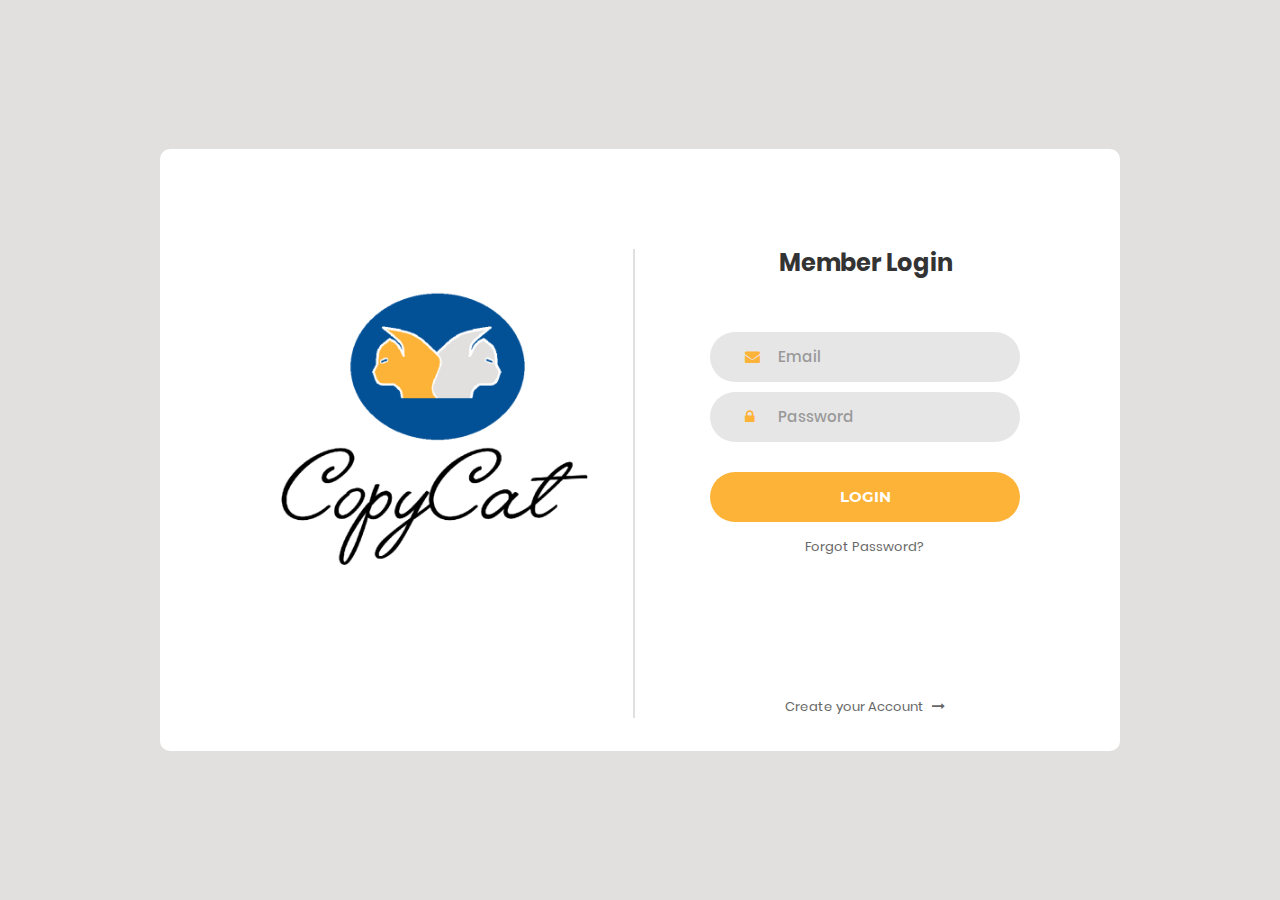
<file: src/main/resources/static/html/index.html>
<!DOCTYPE html>
<html lang="en">
<head>
	<title>Login</title>
	<meta charset="UTF-8">
	<meta name="viewport" content="width=device-width, initial-scale=1">
<!--===============================================================================================-->	
	<link rel="icon" type="image/png" href="../images/icons/cc.ico">
<!--===============================================================================================-->
	<link rel="stylesheet" type="text/css" href="../vendor/bootstrap/css/bootstrap.min.css">
<!--===============================================================================================-->
	<link rel="stylesheet" type="text/css" href="../fonts/font-awesome-4.7.0/css/font-awesome.min.css">
<!--===============================================================================================-->
	<link rel="stylesheet" type="text/css" href="../vendor/animate/animate.css">
<!--===============================================================================================-->	
	<link rel="stylesheet" type="text/css" href="../vendor/select2/select2.min.css">
<!--===============================================================================================-->
	<link rel="stylesheet" type="text/css" href="../css/util.css">
	<link rel="stylesheet" type="text/css" href="../css/main.css">
<!--===============================================================================================-->
</head>
<body>
	
	<div class="limiter">
		<div class="container-login100">
			<div class="wrap-login100">
				<div class="login100-pic" >
					<img src="../images/logo.png" alt="IMG">
				</div>

				<form class="login100-form validate-form">
					<span class="login100-form-title">
						Member Login
					</span>

					<div class="wrap-input100 validate-input" data-validate = "Valid email is required: ex@abc.xyz">
						<input class="input100" id="txtEmail" type="text" name="email" placeholder="Email">
						<span class="focus-input100"></span>
						<span class="symbol-input100">
							<i class="fa fa-envelope" aria-hidden="true"></i>
						</span>
					</div>

					<div class="wrap-input100 validate-input" data-validate = "Password is required">
						<input class="input100" id="usrPassword" type="password" name="pass" placeholder="Password">
						<span class="focus-input100"></span>
						<span class="symbol-input100">
							<i class="fa fa-lock" aria-hidden="true"></i>
						</span>
					</div>
					
					<div class="container-login100-form-btn">
						<button class="login100-form-btn">
							Login
						</button>
					</div>

					<div class="text-center p-t-12">
						
						<a class="txt2" href="#">
							Forgot Password?
						</a>
					</div>

					<div class="text-center p-t-136">
						<a class="txt2" href="#">
							Create your Account
							<i class="fa fa-long-arrow-right m-l-5" aria-hidden="true"></i>
						</a>
					</div>
				</form>
			</div>
		</div>
	</div>
	
	

	
<!--===============================================================================================-->	
	<script src="../vendor/jquery/jquery-3.2.1.min.js"></script>
<!--===============================================================================================-->
	<script src="../vendor/bootstrap/js/popper.js"></script>
	<script src="../vendor/bootstrap/js/bootstrap.min.js"></script>
<!--===============================================================================================-->
	<script src="../vendor/select2/select2.min.js"></script>
<!--===============================================================================================-->
	<script src="../js/main.js"></script>

</body>
</html>
</file>
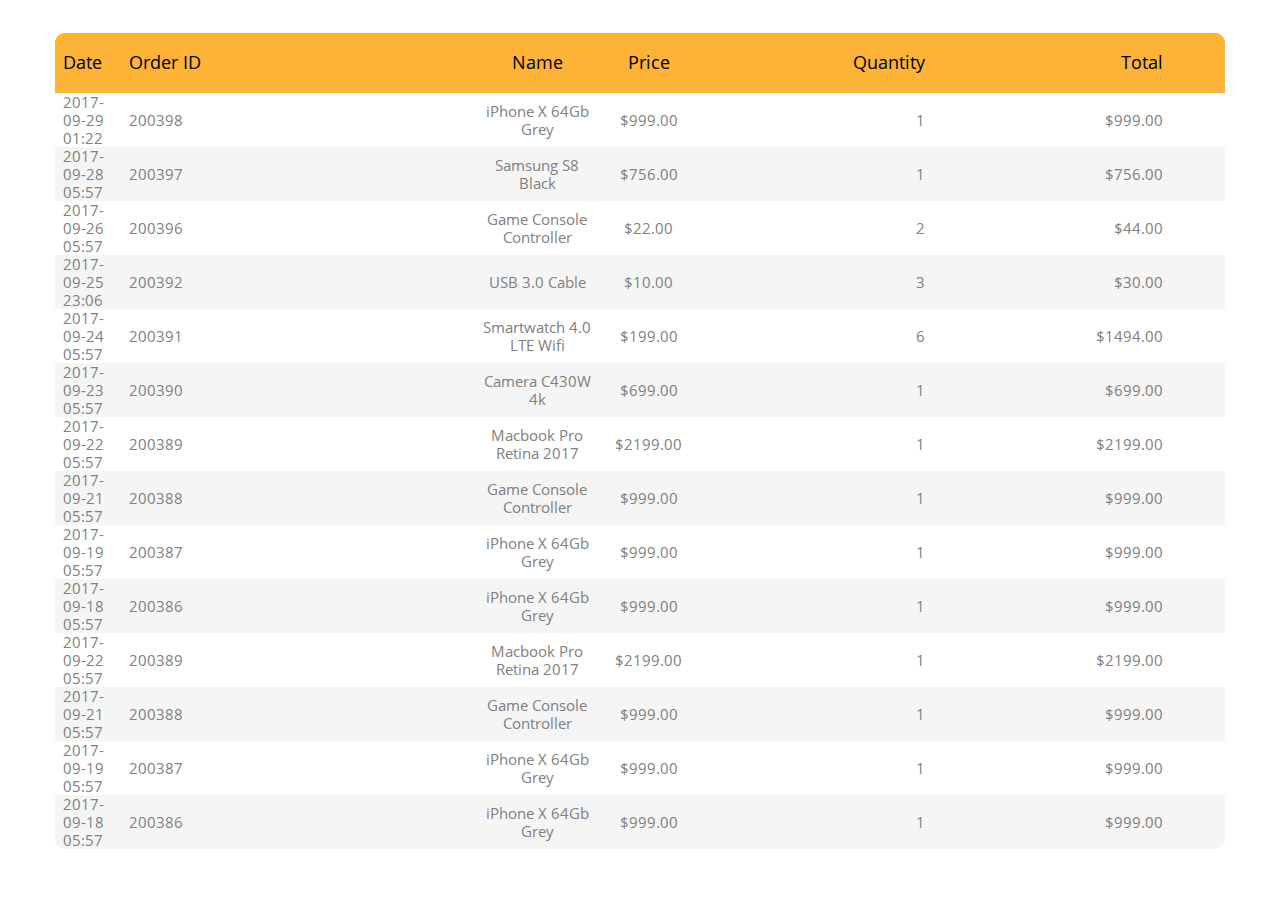
<file: src/main/resources/static/css/Table_Responsive_v1/index.html>
<!DOCTYPE html>
<html lang="en">
<head>
	<title>Table V01</title>
	<meta charset="UTF-8">
	<meta name="viewport" content="width=device-width, initial-scale=1">
<!--===============================================================================================-->	
	<link rel="icon" type="image/png" href="images/icons/favicon.ico"/>
<!--===============================================================================================-->
	<link rel="stylesheet" type="text/css" href="vendor/bootstrap/css/bootstrap.min.css">
<!--===============================================================================================-->
	<link rel="stylesheet" type="text/css" href="fonts/font-awesome-4.7.0/css/font-awesome.min.css">
<!--===============================================================================================-->
	<link rel="stylesheet" type="text/css" href="vendor/animate/animate.css">
<!--===============================================================================================-->
	<link rel="stylesheet" type="text/css" href="vendor/select2/select2.min.css">
<!--===============================================================================================-->
	<link rel="stylesheet" type="text/css" href="vendor/perfect-scrollbar/perfect-scrollbar.css">
<!--===============================================================================================-->
	<link rel="stylesheet" type="text/css" href="css/util.css">
	<link rel="stylesheet" type="text/css" href="css/main.css">
<!--===============================================================================================-->
</head>
<body>
	
	<div class="limiter">
		<div class="container-table100">
			<div class="wrap-table100">
				<div class="table100">
					<table>
						<thead>
							<tr class="table100-head">
								<th class="column1">Date</th>
								<th class="column2">Order ID</th>
								<th class="column3">Name</th>
								<th class="column4">Price</th>
								<th class="column5">Quantity</th>
								<th class="column6">Total</th>
							</tr>
						</thead>
						<tbody>
								<tr>
									<td class="column1">2017-09-29 01:22</td>
									<td class="column2">200398</td>
									<td class="column3">iPhone X 64Gb Grey</td>
									<td class="column4">$999.00</td>
									<td class="column5">1</td>
									<td class="column6">$999.00</td>
								</tr>
								<tr>
									<td class="column1">2017-09-28 05:57</td>
									<td class="column2">200397</td>
									<td class="column3">Samsung S8 Black</td>
									<td class="column4">$756.00</td>
									<td class="column5">1</td>
									<td class="column6">$756.00</td>
								</tr>
								<tr>
									<td class="column1">2017-09-26 05:57</td>
									<td class="column2">200396</td>
									<td class="column3">Game Console Controller</td>
									<td class="column4">$22.00</td>
									<td class="column5">2</td>
									<td class="column6">$44.00</td>
								</tr>
								<tr>
									<td class="column1">2017-09-25 23:06</td>
									<td class="column2">200392</td>
									<td class="column3">USB 3.0 Cable</td>
									<td class="column4">$10.00</td>
									<td class="column5">3</td>
									<td class="column6">$30.00</td>
								</tr>
								<tr>
									<td class="column1">2017-09-24 05:57</td>
									<td class="column2">200391</td>
									<td class="column3">Smartwatch 4.0 LTE Wifi</td>
									<td class="column4">$199.00</td>
									<td class="column5">6</td>
									<td class="column6">$1494.00</td>
								</tr>
								<tr>
									<td class="column1">2017-09-23 05:57</td>
									<td class="column2">200390</td>
									<td class="column3">Camera C430W 4k</td>
									<td class="column4">$699.00</td>
									<td class="column5">1</td>
									<td class="column6">$699.00</td>
								</tr>
								<tr>
									<td class="column1">2017-09-22 05:57</td>
									<td class="column2">200389</td>
									<td class="column3">Macbook Pro Retina 2017</td>
									<td class="column4">$2199.00</td>
									<td class="column5">1</td>
									<td class="column6">$2199.00</td>
								</tr>
								<tr>
									<td class="column1">2017-09-21 05:57</td>
									<td class="column2">200388</td>
									<td class="column3">Game Console Controller</td>
									<td class="column4">$999.00</td>
									<td class="column5">1</td>
									<td class="column6">$999.00</td>
								</tr>
								<tr>
									<td class="column1">2017-09-19 05:57</td>
									<td class="column2">200387</td>
									<td class="column3">iPhone X 64Gb Grey</td>
									<td class="column4">$999.00</td>
									<td class="column5">1</td>
									<td class="column6">$999.00</td>
								</tr>
								<tr>
									<td class="column1">2017-09-18 05:57</td>
									<td class="column2">200386</td>
									<td class="column3">iPhone X 64Gb Grey</td>
									<td class="column4">$999.00</td>
									<td class="column5">1</td>
									<td class="column6">$999.00</td>
								</tr>
								<tr>
									<td class="column1">2017-09-22 05:57</td>
									<td class="column2">200389</td>
									<td class="column3">Macbook Pro Retina 2017</td>
									<td class="column4">$2199.00</td>
									<td class="column5">1</td>
									<td class="column6">$2199.00</td>
								</tr>
								<tr>
									<td class="column1">2017-09-21 05:57</td>
									<td class="column2">200388</td>
									<td class="column3">Game Console Controller</td>
									<td class="column4">$999.00</td>
									<td class="column5">1</td>
									<td class="column6">$999.00</td>
								</tr>
								<tr>
									<td class="column1">2017-09-19 05:57</td>
									<td class="column2">200387</td>
									<td class="column3">iPhone X 64Gb Grey</td>
									<td class="column4">$999.00</td>
									<td class="column5">1</td>
									<td class="column6">$999.00</td>
								</tr>
								<tr>
									<td class="column1">2017-09-18 05:57</td>
									<td class="column2">200386</td>
									<td class="column3">iPhone X 64Gb Grey</td>
									<td class="column4">$999.00</td>
									<td class="column5">1</td>
									<td class="column6">$999.00</td>
								</tr>
								
						</tbody>
					</table>
				</div>
			</div>
		</div>
	</div>


	

<!--===============================================================================================-->	
	<script src="vendor/jquery/jquery-3.2.1.min.js"></script>
<!--===============================================================================================-->
	<script src="vendor/bootstrap/js/popper.js"></script>
	<script src="vendor/bootstrap/js/bootstrap.min.js"></script>
<!--===============================================================================================-->
	<script src="vendor/select2/select2.min.js"></script>
<!--===============================================================================================-->
	<script src="js/main.js"></script>

</body>
</html>
</file>
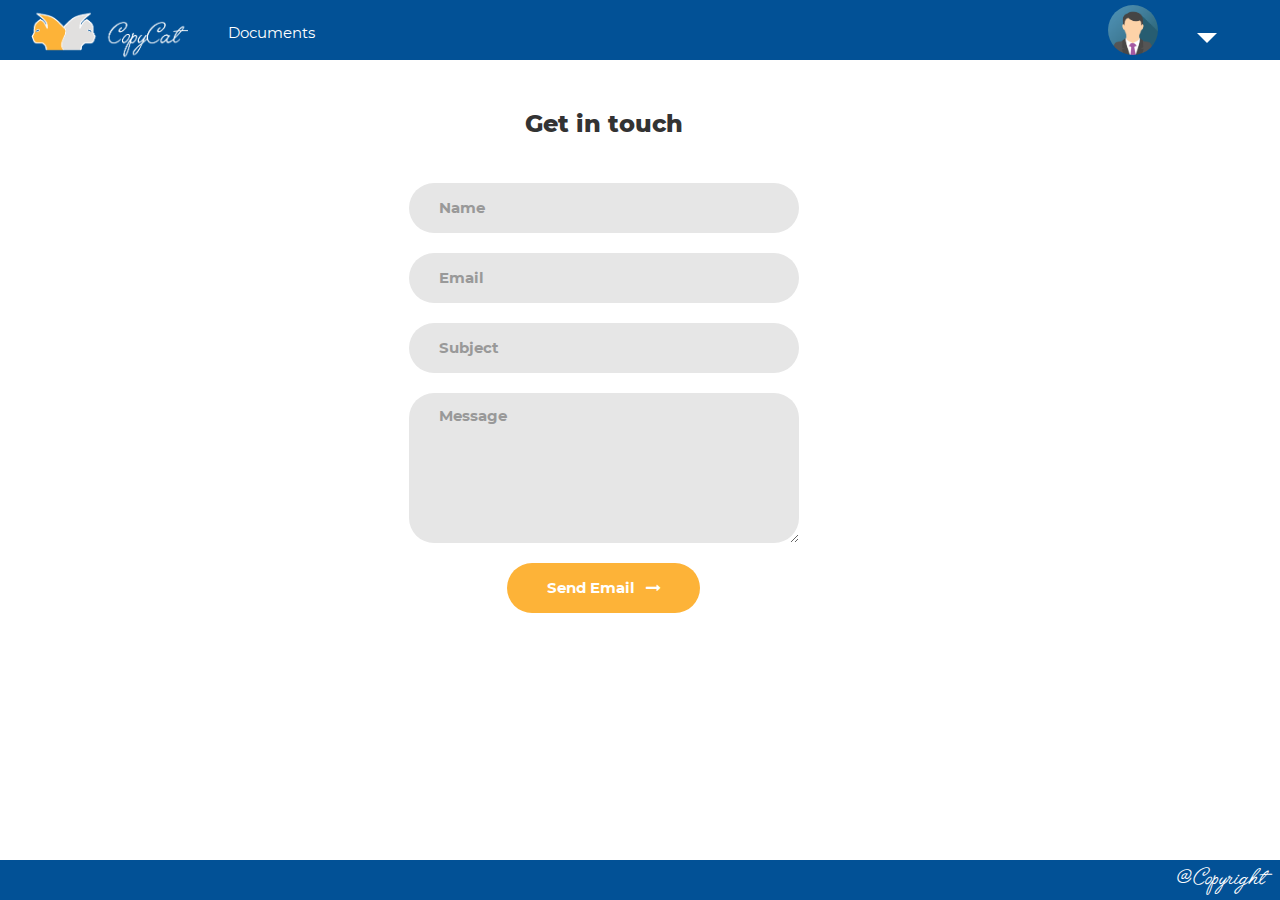
<file: src/main/resources/static/html/ContactUs.html>
<!DOCTYPE html>
<html lang="en">
<head>
    <meta charset="UTF-8">
    <meta name="viewport" content="width=device-width, initial-scale=1">
    <title>CopyCat</title>
    <link rel="stylesheet" href="../css/Styles.css">
    <link rel="stylesheet" href="../css/bootstrap.css">
    <script src="../js/jquery-3.3.1.min.js"></script>
    <script src="../js/popper.min.js"></script>
    <script src="../js/bootstrap.js"></script>
    <script src="../js/ContactUs.js"></script>
    <!--===============================================================================================-->
    <link rel="icon" type="image/png" href="../images/logo.ico"/>
    <!--===============================================================================================-->
    <link rel="stylesheet" type="text/css" href="../vendor/bootstrap/css/bootstrap.min.css">
    <!--===============================================================================================-->
    <link rel="stylesheet" type="text/css" href="../fonts/font-awesome-4.7.0/css/font-awesome.min.css">
    <!--===============================================================================================-->
    <link rel="stylesheet" type="text/css" href="../vendor/animate/animate.css">
    <!--===============================================================================================-->
    <link rel="stylesheet" type="text/css" href="../vendor/css-hamburgers/hamburgers.min.css">
    <!--===============================================================================================-->
    <link rel="stylesheet" type="text/css" href="../vendor/select2/select2.min.css">
    <!--===============================================================================================-->
    <link rel="stylesheet" type="text/css" href="../css/util.css">
    <link rel="stylesheet" type="text/css" href="../css/Contactmain.css">
    <!--===============================================================================================-->

</head>
<body>

<div class="container-fluid">
    <div class="row" id="pageHeader"></div>
</div>
<div align="center">
    <div class="container-contact1" >

        <form class="contact1-form validate-form">

				<span class="contact1-form-title">
					Get in touch
				</span>

            <div class="wrap-input1 validate-input" data-validate = "Name is required">
                <input class="input1" type="text" name="name" placeholder="Name">
                <span class="shadow-input1"></span>
            </div>

            <div class="wrap-input1 validate-input" data-validate = "Valid email is required: ex@abc.xyz">
                <input class="input1" type="text" name="email" placeholder="Email">
                <span class="shadow-input1"></span>
            </div>

            <div class="wrap-input1 validate-input" data-validate = "Subject is required">
                <input class="input1" type="text" name="subject" placeholder="Subject">
                <span class="shadow-input1"></span>
            </div>

            <div class="wrap-input1 validate-input" data-validate = "Message is required">
                <textarea class="input1" name="message" placeholder="Message"></textarea>
                <span class="shadow-input1"></span>
            </div>

            <div class="container-contact1-form-btn">
                <button class="contact1-form-btn">
						<span>
							Send Email
							<i class="fa fa-long-arrow-right" aria-hidden="true"></i>
						</span>
                </button>
            </div>
        </form>
    </div>
</div>




<!--&lt;!&ndash;===============================================================================================&ndash;&gt;-->
<!--<script src="../vendor/jquery/jquery-3.2.1.min.js"></script>-->
<!--&lt;!&ndash;===============================================================================================&ndash;&gt;-->
<!--<script src="../vendor/bootstrap/js/popper.js"></script>-->
<!--<script src="../vendor/bootstrap/js/bootstrap.min.js"></script>-->
<!--&lt;!&ndash;===============================================================================================&ndash;&gt;-->
<!--<script src="../vendor/select2/select2.min.js"></script>-->
<!--&lt;!&ndash;===============================================================================================&ndash;&gt;-->
<!--<script src="../vendor/tilt/tilt.jquery.min.js"></script>-->

<!--&lt;!&ndash;===============================================================================================&ndash;&gt;-->
<!--<script src="../js/main.js"></script>-->

</body>
<div id="pageFooter">

</div>
</html>
</file>
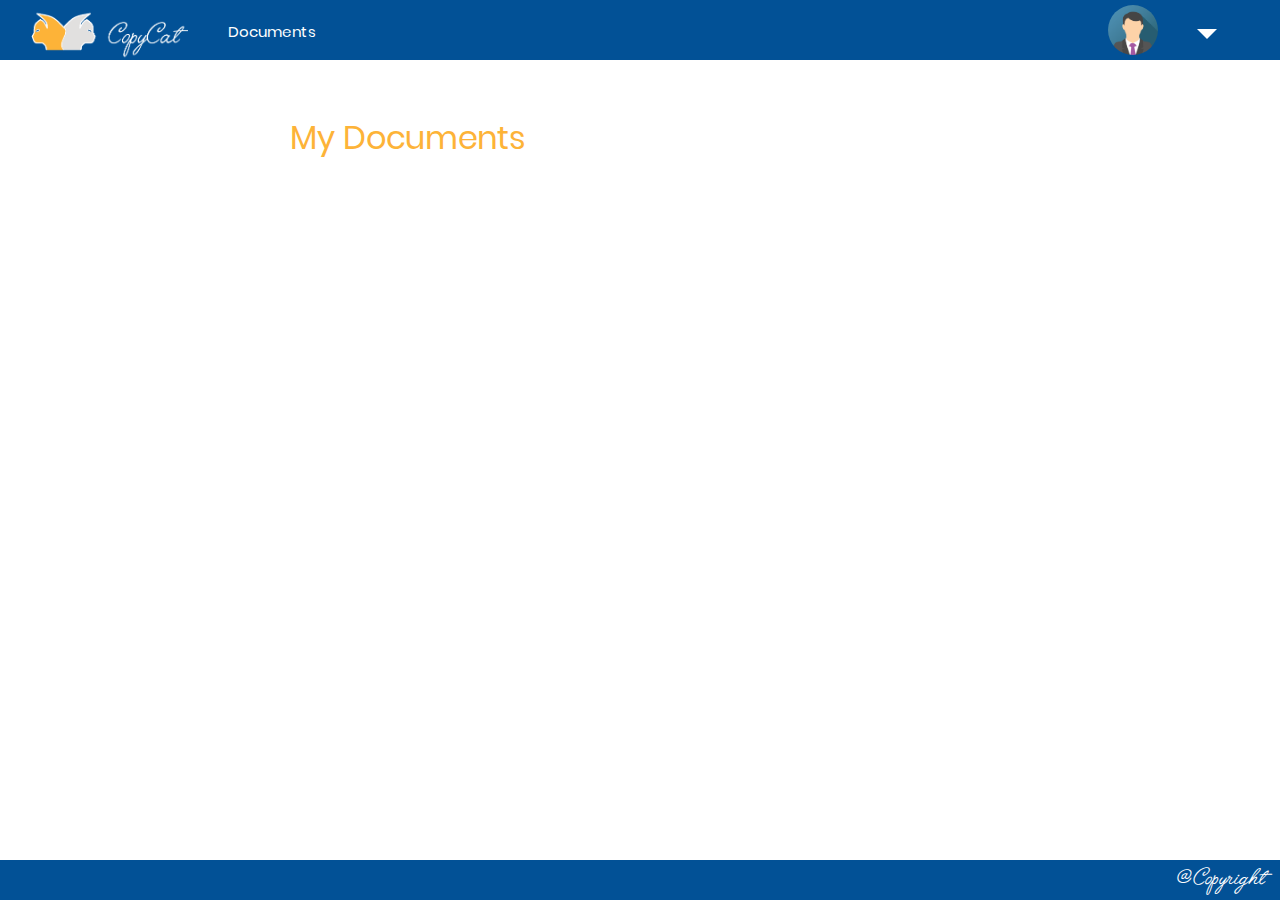
<file: src/main/resources/static/html/dashboard.html>
<!DOCTYPE html>
<html lang="en">
<head>
    <meta charset="UTF-8">
    <meta name="viewport" content="width=device-width, initial-scale=1">
    <title>My Documents</title>
    <link rel="stylesheet" href="../css/Styles.css">
    <link rel="stylesheet" href="../css/bootstrap.css">
    <script src="../js/jquery-3.3.1.min.js"></script>
    <script src="../js/popper.min.js"></script>
    <script src="../js/bootstrap.js"></script>
    <script src="../js/dashboard.js"></script>

    <!--===============================================================================================-->
    <link rel="icon" type="image/png" href="../css/Table_Responsive_v1/images/icons/favicon.ico"/>
    <!--===============================================================================================-->
    <link rel="stylesheet" type="text/css" href="../css/Table_Responsive_v1/vendor/bootstrap/css/bootstrap.min.css">
    <!--===============================================================================================-->
    <link rel="stylesheet" type="text/css" href="../css/Table_Responsive_v1/fonts/font-awesome-4.7.0/css/font-awesome.min.css">
    <!--===============================================================================================-->
    <link rel="stylesheet" type="text/css" href="../css/Table_Responsive_v1/vendor/animate/animate.css">
    <!--===============================================================================================-->
    <link rel="stylesheet" type="text/css" href="../css/Table_Responsive_v1/vendor/select2/select2.min.css">
    <!--===============================================================================================-->
    <link rel="stylesheet" type="text/css" href="../css/Table_Responsive_v1/vendor/perfect-scrollbar/perfect-scrollbar.css">
    <!--===============================================================================================-->
    <link rel="stylesheet" type="text/css" href="../css/Table_Responsive_v1/css/util.css">
    <link rel="stylesheet" type="text/css" href="../css/Table_Responsive_v1/css/main.css">
    <!--===============================================================================================-->

</head>

<body>


<div class="container-fluid">
    <div class="row" id="pageHeader"></div>
</div>
<div id="mainPage" class="mainBody">

    <!-- Title -->

    <h2>My Documents</h2>


    <!-- Button -->

    <!-- <div class="container">
         <a id="plusLink" href="Home.html">
             New Document<span class="glyphicon glyphicon-plus"></span>
         </a>
     </div>-->

     <!-- Table -->
    <div class="limiter">
        <div class="container-table100">
            <div class="wrap-table100">
                <div class="table100">
                    <table id="dashboardTable">
                        <!--<thead>-->
                        <!--<tr class="table100-head">-->
                            <!--<th class="column1">Id</th>-->
                            <!--<th class="column2">Document name</th>-->
                            <!--<th class="column3">English</th>-->
                            <!--<th class="column4">Second Language</th>-->
                        <!--</tr>-->
                        <!--</thead>-->
                        <!--<tbody>-->
                        <!--<a href="home.html">-->
                        <!--<tr>-->
                            <!--<td class="column1">Assignment 1</td>-->
                            <!--<td class="column2">John</td>-->
                            <!--<td class="column3">-->
                                <!--<a href="https://copyleaks.com/compare-embed/4940ee00-33b1-4647-b4fb-8fee41e366da/5552488">-->
                                    <!--English-->
                                <!--</a>-->
                            <!--</td>-->
                        <!--</tr>-->
                        <!--</a>-->
                        <!--<tr>-->
                            <!--<td class="column1">Assignment 2</td>-->
                            <!--<td class="column2">Mary</td>-->
                            <!--<td class="column3">-->
                                <!--<a href="https://copyleaks.com/compare-embed/4940ee00-33b1-4647-b4fb-8fee41e366da/5552488">-->
                                    <!--English-->
                                <!--</a>-->
                            <!--</td>-->
                        <!--</tr>-->

                        <!--</tbody>-->
                    </table>
                </div>
            </div>
        </div>
    </div>


    <!--===============================================================================================-->
    <script src="../css/Table_Responsive_v1/vendor/jquery/jquery-3.2.1.min.js"></script>
    <!--===============================================================================================-->
    <script src="../css/Table_Responsive_v1/vendor/bootstrap/js/popper.js"></script>
    <script src="../css/Table_Responsive_v1/vendor/bootstrap/js/bootstrap.min.js"></script>
    <!--===============================================================================================-->
    <script src="../css/Table_Responsive_v1/vendor/select2/select2.min.js"></script>
    <!--===============================================================================================-->
    <script src="../css/Table_Responsive_v1/js/main.js"></script>

</div>
</body>

<div id="pageFooter">

</div>

</html>
</file>
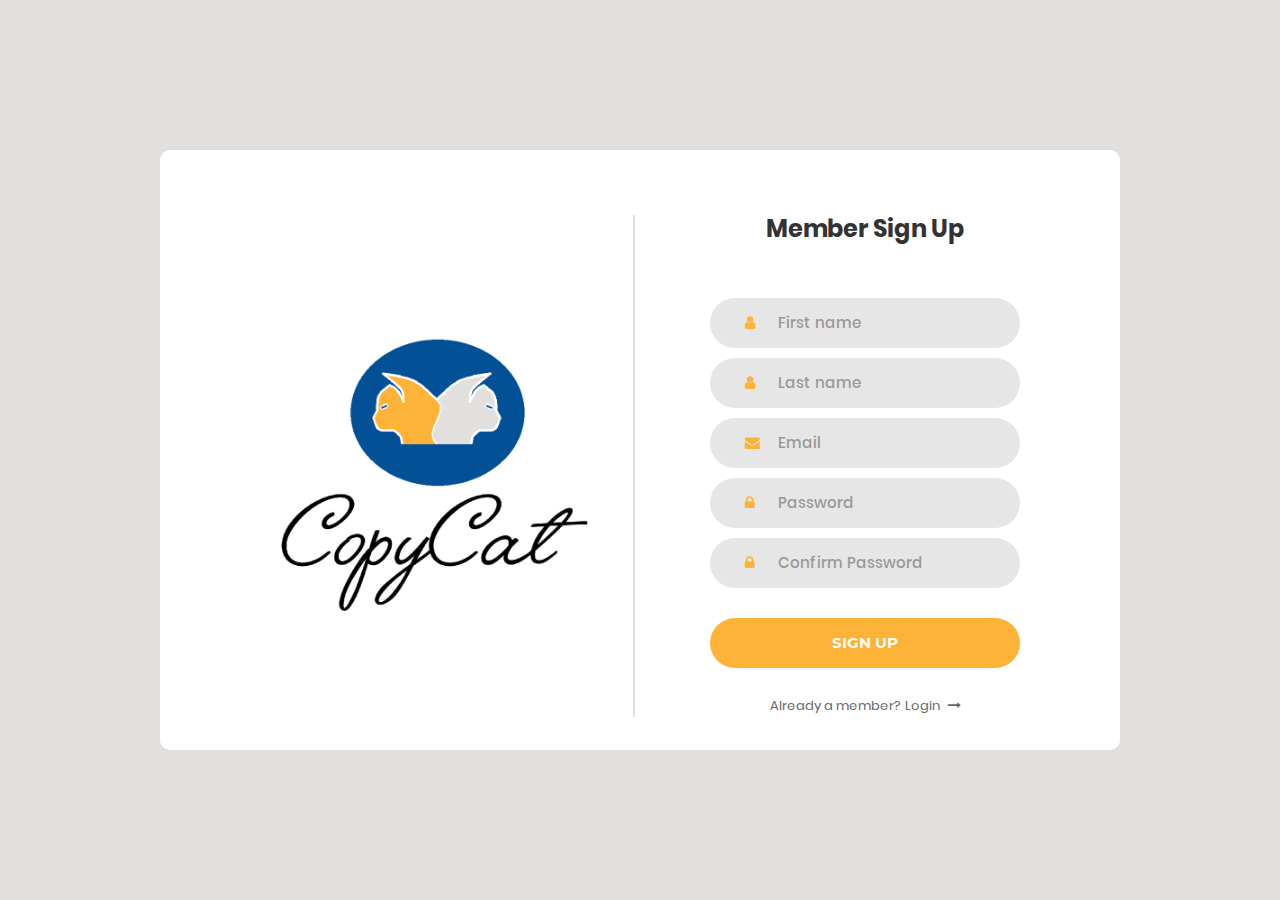
<file: src/main/resources/static/html/SignUp.html>
<!DOCTYPE html>
<html lang="en">
<head>
	<title>Sign Up</title>
	<meta charset="UTF-8">
	<meta name="viewport" content="width=device-width, initial-scale=1">
<!--===============================================================================================-->	
	<link rel="icon" type="image/png" href="../images/icons/cc.ico">
<!--===============================================================================================-->
	<link rel="stylesheet" type="text/css" href="../vendor/bootstrap/css/bootstrap.min.css">
<!--===============================================================================================-->
	<link rel="stylesheet" type="text/css" href="../fonts/font-awesome-4.7.0/css/font-awesome.min.css">
<!--===============================================================================================-->
	<link rel="stylesheet" type="text/css" href="../vendor/animate/animate.css">
<!--===============================================================================================-->	
	<link rel="stylesheet" type="text/css" href="../vendor/select2/select2.min.css">
<!--===============================================================================================-->
	<link rel="stylesheet" type="text/css" href="../css/util.css">
	<link rel="stylesheet" type="text/css" href="../css/signUpmain.css">
<!--===============================================================================================-->
</head>
<body>
	
	<div class="limiter">
		<div class="container-login100">
			<div class="wrap-login100">
				<div class="login100-pic" >
					<img src="../images/logo.png" alt="IMG">
				</div>

				<div class="login100-form validate-form" >
					<span class="login100-form-title">
						Member Sign Up
					</span>

					<div class="wrap-input100 validate-input" data-validate = "First name is required">
						<input class="input100" type="text" id="txtFirstName" name="name" placeholder="First name">
						<span class="focus-input100"></span>
						<span class="symbol-input100">
							<i class="fa fa-user" aria-hidden="true"></i>
						</span>
					</div>
					
					<div class="wrap-input100 validate-input" data-validate = "Last name is required">
						<input class="input100" type="text" id="txtLastName" name="last" placeholder="Last name">
						<span class="focus-input100"></span>
						<span class="symbol-input100">
							<i class="fa fa-user" aria-hidden="true"></i>
						</span>
					</div>
					
					<!--<div class="wrap-input100 validate-input" data-validate = "Birthday is required">-->
						<!--<input class="input100" id="txtBday" type="date" name="bday" placeholder="Birthday">-->
						<!--<span class="focus-input100"></span>-->
						<!--<span class="symbol-input100">-->
							<!--<i class="fa fa-calendar" aria-hidden="true"></i>-->
						<!--</span>-->
					<!--</div>-->
					
					<div class="wrap-input100 validate-input" data-validate = "Valid email is required: ex@abc.xyz">
						<input class="input100" id="txtEmail" type="text" name="email" placeholder="Email">
						<span class="focus-input100"></span>
						<span class="symbol-input100">
							<i class="fa fa-envelope" aria-hidden="true"></i>
						</span>
					</div>

					<div class="wrap-input100 validate-input" data-validate = "Password is required">
						<input class="input100" type="password" name="pass" id="userPassword" placeholder="Password">
						<span class="focus-input100"></span>
						<span class="symbol-input100">
							<i class="fa fa-lock" aria-hidden="true"></i>
						</span>
					</div>
					
					
					<div class="wrap-input100 validate-input" data-validate = "Passwords do not match">
						<input class="input100" type="password"  name="pass2" placeholder="Confirm Password">
						<span class="focus-input100"></span>
						<span class="symbol-input100">
							<i class="fa fa-lock" aria-hidden="true"></i>
						</span>
					</div>

					
					<div class="container-login100-form-btn">
						<button class="login100-form-btn" onclick="SignUp()">
							Sign up
						</button>
					</div>


					<div class="text-center p-t-25">
						<a class="txt2" href="../index.html">
							Already a member? Login
							<i class="fa fa-long-arrow-right m-l-5" aria-hidden="true"></i>
						</a>
					</div>
				</div>
			</div>
		</div>
	</div>
	
	

	
<!--===============================================================================================-->	
	<script src="../vendor/jquery/jquery-3.2.1.min.js"></script>
<!--===============================================================================================-->
	<script src="../vendor/bootstrap/js/popper.js"></script>
	<script src="../vendor/bootstrap/js/bootstrap.min.js"></script>
<!--===============================================================================================-->
	<script src="../vendor/select2/select2.min.js"></script>
<!--===============================================================================================-->
	<script src="../js/signUp.js"></script>

</body>
</html>
</file>
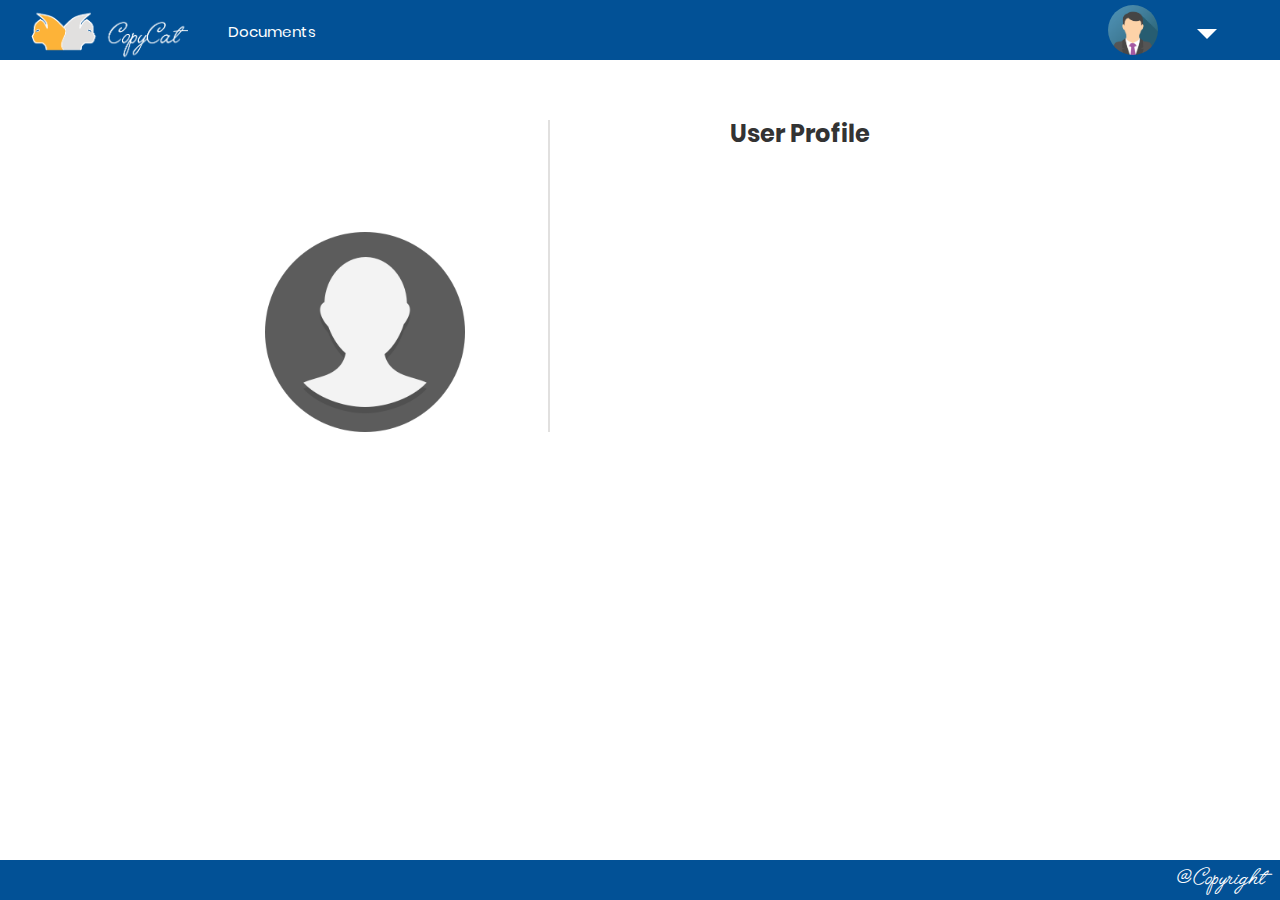
<file: src/main/resources/static/html/UserProfile.html>
<!DOCTYPE html>
<html lang="en">
<head>
	<title>User Profile</title>
	<meta charset="UTF-8">
	<meta name="viewport" content="width=device-width, initial-scale=1">

	<link rel="icon" type="image/png" href="../images/icons/cc.ico">
    <link rel="stylesheet" type="text/css" href="../css/util.css">
    <link rel="stylesheet" type="text/css" href="../css/UserProfile.css">
    <link rel="stylesheet" href="../css/Styles.css">
    <link rel="stylesheet" href="../css/bootstrap.css">
	<link rel="stylesheet" type="text/css" href="../vendor/bootstrap/css/bootstrap.min.css">
	<link rel="stylesheet" type="text/css" href="../fonts/font-awesome-4.7.0/css/font-awesome.min.css">
	<link rel="stylesheet" type="text/css" href="../vendor/animate/animate.css">
	<link rel="stylesheet" type="text/css" href="../vendor/select2/select2.min.css">
    <script src="../js/jquery-3.3.1.min.js"></script>
    <script src="../js/popper.min.js"></script>
    <script src="../js/bootstrap.js"></script>
    <script src="../vendor/select2/select2.min.js"></script>
    <script src="../js/UserProfile.js"></script>
</head>
<body>


<div class="container-fluid">
    <div class="row" id="pageHeader"></div>
</div>


<div class="limiter">

        <div class="wrap-login100">
            <div class="login100-pic" >
                <img class="media-object" style="width:200px" src="../images/no-profile-image.png" alt="IMG">
            </div>


            <form class="login100-form validate-form">
                <span class="login100-form-title">
                    User Profile
                </span>
                <table class="table table-user-information" id="userProfileDetails">
                </table>

                <!--<table class="table table-user-information" id="userProfileDetailsEdit">-->
                    <!--<tbody>-->
                    <!--<tr>-->
                        <!--<td>First Name :</td>-->
                        <!--<td><input class="input100" type="text" id="txtFirstName" name="name" placeholder="First name"></td>-->
                    <!--</tr>-->
                    <!--<tr>-->
                        <!--<td>Last Name :</td>-->
                        <!--<td><input class="input100" type="text" id="txtLastName" name="last" placeholder="Last name"></td>-->
                    <!--</tr>-->
                    <!--<tr>-->
                        <!--<td>DOB :</td>-->
                        <!--<td><input class="input100" id="txtBday" type="date" name="bday" placeholder="Birthday"></td>-->
                    <!--</tr>-->


                    <!--<tr>-->
                        <!--<td>Email :</td>-->
                        <!--<td><input class="input100" id="txtEmail" type="text" name="email" placeholder="Email"></td>-->
                    <!--</tr>-->

                    <!--</tbody>-->
                </table>


                <!--<div class="panel-footer">-->
                  <!--<a href="#" id="btnEdit" onclick="ShowEditPane()" class="btn ccButton">Edit Profile </a>-->
                   <!--<a href="#" id="btnUpdateProfile" onclick="UpdateProfile()" class="btn ccButton">Update Profile </a>-->
                <!--</div>-->

            </form>
        </div>

</div>
	
</body>

<div id="pageFooter">
</div>
</html>
</file>
<file: src/main/resources/static/css/util.css>
/*[ FONT SIZE ]
///////////////////////////////////////////////////////////
*/
.fs-1 {font-size: 1px;}
.fs-2 {font-size: 2px;}
.fs-3 {font-size: 3px;}
.fs-4 {font-size: 4px;}
.fs-5 {font-size: 5px;}
.fs-6 {font-size: 6px;}
.fs-7 {font-size: 7px;}
.fs-8 {font-size: 8px;}
.fs-9 {font-size: 9px;}
.fs-10 {font-size: 10px;}
.fs-11 {font-size: 11px;}
.fs-12 {font-size: 12px;}
.fs-13 {font-size: 13px;}
.fs-14 {font-size: 14px;}
.fs-15 {font-size: 15px;}
.fs-16 {font-size: 16px;}
.fs-17 {font-size: 17px;}
.fs-18 {font-size: 18px;}
.fs-19 {font-size: 19px;}
.fs-20 {font-size: 20px;}
.fs-21 {font-size: 21px;}
.fs-22 {font-size: 22px;}
.fs-23 {font-size: 23px;}
.fs-24 {font-size: 24px;}
.fs-25 {font-size: 25px;}
.fs-26 {font-size: 26px;}
.fs-27 {font-size: 27px;}
.fs-28 {font-size: 28px;}
.fs-29 {font-size: 29px;}
.fs-30 {font-size: 30px;}
.fs-31 {font-size: 31px;}
.fs-32 {font-size: 32px;}
.fs-33 {font-size: 33px;}
.fs-34 {font-size: 34px;}
.fs-35 {font-size: 35px;}
.fs-36 {font-size: 36px;}
.fs-37 {font-size: 37px;}
.fs-38 {font-size: 38px;}
.fs-39 {font-size: 39px;}
.fs-40 {font-size: 40px;}
.fs-41 {font-size: 41px;}
.fs-42 {font-size: 42px;}
.fs-43 {font-size: 43px;}
.fs-44 {font-size: 44px;}
.fs-45 {font-size: 45px;}
.fs-46 {font-size: 46px;}
.fs-47 {font-size: 47px;}
.fs-48 {font-size: 48px;}
.fs-49 {font-size: 49px;}
.fs-50 {font-size: 50px;}
.fs-51 {font-size: 51px;}
.fs-52 {font-size: 52px;}
.fs-53 {font-size: 53px;}
.fs-54 {font-size: 54px;}
.fs-55 {font-size: 55px;}
.fs-56 {font-size: 56px;}
.fs-57 {font-size: 57px;}
.fs-58 {font-size: 58px;}
.fs-59 {font-size: 59px;}
.fs-60 {font-size: 60px;}
.fs-61 {font-size: 61px;}
.fs-62 {font-size: 62px;}
.fs-63 {font-size: 63px;}
.fs-64 {font-size: 64px;}
.fs-65 {font-size: 65px;}
.fs-66 {font-size: 66px;}
.fs-67 {font-size: 67px;}
.fs-68 {font-size: 68px;}
.fs-69 {font-size: 69px;}
.fs-70 {font-size: 70px;}
.fs-71 {font-size: 71px;}
.fs-72 {font-size: 72px;}
.fs-73 {font-size: 73px;}
.fs-74 {font-size: 74px;}
.fs-75 {font-size: 75px;}
.fs-76 {font-size: 76px;}
.fs-77 {font-size: 77px;}
.fs-78 {font-size: 78px;}
.fs-79 {font-size: 79px;}
.fs-80 {font-size: 80px;}
.fs-81 {font-size: 81px;}
.fs-82 {font-size: 82px;}
.fs-83 {font-size: 83px;}
.fs-84 {font-size: 84px;}
.fs-85 {font-size: 85px;}
.fs-86 {font-size: 86px;}
.fs-87 {font-size: 87px;}
.fs-88 {font-size: 88px;}
.fs-89 {font-size: 89px;}
.fs-90 {font-size: 90px;}
.fs-91 {font-size: 91px;}
.fs-92 {font-size: 92px;}
.fs-93 {font-size: 93px;}
.fs-94 {font-size: 94px;}
.fs-95 {font-size: 95px;}
.fs-96 {font-size: 96px;}
.fs-97 {font-size: 97px;}
.fs-98 {font-size: 98px;}
.fs-99 {font-size: 99px;}
.fs-100 {font-size: 100px;}
.fs-101 {font-size: 101px;}
.fs-102 {font-size: 102px;}
.fs-103 {font-size: 103px;}
.fs-104 {font-size: 104px;}
.fs-105 {font-size: 105px;}
.fs-106 {font-size: 106px;}
.fs-107 {font-size: 107px;}
.fs-108 {font-size: 108px;}
.fs-109 {font-size: 109px;}
.fs-110 {font-size: 110px;}
.fs-111 {font-size: 111px;}
.fs-112 {font-size: 112px;}
.fs-113 {font-size: 113px;}
.fs-114 {font-size: 114px;}
.fs-115 {font-size: 115px;}
.fs-116 {font-size: 116px;}
.fs-117 {font-size: 117px;}
.fs-118 {font-size: 118px;}
.fs-119 {font-size: 119px;}
.fs-120 {font-size: 120px;}
.fs-121 {font-size: 121px;}
.fs-122 {font-size: 122px;}
.fs-123 {font-size: 123px;}
.fs-124 {font-size: 124px;}
.fs-125 {font-size: 125px;}
.fs-126 {font-size: 126px;}
.fs-127 {font-size: 127px;}
.fs-128 {font-size: 128px;}
.fs-129 {font-size: 129px;}
.fs-130 {font-size: 130px;}
.fs-131 {font-size: 131px;}
.fs-132 {font-size: 132px;}
.fs-133 {font-size: 133px;}
.fs-134 {font-size: 134px;}
.fs-135 {font-size: 135px;}
.fs-136 {font-size: 136px;}
.fs-137 {font-size: 137px;}
.fs-138 {font-size: 138px;}
.fs-139 {font-size: 139px;}
.fs-140 {font-size: 140px;}
.fs-141 {font-size: 141px;}
.fs-142 {font-size: 142px;}
.fs-143 {font-size: 143px;}
.fs-144 {font-size: 144px;}
.fs-145 {font-size: 145px;}
.fs-146 {font-size: 146px;}
.fs-147 {font-size: 147px;}
.fs-148 {font-size: 148px;}
.fs-149 {font-size: 149px;}
.fs-150 {font-size: 150px;}
.fs-151 {font-size: 151px;}
.fs-152 {font-size: 152px;}
.fs-153 {font-size: 153px;}
.fs-154 {font-size: 154px;}
.fs-155 {font-size: 155px;}
.fs-156 {font-size: 156px;}
.fs-157 {font-size: 157px;}
.fs-158 {font-size: 158px;}
.fs-159 {font-size: 159px;}
.fs-160 {font-size: 160px;}
.fs-161 {font-size: 161px;}
.fs-162 {font-size: 162px;}
.fs-163 {font-size: 163px;}
.fs-164 {font-size: 164px;}
.fs-165 {font-size: 165px;}
.fs-166 {font-size: 166px;}
.fs-167 {font-size: 167px;}
.fs-168 {font-size: 168px;}
.fs-169 {font-size: 169px;}
.fs-170 {font-size: 170px;}
.fs-171 {font-size: 171px;}
.fs-172 {font-size: 172px;}
.fs-173 {font-size: 173px;}
.fs-174 {font-size: 174px;}
.fs-175 {font-size: 175px;}
.fs-176 {font-size: 176px;}
.fs-177 {font-size: 177px;}
.fs-178 {font-size: 178px;}
.fs-179 {font-size: 179px;}
.fs-180 {font-size: 180px;}
.fs-181 {font-size: 181px;}
.fs-182 {font-size: 182px;}
.fs-183 {font-size: 183px;}
.fs-184 {font-size: 184px;}
.fs-185 {font-size: 185px;}
.fs-186 {font-size: 186px;}
.fs-187 {font-size: 187px;}
.fs-188 {font-size: 188px;}
.fs-189 {font-size: 189px;}
.fs-190 {font-size: 190px;}
.fs-191 {font-size: 191px;}
.fs-192 {font-size: 192px;}
.fs-193 {font-size: 193px;}
.fs-194 {font-size: 194px;}
.fs-195 {font-size: 195px;}
.fs-196 {font-size: 196px;}
.fs-197 {font-size: 197px;}
.fs-198 {font-size: 198px;}
.fs-199 {font-size: 199px;}
.fs-200 {font-size: 200px;}

/*[ PADDING ]
///////////////////////////////////////////////////////////
*/
.p-t-0 {padding-top: 0px;}
.p-t-1 {padding-top: 1px;}
.p-t-2 {padding-top: 2px;}
.p-t-3 {padding-top: 3px;}
.p-t-4 {padding-top: 4px;}
.p-t-5 {padding-top: 5px;}
.p-t-6 {padding-top: 6px;}
.p-t-7 {padding-top: 7px;}
.p-t-8 {padding-top: 8px;}
.p-t-9 {padding-top: 9px;}
.p-t-10 {padding-top: 10px;}
.p-t-11 {padding-top: 11px;}
.p-t-12 {padding-top: 12px;}
.p-t-13 {padding-top: 13px;}
.p-t-14 {padding-top: 14px;}
.p-t-15 {padding-top: 15px;}
.p-t-16 {padding-top: 16px;}
.p-t-17 {padding-top: 17px;}
.p-t-18 {padding-top: 18px;}
.p-t-19 {padding-top: 19px;}
.p-t-20 {padding-top: 20px;}
.p-t-21 {padding-top: 21px;}
.p-t-22 {padding-top: 22px;}
.p-t-23 {padding-top: 23px;}
.p-t-24 {padding-top: 24px;}
.p-t-25 {padding-top: 25px;}
.p-t-26 {padding-top: 26px;}
.p-t-27 {padding-top: 27px;}
.p-t-28 {padding-top: 28px;}
.p-t-29 {padding-top: 29px;}
.p-t-30 {padding-top: 30px;}
.p-t-31 {padding-top: 31px;}
.p-t-32 {padding-top: 32px;}
.p-t-33 {padding-top: 33px;}
.p-t-34 {padding-top: 34px;}
.p-t-35 {padding-top: 35px;}
.p-t-36 {padding-top: 36px;}
.p-t-37 {padding-top: 37px;}
.p-t-38 {padding-top: 38px;}
.p-t-39 {padding-top: 39px;}
.p-t-40 {padding-top: 40px;}
.p-t-41 {padding-top: 41px;}
.p-t-42 {padding-top: 42px;}
.p-t-43 {padding-top: 43px;}
.p-t-44 {padding-top: 44px;}
.p-t-45 {padding-top: 45px;}
.p-t-46 {padding-top: 46px;}
.p-t-47 {padding-top: 47px;}
.p-t-48 {padding-top: 48px;}
.p-t-49 {padding-top: 49px;}
.p-t-50 {padding-top: 50px;}
.p-t-51 {padding-top: 51px;}
.p-t-52 {padding-top: 52px;}
.p-t-53 {padding-top: 53px;}
.p-t-54 {padding-top: 54px;}
.p-t-55 {padding-top: 55px;}
.p-t-56 {padding-top: 56px;}
.p-t-57 {padding-top: 57px;}
.p-t-58 {padding-top: 58px;}
.p-t-59 {padding-top: 59px;}
.p-t-60 {padding-top: 60px;}
.p-t-61 {padding-top: 61px;}
.p-t-62 {padding-top: 62px;}
.p-t-63 {padding-top: 63px;}
.p-t-64 {padding-top: 64px;}
.p-t-65 {padding-top: 65px;}
.p-t-66 {padding-top: 66px;}
.p-t-67 {padding-top: 67px;}
.p-t-68 {padding-top: 68px;}
.p-t-69 {padding-top: 69px;}
.p-t-70 {padding-top: 70px;}
.p-t-71 {padding-top: 71px;}
.p-t-72 {padding-top: 72px;}
.p-t-73 {padding-top: 73px;}
.p-t-74 {padding-top: 74px;}
.p-t-75 {padding-top: 75px;}
.p-t-76 {padding-top: 76px;}
.p-t-77 {padding-top: 77px;}
.p-t-78 {padding-top: 78px;}
.p-t-79 {padding-top: 79px;}
.p-t-80 {padding-top: 80px;}
.p-t-81 {padding-top: 81px;}
.p-t-82 {padding-top: 82px;}
.p-t-83 {padding-top: 83px;}
.p-t-84 {padding-top: 84px;}
.p-t-85 {padding-top: 85px;}
.p-t-86 {padding-top: 86px;}
.p-t-87 {padding-top: 87px;}
.p-t-88 {padding-top: 88px;}
.p-t-89 {padding-top: 89px;}
.p-t-90 {padding-top: 90px;}
.p-t-91 {padding-top: 91px;}
.p-t-92 {padding-top: 92px;}
.p-t-93 {padding-top: 93px;}
.p-t-94 {padding-top: 94px;}
.p-t-95 {padding-top: 95px;}
.p-t-96 {padding-top: 96px;}
.p-t-97 {padding-top: 97px;}
.p-t-98 {padding-top: 98px;}
.p-t-99 {padding-top: 99px;}
.p-t-100 {padding-top: 100px;}
.p-t-101 {padding-top: 101px;}
.p-t-102 {padding-top: 102px;}
.p-t-103 {padding-top: 103px;}
.p-t-104 {padding-top: 104px;}
.p-t-105 {padding-top: 105px;}
.p-t-106 {padding-top: 106px;}
.p-t-107 {padding-top: 107px;}
.p-t-108 {padding-top: 108px;}
.p-t-109 {padding-top: 109px;}
.p-t-110 {padding-top: 110px;}
.p-t-111 {padding-top: 111px;}
.p-t-112 {padding-top: 112px;}
.p-t-113 {padding-top: 113px;}
.p-t-114 {padding-top: 114px;}
.p-t-115 {padding-top: 115px;}
.p-t-116 {padding-top: 116px;}
.p-t-117 {padding-top: 117px;}
.p-t-118 {padding-top: 118px;}
.p-t-119 {padding-top: 119px;}
.p-t-120 {padding-top: 120px;}
.p-t-121 {padding-top: 121px;}
.p-t-122 {padding-top: 122px;}
.p-t-123 {padding-top: 123px;}
.p-t-124 {padding-top: 124px;}
.p-t-125 {padding-top: 125px;}
.p-t-126 {padding-top: 126px;}
.p-t-127 {padding-top: 127px;}
.p-t-128 {padding-top: 128px;}
.p-t-129 {padding-top: 129px;}
.p-t-130 {padding-top: 130px;}
.p-t-131 {padding-top: 131px;}
.p-t-132 {padding-top: 132px;}
.p-t-133 {padding-top: 133px;}
.p-t-134 {padding-top: 134px;}
.p-t-135 {padding-top: 135px;}
.p-t-136 {padding-top: 136px;}
.p-t-137 {padding-top: 137px;}
.p-t-138 {padding-top: 138px;}
.p-t-139 {padding-top: 139px;}
.p-t-140 {padding-top: 140px;}
.p-t-141 {padding-top: 141px;}
.p-t-142 {padding-top: 142px;}
.p-t-143 {padding-top: 143px;}
.p-t-144 {padding-top: 144px;}
.p-t-145 {padding-top: 145px;}
.p-t-146 {padding-top: 146px;}
.p-t-147 {padding-top: 147px;}
.p-t-148 {padding-top: 148px;}
.p-t-149 {padding-top: 149px;}
.p-t-150 {padding-top: 150px;}
.p-t-151 {padding-top: 151px;}
.p-t-152 {padding-top: 152px;}
.p-t-153 {padding-top: 153px;}
.p-t-154 {padding-top: 154px;}
.p-t-155 {padding-top: 155px;}
.p-t-156 {padding-top: 156px;}
.p-t-157 {padding-top: 157px;}
.p-t-158 {padding-top: 158px;}
.p-t-159 {padding-top: 159px;}
.p-t-160 {padding-top: 160px;}
.p-t-161 {padding-top: 161px;}
.p-t-162 {padding-top: 162px;}
.p-t-163 {padding-top: 163px;}
.p-t-164 {padding-top: 164px;}
.p-t-165 {padding-top: 165px;}
.p-t-166 {padding-top: 166px;}
.p-t-167 {padding-top: 167px;}
.p-t-168 {padding-top: 168px;}
.p-t-169 {padding-top: 169px;}
.p-t-170 {padding-top: 170px;}
.p-t-171 {padding-top: 171px;}
.p-t-172 {padding-top: 172px;}
.p-t-173 {padding-top: 173px;}
.p-t-174 {padding-top: 174px;}
.p-t-175 {padding-top: 175px;}
.p-t-176 {padding-top: 176px;}
.p-t-177 {padding-top: 177px;}
.p-t-178 {padding-top: 178px;}
.p-t-179 {padding-top: 179px;}
.p-t-180 {padding-top: 180px;}
.p-t-181 {padding-top: 181px;}
.p-t-182 {padding-top: 182px;}
.p-t-183 {padding-top: 183px;}
.p-t-184 {padding-top: 184px;}
.p-t-185 {padding-top: 185px;}
.p-t-186 {padding-top: 186px;}
.p-t-187 {padding-top: 187px;}
.p-t-188 {padding-top: 188px;}
.p-t-189 {padding-top: 189px;}
.p-t-190 {padding-top: 190px;}
.p-t-191 {padding-top: 191px;}
.p-t-192 {padding-top: 192px;}
.p-t-193 {padding-top: 193px;}
.p-t-194 {padding-top: 194px;}
.p-t-195 {padding-top: 195px;}
.p-t-196 {padding-top: 196px;}
.p-t-197 {padding-top: 197px;}
.p-t-198 {padding-top: 198px;}
.p-t-199 {padding-top: 199px;}
.p-t-200 {padding-top: 200px;}
.p-t-201 {padding-top: 201px;}
.p-t-202 {padding-top: 202px;}
.p-t-203 {padding-top: 203px;}
.p-t-204 {padding-top: 204px;}
.p-t-205 {padding-top: 205px;}
.p-t-206 {padding-top: 206px;}
.p-t-207 {padding-top: 207px;}
.p-t-208 {padding-top: 208px;}
.p-t-209 {padding-top: 209px;}
.p-t-210 {padding-top: 210px;}
.p-t-211 {padding-top: 211px;}
.p-t-212 {padding-top: 212px;}
.p-t-213 {padding-top: 213px;}
.p-t-214 {padding-top: 214px;}
.p-t-215 {padding-top: 215px;}
.p-t-216 {padding-top: 216px;}
.p-t-217 {padding-top: 217px;}
.p-t-218 {padding-top: 218px;}
.p-t-219 {padding-top: 219px;}
.p-t-220 {padding-top: 220px;}
.p-t-221 {padding-top: 221px;}
.p-t-222 {padding-top: 222px;}
.p-t-223 {padding-top: 223px;}
.p-t-224 {padding-top: 224px;}
.p-t-225 {padding-top: 225px;}
.p-t-226 {padding-top: 226px;}
.p-t-227 {padding-top: 227px;}
.p-t-228 {padding-top: 228px;}
.p-t-229 {padding-top: 229px;}
.p-t-230 {padding-top: 230px;}
.p-t-231 {padding-top: 231px;}
.p-t-232 {padding-top: 232px;}
.p-t-233 {padding-top: 233px;}
.p-t-234 {padding-top: 234px;}
.p-t-235 {padding-top: 235px;}
.p-t-236 {padding-top: 236px;}
.p-t-237 {padding-top: 237px;}
.p-t-238 {padding-top: 238px;}
.p-t-239 {padding-top: 239px;}
.p-t-240 {padding-top: 240px;}
.p-t-241 {padding-top: 241px;}
.p-t-242 {padding-top: 242px;}
.p-t-243 {padding-top: 243px;}
.p-t-244 {padding-top: 244px;}
.p-t-245 {padding-top: 245px;}
.p-t-246 {padding-top: 246px;}
.p-t-247 {padding-top: 247px;}
.p-t-248 {padding-top: 248px;}
.p-t-249 {padding-top: 249px;}
.p-t-250 {padding-top: 250px;}
.p-b-0 {padding-bottom: 0px;}
.p-b-1 {padding-bottom: 1px;}
.p-b-2 {padding-bottom: 2px;}
.p-b-3 {padding-bottom: 3px;}
.p-b-4 {padding-bottom: 4px;}
.p-b-5 {padding-bottom: 5px;}
.p-b-6 {padding-bottom: 6px;}
.p-b-7 {padding-bottom: 7px;}
.p-b-8 {padding-bottom: 8px;}
.p-b-9 {padding-bottom: 9px;}
.p-b-10 {padding-bottom: 10px;}
.p-b-11 {padding-bottom: 11px;}
.p-b-12 {padding-bottom: 12px;}
.p-b-13 {padding-bottom: 13px;}
.p-b-14 {padding-bottom: 14px;}
.p-b-15 {padding-bottom: 15px;}
.p-b-16 {padding-bottom: 16px;}
.p-b-17 {padding-bottom: 17px;}
.p-b-18 {padding-bottom: 18px;}
.p-b-19 {padding-bottom: 19px;}
.p-b-20 {padding-bottom: 20px;}
.p-b-21 {padding-bottom: 21px;}
.p-b-22 {padding-bottom: 22px;}
.p-b-23 {padding-bottom: 23px;}
.p-b-24 {padding-bottom: 24px;}
.p-b-25 {padding-bottom: 25px;}
.p-b-26 {padding-bottom: 26px;}
.p-b-27 {padding-bottom: 27px;}
.p-b-28 {padding-bottom: 28px;}
.p-b-29 {padding-bottom: 29px;}
.p-b-30 {padding-bottom: 30px;}
.p-b-31 {padding-bottom: 31px;}
.p-b-32 {padding-bottom: 32px;}
.p-b-33 {padding-bottom: 33px;}
.p-b-34 {padding-bottom: 34px;}
.p-b-35 {padding-bottom: 35px;}
.p-b-36 {padding-bottom: 36px;}
.p-b-37 {padding-bottom: 37px;}
.p-b-38 {padding-bottom: 38px;}
.p-b-39 {padding-bottom: 39px;}
.p-b-40 {padding-bottom: 40px;}
.p-b-41 {padding-bottom: 41px;}
.p-b-42 {padding-bottom: 42px;}
.p-b-43 {padding-bottom: 43px;}
.p-b-44 {padding-bottom: 44px;}
.p-b-45 {padding-bottom: 45px;}
.p-b-46 {padding-bottom: 46px;}
.p-b-47 {padding-bottom: 47px;}
.p-b-48 {padding-bottom: 48px;}
.p-b-49 {padding-bottom: 49px;}
.p-b-50 {padding-bottom: 50px;}
.p-b-51 {padding-bottom: 51px;}
.p-b-52 {padding-bottom: 52px;}
.p-b-53 {padding-bottom: 53px;}
.p-b-54 {padding-bottom: 54px;}
.p-b-55 {padding-bottom: 55px;}
.p-b-56 {padding-bottom: 56px;}
.p-b-57 {padding-bottom: 57px;}
.p-b-58 {padding-bottom: 58px;}
.p-b-59 {padding-bottom: 59px;}
.p-b-60 {padding-bottom: 60px;}
.p-b-61 {padding-bottom: 61px;}
.p-b-62 {padding-bottom: 62px;}
.p-b-63 {padding-bottom: 63px;}
.p-b-64 {padding-bottom: 64px;}
.p-b-65 {padding-bottom: 65px;}
.p-b-66 {padding-bottom: 66px;}
.p-b-67 {padding-bottom: 67px;}
.p-b-68 {padding-bottom: 68px;}
.p-b-69 {padding-bottom: 69px;}
.p-b-70 {padding-bottom: 70px;}
.p-b-71 {padding-bottom: 71px;}
.p-b-72 {padding-bottom: 72px;}
.p-b-73 {padding-bottom: 73px;}
.p-b-74 {padding-bottom: 74px;}
.p-b-75 {padding-bottom: 75px;}
.p-b-76 {padding-bottom: 76px;}
.p-b-77 {padding-bottom: 77px;}
.p-b-78 {padding-bottom: 78px;}
.p-b-79 {padding-bottom: 79px;}
.p-b-80 {padding-bottom: 80px;}
.p-b-81 {padding-bottom: 81px;}
.p-b-82 {padding-bottom: 82px;}
.p-b-83 {padding-bottom: 83px;}
.p-b-84 {padding-bottom: 84px;}
.p-b-85 {padding-bottom: 85px;}
.p-b-86 {padding-bottom: 86px;}
.p-b-87 {padding-bottom: 87px;}
.p-b-88 {padding-bottom: 88px;}
.p-b-89 {padding-bottom: 89px;}
.p-b-90 {padding-bottom: 90px;}
.p-b-91 {padding-bottom: 91px;}
.p-b-92 {padding-bottom: 92px;}
.p-b-93 {padding-bottom: 93px;}
.p-b-94 {padding-bottom: 94px;}
.p-b-95 {padding-bottom: 95px;}
.p-b-96 {padding-bottom: 96px;}
.p-b-97 {padding-bottom: 97px;}
.p-b-98 {padding-bottom: 98px;}
.p-b-99 {padding-bottom: 99px;}
.p-b-100 {padding-bottom: 100px;}
.p-b-101 {padding-bottom: 101px;}
.p-b-102 {padding-bottom: 102px;}
.p-b-103 {padding-bottom: 103px;}
.p-b-104 {padding-bottom: 104px;}
.p-b-105 {padding-bottom: 105px;}
.p-b-106 {padding-bottom: 106px;}
.p-b-107 {padding-bottom: 107px;}
.p-b-108 {padding-bottom: 108px;}
.p-b-109 {padding-bottom: 109px;}
.p-b-110 {padding-bottom: 110px;}
.p-b-111 {padding-bottom: 111px;}
.p-b-112 {padding-bottom: 112px;}
.p-b-113 {padding-bottom: 113px;}
.p-b-114 {padding-bottom: 114px;}
.p-b-115 {padding-bottom: 115px;}
.p-b-116 {padding-bottom: 116px;}
.p-b-117 {padding-bottom: 117px;}
.p-b-118 {padding-bottom: 118px;}
.p-b-119 {padding-bottom: 119px;}
.p-b-120 {padding-bottom: 120px;}
.p-b-121 {padding-bottom: 121px;}
.p-b-122 {padding-bottom: 122px;}
.p-b-123 {padding-bottom: 123px;}
.p-b-124 {padding-bottom: 124px;}
.p-b-125 {padding-bottom: 125px;}
.p-b-126 {padding-bottom: 126px;}
.p-b-127 {padding-bottom: 127px;}
.p-b-128 {padding-bottom: 128px;}
.p-b-129 {padding-bottom: 129px;}
.p-b-130 {padding-bottom: 130px;}
.p-b-131 {padding-bottom: 131px;}
.p-b-132 {padding-bottom: 132px;}
.p-b-133 {padding-bottom: 133px;}
.p-b-134 {padding-bottom: 134px;}
.p-b-135 {padding-bottom: 135px;}
.p-b-136 {padding-bottom: 136px;}
.p-b-137 {padding-bottom: 137px;}
.p-b-138 {padding-bottom: 138px;}
.p-b-139 {padding-bottom: 139px;}
.p-b-140 {padding-bottom: 140px;}
.p-b-141 {padding-bottom: 141px;}
.p-b-142 {padding-bottom: 142px;}
.p-b-143 {padding-bottom: 143px;}
.p-b-144 {padding-bottom: 144px;}
.p-b-145 {padding-bottom: 145px;}
.p-b-146 {padding-bottom: 146px;}
.p-b-147 {padding-bottom: 147px;}
.p-b-148 {padding-bottom: 148px;}
.p-b-149 {padding-bottom: 149px;}
.p-b-150 {padding-bottom: 150px;}
.p-b-151 {padding-bottom: 151px;}
.p-b-152 {padding-bottom: 152px;}
.p-b-153 {padding-bottom: 153px;}
.p-b-154 {padding-bottom: 154px;}
.p-b-155 {padding-bottom: 155px;}
.p-b-156 {padding-bottom: 156px;}
.p-b-157 {padding-bottom: 157px;}
.p-b-158 {padding-bottom: 158px;}
.p-b-159 {padding-bottom: 159px;}
.p-b-160 {padding-bottom: 160px;}
.p-b-161 {padding-bottom: 161px;}
.p-b-162 {padding-bottom: 162px;}
.p-b-163 {padding-bottom: 163px;}
.p-b-164 {padding-bottom: 164px;}
.p-b-165 {padding-bottom: 165px;}
.p-b-166 {padding-bottom: 166px;}
.p-b-167 {padding-bottom: 167px;}
.p-b-168 {padding-bottom: 168px;}
.p-b-169 {padding-bottom: 169px;}
.p-b-170 {padding-bottom: 170px;}
.p-b-171 {padding-bottom: 171px;}
.p-b-172 {padding-bottom: 172px;}
.p-b-173 {padding-bottom: 173px;}
.p-b-174 {padding-bottom: 174px;}
.p-b-175 {padding-bottom: 175px;}
.p-b-176 {padding-bottom: 176px;}
.p-b-177 {padding-bottom: 177px;}
.p-b-178 {padding-bottom: 178px;}
.p-b-179 {padding-bottom: 179px;}
.p-b-180 {padding-bottom: 180px;}
.p-b-181 {padding-bottom: 181px;}
.p-b-182 {padding-bottom: 182px;}
.p-b-183 {padding-bottom: 183px;}
.p-b-184 {padding-bottom: 184px;}
.p-b-185 {padding-bottom: 185px;}
.p-b-186 {padding-bottom: 186px;}
.p-b-187 {padding-bottom: 187px;}
.p-b-188 {padding-bottom: 188px;}
.p-b-189 {padding-bottom: 189px;}
.p-b-190 {padding-bottom: 190px;}
.p-b-191 {padding-bottom: 191px;}
.p-b-192 {padding-bottom: 192px;}
.p-b-193 {padding-bottom: 193px;}
.p-b-194 {padding-bottom: 194px;}
.p-b-195 {padding-bottom: 195px;}
.p-b-196 {padding-bottom: 196px;}
.p-b-197 {padding-bottom: 197px;}
.p-b-198 {padding-bottom: 198px;}
.p-b-199 {padding-bottom: 199px;}
.p-b-200 {padding-bottom: 200px;}
.p-b-201 {padding-bottom: 201px;}
.p-b-202 {padding-bottom: 202px;}
.p-b-203 {padding-bottom: 203px;}
.p-b-204 {padding-bottom: 204px;}
.p-b-205 {padding-bottom: 205px;}
.p-b-206 {padding-bottom: 206px;}
.p-b-207 {padding-bottom: 207px;}
.p-b-208 {padding-bottom: 208px;}
.p-b-209 {padding-bottom: 209px;}
.p-b-210 {padding-bottom: 210px;}
.p-b-211 {padding-bottom: 211px;}
.p-b-212 {padding-bottom: 212px;}
.p-b-213 {padding-bottom: 213px;}
.p-b-214 {padding-bottom: 214px;}
.p-b-215 {padding-bottom: 215px;}
.p-b-216 {padding-bottom: 216px;}
.p-b-217 {padding-bottom: 217px;}
.p-b-218 {padding-bottom: 218px;}
.p-b-219 {padding-bottom: 219px;}
.p-b-220 {padding-bottom: 220px;}
.p-b-221 {padding-bottom: 221px;}
.p-b-222 {padding-bottom: 222px;}
.p-b-223 {padding-bottom: 223px;}
.p-b-224 {padding-bottom: 224px;}
.p-b-225 {padding-bottom: 225px;}
.p-b-226 {padding-bottom: 226px;}
.p-b-227 {padding-bottom: 227px;}
.p-b-228 {padding-bottom: 228px;}
.p-b-229 {padding-bottom: 229px;}
.p-b-230 {padding-bottom: 230px;}
.p-b-231 {padding-bottom: 231px;}
.p-b-232 {padding-bottom: 232px;}
.p-b-233 {padding-bottom: 233px;}
.p-b-234 {padding-bottom: 234px;}
.p-b-235 {padding-bottom: 235px;}
.p-b-236 {padding-bottom: 236px;}
.p-b-237 {padding-bottom: 237px;}
.p-b-238 {padding-bottom: 238px;}
.p-b-239 {padding-bottom: 239px;}
.p-b-240 {padding-bottom: 240px;}
.p-b-241 {padding-bottom: 241px;}
.p-b-242 {padding-bottom: 242px;}
.p-b-243 {padding-bottom: 243px;}
.p-b-244 {padding-bottom: 244px;}
.p-b-245 {padding-bottom: 245px;}
.p-b-246 {padding-bottom: 246px;}
.p-b-247 {padding-bottom: 247px;}
.p-b-248 {padding-bottom: 248px;}
.p-b-249 {padding-bottom: 249px;}
.p-b-250 {padding-bottom: 250px;}
.p-l-0 {padding-left: 0px;}
.p-l-1 {padding-left: 1px;}
.p-l-2 {padding-left: 2px;}
.p-l-3 {padding-left: 3px;}
.p-l-4 {padding-left: 4px;}
.p-l-5 {padding-left: 5px;}
.p-l-6 {padding-left: 6px;}
.p-l-7 {padding-left: 7px;}
.p-l-8 {padding-left: 8px;}
.p-l-9 {padding-left: 9px;}
.p-l-10 {padding-left: 10px;}
.p-l-11 {padding-left: 11px;}
.p-l-12 {padding-left: 12px;}
.p-l-13 {padding-left: 13px;}
.p-l-14 {padding-left: 14px;}
.p-l-15 {padding-left: 15px;}
.p-l-16 {padding-left: 16px;}
.p-l-17 {padding-left: 17px;}
.p-l-18 {padding-left: 18px;}
.p-l-19 {padding-left: 19px;}
.p-l-20 {padding-left: 20px;}
.p-l-21 {padding-left: 21px;}
.p-l-22 {padding-left: 22px;}
.p-l-23 {padding-left: 23px;}
.p-l-24 {padding-left: 24px;}
.p-l-25 {padding-left: 25px;}
.p-l-26 {padding-left: 26px;}
.p-l-27 {padding-left: 27px;}
.p-l-28 {padding-left: 28px;}
.p-l-29 {padding-left: 29px;}
.p-l-30 {padding-left: 30px;}
.p-l-31 {padding-left: 31px;}
.p-l-32 {padding-left: 32px;}
.p-l-33 {padding-left: 33px;}
.p-l-34 {padding-left: 34px;}
.p-l-35 {padding-left: 35px;}
.p-l-36 {padding-left: 36px;}
.p-l-37 {padding-left: 37px;}
.p-l-38 {padding-left: 38px;}
.p-l-39 {padding-left: 39px;}
.p-l-40 {padding-left: 40px;}
.p-l-41 {padding-left: 41px;}
.p-l-42 {padding-left: 42px;}
.p-l-43 {padding-left: 43px;}
.p-l-44 {padding-left: 44px;}
.p-l-45 {padding-left: 45px;}
.p-l-46 {padding-left: 46px;}
.p-l-47 {padding-left: 47px;}
.p-l-48 {padding-left: 48px;}
.p-l-49 {padding-left: 49px;}
.p-l-50 {padding-left: 50px;}
.p-l-51 {padding-left: 51px;}
.p-l-52 {padding-left: 52px;}
.p-l-53 {padding-left: 53px;}
.p-l-54 {padding-left: 54px;}
.p-l-55 {padding-left: 55px;}
.p-l-56 {padding-left: 56px;}
.p-l-57 {padding-left: 57px;}
.p-l-58 {padding-left: 58px;}
.p-l-59 {padding-left: 59px;}
.p-l-60 {padding-left: 60px;}
.p-l-61 {padding-left: 61px;}
.p-l-62 {padding-left: 62px;}
.p-l-63 {padding-left: 63px;}
.p-l-64 {padding-left: 64px;}
.p-l-65 {padding-left: 65px;}
.p-l-66 {padding-left: 66px;}
.p-l-67 {padding-left: 67px;}
.p-l-68 {padding-left: 68px;}
.p-l-69 {padding-left: 69px;}
.p-l-70 {padding-left: 70px;}
.p-l-71 {padding-left: 71px;}
.p-l-72 {padding-left: 72px;}
.p-l-73 {padding-left: 73px;}
.p-l-74 {padding-left: 74px;}
.p-l-75 {padding-left: 75px;}
.p-l-76 {padding-left: 76px;}
.p-l-77 {padding-left: 77px;}
.p-l-78 {padding-left: 78px;}
.p-l-79 {padding-left: 79px;}
.p-l-80 {padding-left: 80px;}
.p-l-81 {padding-left: 81px;}
.p-l-82 {padding-left: 82px;}
.p-l-83 {padding-left: 83px;}
.p-l-84 {padding-left: 84px;}
.p-l-85 {padding-left: 85px;}
.p-l-86 {padding-left: 86px;}
.p-l-87 {padding-left: 87px;}
.p-l-88 {padding-left: 88px;}
.p-l-89 {padding-left: 89px;}
.p-l-90 {padding-left: 90px;}
.p-l-91 {padding-left: 91px;}
.p-l-92 {padding-left: 92px;}
.p-l-93 {padding-left: 93px;}
.p-l-94 {padding-left: 94px;}
.p-l-95 {padding-left: 95px;}
.p-l-96 {padding-left: 96px;}
.p-l-97 {padding-left: 97px;}
.p-l-98 {padding-left: 98px;}
.p-l-99 {padding-left: 99px;}
.p-l-100 {padding-left: 100px;}
.p-l-101 {padding-left: 101px;}
.p-l-102 {padding-left: 102px;}
.p-l-103 {padding-left: 103px;}
.p-l-104 {padding-left: 104px;}
.p-l-105 {padding-left: 105px;}
.p-l-106 {padding-left: 106px;}
.p-l-107 {padding-left: 107px;}
.p-l-108 {padding-left: 108px;}
.p-l-109 {padding-left: 109px;}
.p-l-110 {padding-left: 110px;}
.p-l-111 {padding-left: 111px;}
.p-l-112 {padding-left: 112px;}
.p-l-113 {padding-left: 113px;}
.p-l-114 {padding-left: 114px;}
.p-l-115 {padding-left: 115px;}
.p-l-116 {padding-left: 116px;}
.p-l-117 {padding-left: 117px;}
.p-l-118 {padding-left: 118px;}
.p-l-119 {padding-left: 119px;}
.p-l-120 {padding-left: 120px;}
.p-l-121 {padding-left: 121px;}
.p-l-122 {padding-left: 122px;}
.p-l-123 {padding-left: 123px;}
.p-l-124 {padding-left: 124px;}
.p-l-125 {padding-left: 125px;}
.p-l-126 {padding-left: 126px;}
.p-l-127 {padding-left: 127px;}
.p-l-128 {padding-left: 128px;}
.p-l-129 {padding-left: 129px;}
.p-l-130 {padding-left: 130px;}
.p-l-131 {padding-left: 131px;}
.p-l-132 {padding-left: 132px;}
.p-l-133 {padding-left: 133px;}
.p-l-134 {padding-left: 134px;}
.p-l-135 {padding-left: 135px;}
.p-l-136 {padding-left: 136px;}
.p-l-137 {padding-left: 137px;}
.p-l-138 {padding-left: 138px;}
.p-l-139 {padding-left: 139px;}
.p-l-140 {padding-left: 140px;}
.p-l-141 {padding-left: 141px;}
.p-l-142 {padding-left: 142px;}
.p-l-143 {padding-left: 143px;}
.p-l-144 {padding-left: 144px;}
.p-l-145 {padding-left: 145px;}
.p-l-146 {padding-left: 146px;}
.p-l-147 {padding-left: 147px;}
.p-l-148 {padding-left: 148px;}
.p-l-149 {padding-left: 149px;}
.p-l-150 {padding-left: 150px;}
.p-l-151 {padding-left: 151px;}
.p-l-152 {padding-left: 152px;}
.p-l-153 {padding-left: 153px;}
.p-l-154 {padding-left: 154px;}
.p-l-155 {padding-left: 155px;}
.p-l-156 {padding-left: 156px;}
.p-l-157 {padding-left: 157px;}
.p-l-158 {padding-left: 158px;}
.p-l-159 {padding-left: 159px;}
.p-l-160 {padding-left: 160px;}
.p-l-161 {padding-left: 161px;}
.p-l-162 {padding-left: 162px;}
.p-l-163 {padding-left: 163px;}
.p-l-164 {padding-left: 164px;}
.p-l-165 {padding-left: 165px;}
.p-l-166 {padding-left: 166px;}
.p-l-167 {padding-left: 167px;}
.p-l-168 {padding-left: 168px;}
.p-l-169 {padding-left: 169px;}
.p-l-170 {padding-left: 170px;}
.p-l-171 {padding-left: 171px;}
.p-l-172 {padding-left: 172px;}
.p-l-173 {padding-left: 173px;}
.p-l-174 {padding-left: 174px;}
.p-l-175 {padding-left: 175px;}
.p-l-176 {padding-left: 176px;}
.p-l-177 {padding-left: 177px;}
.p-l-178 {padding-left: 178px;}
.p-l-179 {padding-left: 179px;}
.p-l-180 {padding-left: 180px;}
.p-l-181 {padding-left: 181px;}
.p-l-182 {padding-left: 182px;}
.p-l-183 {padding-left: 183px;}
.p-l-184 {padding-left: 184px;}
.p-l-185 {padding-left: 185px;}
.p-l-186 {padding-left: 186px;}
.p-l-187 {padding-left: 187px;}
.p-l-188 {padding-left: 188px;}
.p-l-189 {padding-left: 189px;}
.p-l-190 {padding-left: 190px;}
.p-l-191 {padding-left: 191px;}
.p-l-192 {padding-left: 192px;}
.p-l-193 {padding-left: 193px;}
.p-l-194 {padding-left: 194px;}
.p-l-195 {padding-left: 195px;}
.p-l-196 {padding-left: 196px;}
.p-l-197 {padding-left: 197px;}
.p-l-198 {padding-left: 198px;}
.p-l-199 {padding-left: 199px;}
.p-l-200 {padding-left: 200px;}
.p-l-201 {padding-left: 201px;}
.p-l-202 {padding-left: 202px;}
.p-l-203 {padding-left: 203px;}
.p-l-204 {padding-left: 204px;}
.p-l-205 {padding-left: 205px;}
.p-l-206 {padding-left: 206px;}
.p-l-207 {padding-left: 207px;}
.p-l-208 {padding-left: 208px;}
.p-l-209 {padding-left: 209px;}
.p-l-210 {padding-left: 210px;}
.p-l-211 {padding-left: 211px;}
.p-l-212 {padding-left: 212px;}
.p-l-213 {padding-left: 213px;}
.p-l-214 {padding-left: 214px;}
.p-l-215 {padding-left: 215px;}
.p-l-216 {padding-left: 216px;}
.p-l-217 {padding-left: 217px;}
.p-l-218 {padding-left: 218px;}
.p-l-219 {padding-left: 219px;}
.p-l-220 {padding-left: 220px;}
.p-l-221 {padding-left: 221px;}
.p-l-222 {padding-left: 222px;}
.p-l-223 {padding-left: 223px;}
.p-l-224 {padding-left: 224px;}
.p-l-225 {padding-left: 225px;}
.p-l-226 {padding-left: 226px;}
.p-l-227 {padding-left: 227px;}
.p-l-228 {padding-left: 228px;}
.p-l-229 {padding-left: 229px;}
.p-l-230 {padding-left: 230px;}
.p-l-231 {padding-left: 231px;}
.p-l-232 {padding-left: 232px;}
.p-l-233 {padding-left: 233px;}
.p-l-234 {padding-left: 234px;}
.p-l-235 {padding-left: 235px;}
.p-l-236 {padding-left: 236px;}
.p-l-237 {padding-left: 237px;}
.p-l-238 {padding-left: 238px;}
.p-l-239 {padding-left: 239px;}
.p-l-240 {padding-left: 240px;}
.p-l-241 {padding-left: 241px;}
.p-l-242 {padding-left: 242px;}
.p-l-243 {padding-left: 243px;}
.p-l-244 {padding-left: 244px;}
.p-l-245 {padding-left: 245px;}
.p-l-246 {padding-left: 246px;}
.p-l-247 {padding-left: 247px;}
.p-l-248 {padding-left: 248px;}
.p-l-249 {padding-left: 249px;}
.p-l-250 {padding-left: 250px;}
.p-r-0 {padding-right: 0px;}
.p-r-1 {padding-right: 1px;}
.p-r-2 {padding-right: 2px;}
.p-r-3 {padding-right: 3px;}
.p-r-4 {padding-right: 4px;}
.p-r-5 {padding-right: 5px;}
.p-r-6 {padding-right: 6px;}
.p-r-7 {padding-right: 7px;}
.p-r-8 {padding-right: 8px;}
.p-r-9 {padding-right: 9px;}
.p-r-10 {padding-right: 10px;}
.p-r-11 {padding-right: 11px;}
.p-r-12 {padding-right: 12px;}
.p-r-13 {padding-right: 13px;}
.p-r-14 {padding-right: 14px;}
.p-r-15 {padding-right: 15px;}
.p-r-16 {padding-right: 16px;}
.p-r-17 {padding-right: 17px;}
.p-r-18 {padding-right: 18px;}
.p-r-19 {padding-right: 19px;}
.p-r-20 {padding-right: 20px;}
.p-r-21 {padding-right: 21px;}
.p-r-22 {padding-right: 22px;}
.p-r-23 {padding-right: 23px;}
.p-r-24 {padding-right: 24px;}
.p-r-25 {padding-right: 25px;}
.p-r-26 {padding-right: 26px;}
.p-r-27 {padding-right: 27px;}
.p-r-28 {padding-right: 28px;}
.p-r-29 {padding-right: 29px;}
.p-r-30 {padding-right: 30px;}
.p-r-31 {padding-right: 31px;}
.p-r-32 {padding-right: 32px;}
.p-r-33 {padding-right: 33px;}
.p-r-34 {padding-right: 34px;}
.p-r-35 {padding-right: 35px;}
.p-r-36 {padding-right: 36px;}
.p-r-37 {padding-right: 37px;}
.p-r-38 {padding-right: 38px;}
.p-r-39 {padding-right: 39px;}
.p-r-40 {padding-right: 40px;}
.p-r-41 {padding-right: 41px;}
.p-r-42 {padding-right: 42px;}
.p-r-43 {padding-right: 43px;}
.p-r-44 {padding-right: 44px;}
.p-r-45 {padding-right: 45px;}
.p-r-46 {padding-right: 46px;}
.p-r-47 {padding-right: 47px;}
.p-r-48 {padding-right: 48px;}
.p-r-49 {padding-right: 49px;}
.p-r-50 {padding-right: 50px;}
.p-r-51 {padding-right: 51px;}
.p-r-52 {padding-right: 52px;}
.p-r-53 {padding-right: 53px;}
.p-r-54 {padding-right: 54px;}
.p-r-55 {padding-right: 55px;}
.p-r-56 {padding-right: 56px;}
.p-r-57 {padding-right: 57px;}
.p-r-58 {padding-right: 58px;}
.p-r-59 {padding-right: 59px;}
.p-r-60 {padding-right: 60px;}
.p-r-61 {padding-right: 61px;}
.p-r-62 {padding-right: 62px;}
.p-r-63 {padding-right: 63px;}
.p-r-64 {padding-right: 64px;}
.p-r-65 {padding-right: 65px;}
.p-r-66 {padding-right: 66px;}
.p-r-67 {padding-right: 67px;}
.p-r-68 {padding-right: 68px;}
.p-r-69 {padding-right: 69px;}
.p-r-70 {padding-right: 70px;}
.p-r-71 {padding-right: 71px;}
.p-r-72 {padding-right: 72px;}
.p-r-73 {padding-right: 73px;}
.p-r-74 {padding-right: 74px;}
.p-r-75 {padding-right: 75px;}
.p-r-76 {padding-right: 76px;}
.p-r-77 {padding-right: 77px;}
.p-r-78 {padding-right: 78px;}
.p-r-79 {padding-right: 79px;}
.p-r-80 {padding-right: 80px;}
.p-r-81 {padding-right: 81px;}
.p-r-82 {padding-right: 82px;}
.p-r-83 {padding-right: 83px;}
.p-r-84 {padding-right: 84px;}
.p-r-85 {padding-right: 85px;}
.p-r-86 {padding-right: 86px;}
.p-r-87 {padding-right: 87px;}
.p-r-88 {padding-right: 88px;}
.p-r-89 {padding-right: 89px;}
.p-r-90 {padding-right: 90px;}
.p-r-91 {padding-right: 91px;}
.p-r-92 {padding-right: 92px;}
.p-r-93 {padding-right: 93px;}
.p-r-94 {padding-right: 94px;}
.p-r-95 {padding-right: 95px;}
.p-r-96 {padding-right: 96px;}
.p-r-97 {padding-right: 97px;}
.p-r-98 {padding-right: 98px;}
.p-r-99 {padding-right: 99px;}
.p-r-100 {padding-right: 100px;}
.p-r-101 {padding-right: 101px;}
.p-r-102 {padding-right: 102px;}
.p-r-103 {padding-right: 103px;}
.p-r-104 {padding-right: 104px;}
.p-r-105 {padding-right: 105px;}
.p-r-106 {padding-right: 106px;}
.p-r-107 {padding-right: 107px;}
.p-r-108 {padding-right: 108px;}
.p-r-109 {padding-right: 109px;}
.p-r-110 {padding-right: 110px;}
.p-r-111 {padding-right: 111px;}
.p-r-112 {padding-right: 112px;}
.p-r-113 {padding-right: 113px;}
.p-r-114 {padding-right: 114px;}
.p-r-115 {padding-right: 115px;}
.p-r-116 {padding-right: 116px;}
.p-r-117 {padding-right: 117px;}
.p-r-118 {padding-right: 118px;}
.p-r-119 {padding-right: 119px;}
.p-r-120 {padding-right: 120px;}
.p-r-121 {padding-right: 121px;}
.p-r-122 {padding-right: 122px;}
.p-r-123 {padding-right: 123px;}
.p-r-124 {padding-right: 124px;}
.p-r-125 {padding-right: 125px;}
.p-r-126 {padding-right: 126px;}
.p-r-127 {padding-right: 127px;}
.p-r-128 {padding-right: 128px;}
.p-r-129 {padding-right: 129px;}
.p-r-130 {padding-right: 130px;}
.p-r-131 {padding-right: 131px;}
.p-r-132 {padding-right: 132px;}
.p-r-133 {padding-right: 133px;}
.p-r-134 {padding-right: 134px;}
.p-r-135 {padding-right: 135px;}
.p-r-136 {padding-right: 136px;}
.p-r-137 {padding-right: 137px;}
.p-r-138 {padding-right: 138px;}
.p-r-139 {padding-right: 139px;}
.p-r-140 {padding-right: 140px;}
.p-r-141 {padding-right: 141px;}
.p-r-142 {padding-right: 142px;}
.p-r-143 {padding-right: 143px;}
.p-r-144 {padding-right: 144px;}
.p-r-145 {padding-right: 145px;}
.p-r-146 {padding-right: 146px;}
.p-r-147 {padding-right: 147px;}
.p-r-148 {padding-right: 148px;}
.p-r-149 {padding-right: 149px;}
.p-r-150 {padding-right: 150px;}
.p-r-151 {padding-right: 151px;}
.p-r-152 {padding-right: 152px;}
.p-r-153 {padding-right: 153px;}
.p-r-154 {padding-right: 154px;}
.p-r-155 {padding-right: 155px;}
.p-r-156 {padding-right: 156px;}
.p-r-157 {padding-right: 157px;}
.p-r-158 {padding-right: 158px;}
.p-r-159 {padding-right: 159px;}
.p-r-160 {padding-right: 160px;}
.p-r-161 {padding-right: 161px;}
.p-r-162 {padding-right: 162px;}
.p-r-163 {padding-right: 163px;}
.p-r-164 {padding-right: 164px;}
.p-r-165 {padding-right: 165px;}
.p-r-166 {padding-right: 166px;}
.p-r-167 {padding-right: 167px;}
.p-r-168 {padding-right: 168px;}
.p-r-169 {padding-right: 169px;}
.p-r-170 {padding-right: 170px;}
.p-r-171 {padding-right: 171px;}
.p-r-172 {padding-right: 172px;}
.p-r-173 {padding-right: 173px;}
.p-r-174 {padding-right: 174px;}
.p-r-175 {padding-right: 175px;}
.p-r-176 {padding-right: 176px;}
.p-r-177 {padding-right: 177px;}
.p-r-178 {padding-right: 178px;}
.p-r-179 {padding-right: 179px;}
.p-r-180 {padding-right: 180px;}
.p-r-181 {padding-right: 181px;}
.p-r-182 {padding-right: 182px;}
.p-r-183 {padding-right: 183px;}
.p-r-184 {padding-right: 184px;}
.p-r-185 {padding-right: 185px;}
.p-r-186 {padding-right: 186px;}
.p-r-187 {padding-right: 187px;}
.p-r-188 {padding-right: 188px;}
.p-r-189 {padding-right: 189px;}
.p-r-190 {padding-right: 190px;}
.p-r-191 {padding-right: 191px;}
.p-r-192 {padding-right: 192px;}
.p-r-193 {padding-right: 193px;}
.p-r-194 {padding-right: 194px;}
.p-r-195 {padding-right: 195px;}
.p-r-196 {padding-right: 196px;}
.p-r-197 {padding-right: 197px;}
.p-r-198 {padding-right: 198px;}
.p-r-199 {padding-right: 199px;}
.p-r-200 {padding-right: 200px;}
.p-r-201 {padding-right: 201px;}
.p-r-202 {padding-right: 202px;}
.p-r-203 {padding-right: 203px;}
.p-r-204 {padding-right: 204px;}
.p-r-205 {padding-right: 205px;}
.p-r-206 {padding-right: 206px;}
.p-r-207 {padding-right: 207px;}
.p-r-208 {padding-right: 208px;}
.p-r-209 {padding-right: 209px;}
.p-r-210 {padding-right: 210px;}
.p-r-211 {padding-right: 211px;}
.p-r-212 {padding-right: 212px;}
.p-r-213 {padding-right: 213px;}
.p-r-214 {padding-right: 214px;}
.p-r-215 {padding-right: 215px;}
.p-r-216 {padding-right: 216px;}
.p-r-217 {padding-right: 217px;}
.p-r-218 {padding-right: 218px;}
.p-r-219 {padding-right: 219px;}
.p-r-220 {padding-right: 220px;}
.p-r-221 {padding-right: 221px;}
.p-r-222 {padding-right: 222px;}
.p-r-223 {padding-right: 223px;}
.p-r-224 {padding-right: 224px;}
.p-r-225 {padding-right: 225px;}
.p-r-226 {padding-right: 226px;}
.p-r-227 {padding-right: 227px;}
.p-r-228 {padding-right: 228px;}
.p-r-229 {padding-right: 229px;}
.p-r-230 {padding-right: 230px;}
.p-r-231 {padding-right: 231px;}
.p-r-232 {padding-right: 232px;}
.p-r-233 {padding-right: 233px;}
.p-r-234 {padding-right: 234px;}
.p-r-235 {padding-right: 235px;}
.p-r-236 {padding-right: 236px;}
.p-r-237 {padding-right: 237px;}
.p-r-238 {padding-right: 238px;}
.p-r-239 {padding-right: 239px;}
.p-r-240 {padding-right: 240px;}
.p-r-241 {padding-right: 241px;}
.p-r-242 {padding-right: 242px;}
.p-r-243 {padding-right: 243px;}
.p-r-244 {padding-right: 244px;}
.p-r-245 {padding-right: 245px;}
.p-r-246 {padding-right: 246px;}
.p-r-247 {padding-right: 247px;}
.p-r-248 {padding-right: 248px;}
.p-r-249 {padding-right: 249px;}
.p-r-250 {padding-right: 250px;}

/*[ MARGIN ]
///////////////////////////////////////////////////////////
*/
.m-t-0 {margin-top: 0px;}
.m-t-1 {margin-top: 1px;}
.m-t-2 {margin-top: 2px;}
.m-t-3 {margin-top: 3px;}
.m-t-4 {margin-top: 4px;}
.m-t-5 {margin-top: 5px;}
.m-t-6 {margin-top: 6px;}
.m-t-7 {margin-top: 7px;}
.m-t-8 {margin-top: 8px;}
.m-t-9 {margin-top: 9px;}
.m-t-10 {margin-top: 10px;}
.m-t-11 {margin-top: 11px;}
.m-t-12 {margin-top: 12px;}
.m-t-13 {margin-top: 13px;}
.m-t-14 {margin-top: 14px;}
.m-t-15 {margin-top: 15px;}
.m-t-16 {margin-top: 16px;}
.m-t-17 {margin-top: 17px;}
.m-t-18 {margin-top: 18px;}
.m-t-19 {margin-top: 19px;}
.m-t-20 {margin-top: 20px;}
.m-t-21 {margin-top: 21px;}
.m-t-22 {margin-top: 22px;}
.m-t-23 {margin-top: 23px;}
.m-t-24 {margin-top: 24px;}
.m-t-25 {margin-top: 25px;}
.m-t-26 {margin-top: 26px;}
.m-t-27 {margin-top: 27px;}
.m-t-28 {margin-top: 28px;}
.m-t-29 {margin-top: 29px;}
.m-t-30 {margin-top: 30px;}
.m-t-31 {margin-top: 31px;}
.m-t-32 {margin-top: 32px;}
.m-t-33 {margin-top: 33px;}
.m-t-34 {margin-top: 34px;}
.m-t-35 {margin-top: 35px;}
.m-t-36 {margin-top: 36px;}
.m-t-37 {margin-top: 37px;}
.m-t-38 {margin-top: 38px;}
.m-t-39 {margin-top: 39px;}
.m-t-40 {margin-top: 40px;}
.m-t-41 {margin-top: 41px;}
.m-t-42 {margin-top: 42px;}
.m-t-43 {margin-top: 43px;}
.m-t-44 {margin-top: 44px;}
.m-t-45 {margin-top: 45px;}
.m-t-46 {margin-top: 46px;}
.m-t-47 {margin-top: 47px;}
.m-t-48 {margin-top: 48px;}
.m-t-49 {margin-top: 49px;}
.m-t-50 {margin-top: 50px;}
.m-t-51 {margin-top: 51px;}
.m-t-52 {margin-top: 52px;}
.m-t-53 {margin-top: 53px;}
.m-t-54 {margin-top: 54px;}
.m-t-55 {margin-top: 55px;}
.m-t-56 {margin-top: 56px;}
.m-t-57 {margin-top: 57px;}
.m-t-58 {margin-top: 58px;}
.m-t-59 {margin-top: 59px;}
.m-t-60 {margin-top: 60px;}
.m-t-61 {margin-top: 61px;}
.m-t-62 {margin-top: 62px;}
.m-t-63 {margin-top: 63px;}
.m-t-64 {margin-top: 64px;}
.m-t-65 {margin-top: 65px;}
.m-t-66 {margin-top: 66px;}
.m-t-67 {margin-top: 67px;}
.m-t-68 {margin-top: 68px;}
.m-t-69 {margin-top: 69px;}
.m-t-70 {margin-top: 70px;}
.m-t-71 {margin-top: 71px;}
.m-t-72 {margin-top: 72px;}
.m-t-73 {margin-top: 73px;}
.m-t-74 {margin-top: 74px;}
.m-t-75 {margin-top: 75px;}
.m-t-76 {margin-top: 76px;}
.m-t-77 {margin-top: 77px;}
.m-t-78 {margin-top: 78px;}
.m-t-79 {margin-top: 79px;}
.m-t-80 {margin-top: 80px;}
.m-t-81 {margin-top: 81px;}
.m-t-82 {margin-top: 82px;}
.m-t-83 {margin-top: 83px;}
.m-t-84 {margin-top: 84px;}
.m-t-85 {margin-top: 85px;}
.m-t-86 {margin-top: 86px;}
.m-t-87 {margin-top: 87px;}
.m-t-88 {margin-top: 88px;}
.m-t-89 {margin-top: 89px;}
.m-t-90 {margin-top: 90px;}
.m-t-91 {margin-top: 91px;}
.m-t-92 {margin-top: 92px;}
.m-t-93 {margin-top: 93px;}
.m-t-94 {margin-top: 94px;}
.m-t-95 {margin-top: 95px;}
.m-t-96 {margin-top: 96px;}
.m-t-97 {margin-top: 97px;}
.m-t-98 {margin-top: 98px;}
.m-t-99 {margin-top: 99px;}
.m-t-100 {margin-top: 100px;}
.m-t-101 {margin-top: 101px;}
.m-t-102 {margin-top: 102px;}
.m-t-103 {margin-top: 103px;}
.m-t-104 {margin-top: 104px;}
.m-t-105 {margin-top: 105px;}
.m-t-106 {margin-top: 106px;}
.m-t-107 {margin-top: 107px;}
.m-t-108 {margin-top: 108px;}
.m-t-109 {margin-top: 109px;}
.m-t-110 {margin-top: 110px;}
.m-t-111 {margin-top: 111px;}
.m-t-112 {margin-top: 112px;}
.m-t-113 {margin-top: 113px;}
.m-t-114 {margin-top: 114px;}
.m-t-115 {margin-top: 115px;}
.m-t-116 {margin-top: 116px;}
.m-t-117 {margin-top: 117px;}
.m-t-118 {margin-top: 118px;}
.m-t-119 {margin-top: 119px;}
.m-t-120 {margin-top: 120px;}
.m-t-121 {margin-top: 121px;}
.m-t-122 {margin-top: 122px;}
.m-t-123 {margin-top: 123px;}
.m-t-124 {margin-top: 124px;}
.m-t-125 {margin-top: 125px;}
.m-t-126 {margin-top: 126px;}
.m-t-127 {margin-top: 127px;}
.m-t-128 {margin-top: 128px;}
.m-t-129 {margin-top: 129px;}
.m-t-130 {margin-top: 130px;}
.m-t-131 {margin-top: 131px;}
.m-t-132 {margin-top: 132px;}
.m-t-133 {margin-top: 133px;}
.m-t-134 {margin-top: 134px;}
.m-t-135 {margin-top: 135px;}
.m-t-136 {margin-top: 136px;}
.m-t-137 {margin-top: 137px;}
.m-t-138 {margin-top: 138px;}
.m-t-139 {margin-top: 139px;}
.m-t-140 {margin-top: 140px;}
.m-t-141 {margin-top: 141px;}
.m-t-142 {margin-top: 142px;}
.m-t-143 {margin-top: 143px;}
.m-t-144 {margin-top: 144px;}
.m-t-145 {margin-top: 145px;}
.m-t-146 {margin-top: 146px;}
.m-t-147 {margin-top: 147px;}
.m-t-148 {margin-top: 148px;}
.m-t-149 {margin-top: 149px;}
.m-t-150 {margin-top: 150px;}
.m-t-151 {margin-top: 151px;}
.m-t-152 {margin-top: 152px;}
.m-t-153 {margin-top: 153px;}
.m-t-154 {margin-top: 154px;}
.m-t-155 {margin-top: 155px;}
.m-t-156 {margin-top: 156px;}
.m-t-157 {margin-top: 157px;}
.m-t-158 {margin-top: 158px;}
.m-t-159 {margin-top: 159px;}
.m-t-160 {margin-top: 160px;}
.m-t-161 {margin-top: 161px;}
.m-t-162 {margin-top: 162px;}
.m-t-163 {margin-top: 163px;}
.m-t-164 {margin-top: 164px;}
.m-t-165 {margin-top: 165px;}
.m-t-166 {margin-top: 166px;}
.m-t-167 {margin-top: 167px;}
.m-t-168 {margin-top: 168px;}
.m-t-169 {margin-top: 169px;}
.m-t-170 {margin-top: 170px;}
.m-t-171 {margin-top: 171px;}
.m-t-172 {margin-top: 172px;}
.m-t-173 {margin-top: 173px;}
.m-t-174 {margin-top: 174px;}
.m-t-175 {margin-top: 175px;}
.m-t-176 {margin-top: 176px;}
.m-t-177 {margin-top: 177px;}
.m-t-178 {margin-top: 178px;}
.m-t-179 {margin-top: 179px;}
.m-t-180 {margin-top: 180px;}
.m-t-181 {margin-top: 181px;}
.m-t-182 {margin-top: 182px;}
.m-t-183 {margin-top: 183px;}
.m-t-184 {margin-top: 184px;}
.m-t-185 {margin-top: 185px;}
.m-t-186 {margin-top: 186px;}
.m-t-187 {margin-top: 187px;}
.m-t-188 {margin-top: 188px;}
.m-t-189 {margin-top: 189px;}
.m-t-190 {margin-top: 190px;}
.m-t-191 {margin-top: 191px;}
.m-t-192 {margin-top: 192px;}
.m-t-193 {margin-top: 193px;}
.m-t-194 {margin-top: 194px;}
.m-t-195 {margin-top: 195px;}
.m-t-196 {margin-top: 196px;}
.m-t-197 {margin-top: 197px;}
.m-t-198 {margin-top: 198px;}
.m-t-199 {margin-top: 199px;}
.m-t-200 {margin-top: 200px;}
.m-t-201 {margin-top: 201px;}
.m-t-202 {margin-top: 202px;}
.m-t-203 {margin-top: 203px;}
.m-t-204 {margin-top: 204px;}
.m-t-205 {margin-top: 205px;}
.m-t-206 {margin-top: 206px;}
.m-t-207 {margin-top: 207px;}
.m-t-208 {margin-top: 208px;}
.m-t-209 {margin-top: 209px;}
.m-t-210 {margin-top: 210px;}
.m-t-211 {margin-top: 211px;}
.m-t-212 {margin-top: 212px;}
.m-t-213 {margin-top: 213px;}
.m-t-214 {margin-top: 214px;}
.m-t-215 {margin-top: 215px;}
.m-t-216 {margin-top: 216px;}
.m-t-217 {margin-top: 217px;}
.m-t-218 {margin-top: 218px;}
.m-t-219 {margin-top: 219px;}
.m-t-220 {margin-top: 220px;}
.m-t-221 {margin-top: 221px;}
.m-t-222 {margin-top: 222px;}
.m-t-223 {margin-top: 223px;}
.m-t-224 {margin-top: 224px;}
.m-t-225 {margin-top: 225px;}
.m-t-226 {margin-top: 226px;}
.m-t-227 {margin-top: 227px;}
.m-t-228 {margin-top: 228px;}
.m-t-229 {margin-top: 229px;}
.m-t-230 {margin-top: 230px;}
.m-t-231 {margin-top: 231px;}
.m-t-232 {margin-top: 232px;}
.m-t-233 {margin-top: 233px;}
.m-t-234 {margin-top: 234px;}
.m-t-235 {margin-top: 235px;}
.m-t-236 {margin-top: 236px;}
.m-t-237 {margin-top: 237px;}
.m-t-238 {margin-top: 238px;}
.m-t-239 {margin-top: 239px;}
.m-t-240 {margin-top: 240px;}
.m-t-241 {margin-top: 241px;}
.m-t-242 {margin-top: 242px;}
.m-t-243 {margin-top: 243px;}
.m-t-244 {margin-top: 244px;}
.m-t-245 {margin-top: 245px;}
.m-t-246 {margin-top: 246px;}
.m-t-247 {margin-top: 247px;}
.m-t-248 {margin-top: 248px;}
.m-t-249 {margin-top: 249px;}
.m-t-250 {margin-top: 250px;}
.m-b-0 {margin-bottom: 0px;}
.m-b-1 {margin-bottom: 1px;}
.m-b-2 {margin-bottom: 2px;}
.m-b-3 {margin-bottom: 3px;}
.m-b-4 {margin-bottom: 4px;}
.m-b-5 {margin-bottom: 5px;}
.m-b-6 {margin-bottom: 6px;}
.m-b-7 {margin-bottom: 7px;}
.m-b-8 {margin-bottom: 8px;}
.m-b-9 {margin-bottom: 9px;}
.m-b-10 {margin-bottom: 10px;}
.m-b-11 {margin-bottom: 11px;}
.m-b-12 {margin-bottom: 12px;}
.m-b-13 {margin-bottom: 13px;}
.m-b-14 {margin-bottom: 14px;}
.m-b-15 {margin-bottom: 15px;}
.m-b-16 {margin-bottom: 16px;}
.m-b-17 {margin-bottom: 17px;}
.m-b-18 {margin-bottom: 18px;}
.m-b-19 {margin-bottom: 19px;}
.m-b-20 {margin-bottom: 20px;}
.m-b-21 {margin-bottom: 21px;}
.m-b-22 {margin-bottom: 22px;}
.m-b-23 {margin-bottom: 23px;}
.m-b-24 {margin-bottom: 24px;}
.m-b-25 {margin-bottom: 25px;}
.m-b-26 {margin-bottom: 26px;}
.m-b-27 {margin-bottom: 27px;}
.m-b-28 {margin-bottom: 28px;}
.m-b-29 {margin-bottom: 29px;}
.m-b-30 {margin-bottom: 30px;}
.m-b-31 {margin-bottom: 31px;}
.m-b-32 {margin-bottom: 32px;}
.m-b-33 {margin-bottom: 33px;}
.m-b-34 {margin-bottom: 34px;}
.m-b-35 {margin-bottom: 35px;}
.m-b-36 {margin-bottom: 36px;}
.m-b-37 {margin-bottom: 37px;}
.m-b-38 {margin-bottom: 38px;}
.m-b-39 {margin-bottom: 39px;}
.m-b-40 {margin-bottom: 40px;}
.m-b-41 {margin-bottom: 41px;}
.m-b-42 {margin-bottom: 42px;}
.m-b-43 {margin-bottom: 43px;}
.m-b-44 {margin-bottom: 44px;}
.m-b-45 {margin-bottom: 45px;}
.m-b-46 {margin-bottom: 46px;}
.m-b-47 {margin-bottom: 47px;}
.m-b-48 {margin-bottom: 48px;}
.m-b-49 {margin-bottom: 49px;}
.m-b-50 {margin-bottom: 50px;}
.m-b-51 {margin-bottom: 51px;}
.m-b-52 {margin-bottom: 52px;}
.m-b-53 {margin-bottom: 53px;}
.m-b-54 {margin-bottom: 54px;}
.m-b-55 {margin-bottom: 55px;}
.m-b-56 {margin-bottom: 56px;}
.m-b-57 {margin-bottom: 57px;}
.m-b-58 {margin-bottom: 58px;}
.m-b-59 {margin-bottom: 59px;}
.m-b-60 {margin-bottom: 60px;}
.m-b-61 {margin-bottom: 61px;}
.m-b-62 {margin-bottom: 62px;}
.m-b-63 {margin-bottom: 63px;}
.m-b-64 {margin-bottom: 64px;}
.m-b-65 {margin-bottom: 65px;}
.m-b-66 {margin-bottom: 66px;}
.m-b-67 {margin-bottom: 67px;}
.m-b-68 {margin-bottom: 68px;}
.m-b-69 {margin-bottom: 69px;}
.m-b-70 {margin-bottom: 70px;}
.m-b-71 {margin-bottom: 71px;}
.m-b-72 {margin-bottom: 72px;}
.m-b-73 {margin-bottom: 73px;}
.m-b-74 {margin-bottom: 74px;}
.m-b-75 {margin-bottom: 75px;}
.m-b-76 {margin-bottom: 76px;}
.m-b-77 {margin-bottom: 77px;}
.m-b-78 {margin-bottom: 78px;}
.m-b-79 {margin-bottom: 79px;}
.m-b-80 {margin-bottom: 80px;}
.m-b-81 {margin-bottom: 81px;}
.m-b-82 {margin-bottom: 82px;}
.m-b-83 {margin-bottom: 83px;}
.m-b-84 {margin-bottom: 84px;}
.m-b-85 {margin-bottom: 85px;}
.m-b-86 {margin-bottom: 86px;}
.m-b-87 {margin-bottom: 87px;}
.m-b-88 {margin-bottom: 88px;}
.m-b-89 {margin-bottom: 89px;}
.m-b-90 {margin-bottom: 90px;}
.m-b-91 {margin-bottom: 91px;}
.m-b-92 {margin-bottom: 92px;}
.m-b-93 {margin-bottom: 93px;}
.m-b-94 {margin-bottom: 94px;}
.m-b-95 {margin-bottom: 95px;}
.m-b-96 {margin-bottom: 96px;}
.m-b-97 {margin-bottom: 97px;}
.m-b-98 {margin-bottom: 98px;}
.m-b-99 {margin-bottom: 99px;}
.m-b-100 {margin-bottom: 100px;}
.m-b-101 {margin-bottom: 101px;}
.m-b-102 {margin-bottom: 102px;}
.m-b-103 {margin-bottom: 103px;}
.m-b-104 {margin-bottom: 104px;}
.m-b-105 {margin-bottom: 105px;}
.m-b-106 {margin-bottom: 106px;}
.m-b-107 {margin-bottom: 107px;}
.m-b-108 {margin-bottom: 108px;}
.m-b-109 {margin-bottom: 109px;}
.m-b-110 {margin-bottom: 110px;}
.m-b-111 {margin-bottom: 111px;}
.m-b-112 {margin-bottom: 112px;}
.m-b-113 {margin-bottom: 113px;}
.m-b-114 {margin-bottom: 114px;}
.m-b-115 {margin-bottom: 115px;}
.m-b-116 {margin-bottom: 116px;}
.m-b-117 {margin-bottom: 117px;}
.m-b-118 {margin-bottom: 118px;}
.m-b-119 {margin-bottom: 119px;}
.m-b-120 {margin-bottom: 120px;}
.m-b-121 {margin-bottom: 121px;}
.m-b-122 {margin-bottom: 122px;}
.m-b-123 {margin-bottom: 123px;}
.m-b-124 {margin-bottom: 124px;}
.m-b-125 {margin-bottom: 125px;}
.m-b-126 {margin-bottom: 126px;}
.m-b-127 {margin-bottom: 127px;}
.m-b-128 {margin-bottom: 128px;}
.m-b-129 {margin-bottom: 129px;}
.m-b-130 {margin-bottom: 130px;}
.m-b-131 {margin-bottom: 131px;}
.m-b-132 {margin-bottom: 132px;}
.m-b-133 {margin-bottom: 133px;}
.m-b-134 {margin-bottom: 134px;}
.m-b-135 {margin-bottom: 135px;}
.m-b-136 {margin-bottom: 136px;}
.m-b-137 {margin-bottom: 137px;}
.m-b-138 {margin-bottom: 138px;}
.m-b-139 {margin-bottom: 139px;}
.m-b-140 {margin-bottom: 140px;}
.m-b-141 {margin-bottom: 141px;}
.m-b-142 {margin-bottom: 142px;}
.m-b-143 {margin-bottom: 143px;}
.m-b-144 {margin-bottom: 144px;}
.m-b-145 {margin-bottom: 145px;}
.m-b-146 {margin-bottom: 146px;}
.m-b-147 {margin-bottom: 147px;}
.m-b-148 {margin-bottom: 148px;}
.m-b-149 {margin-bottom: 149px;}
.m-b-150 {margin-bottom: 150px;}
.m-b-151 {margin-bottom: 151px;}
.m-b-152 {margin-bottom: 152px;}
.m-b-153 {margin-bottom: 153px;}
.m-b-154 {margin-bottom: 154px;}
.m-b-155 {margin-bottom: 155px;}
.m-b-156 {margin-bottom: 156px;}
.m-b-157 {margin-bottom: 157px;}
.m-b-158 {margin-bottom: 158px;}
.m-b-159 {margin-bottom: 159px;}
.m-b-160 {margin-bottom: 160px;}
.m-b-161 {margin-bottom: 161px;}
.m-b-162 {margin-bottom: 162px;}
.m-b-163 {margin-bottom: 163px;}
.m-b-164 {margin-bottom: 164px;}
.m-b-165 {margin-bottom: 165px;}
.m-b-166 {margin-bottom: 166px;}
.m-b-167 {margin-bottom: 167px;}
.m-b-168 {margin-bottom: 168px;}
.m-b-169 {margin-bottom: 169px;}
.m-b-170 {margin-bottom: 170px;}
.m-b-171 {margin-bottom: 171px;}
.m-b-172 {margin-bottom: 172px;}
.m-b-173 {margin-bottom: 173px;}
.m-b-174 {margin-bottom: 174px;}
.m-b-175 {margin-bottom: 175px;}
.m-b-176 {margin-bottom: 176px;}
.m-b-177 {margin-bottom: 177px;}
.m-b-178 {margin-bottom: 178px;}
.m-b-179 {margin-bottom: 179px;}
.m-b-180 {margin-bottom: 180px;}
.m-b-181 {margin-bottom: 181px;}
.m-b-182 {margin-bottom: 182px;}
.m-b-183 {margin-bottom: 183px;}
.m-b-184 {margin-bottom: 184px;}
.m-b-185 {margin-bottom: 185px;}
.m-b-186 {margin-bottom: 186px;}
.m-b-187 {margin-bottom: 187px;}
.m-b-188 {margin-bottom: 188px;}
.m-b-189 {margin-bottom: 189px;}
.m-b-190 {margin-bottom: 190px;}
.m-b-191 {margin-bottom: 191px;}
.m-b-192 {margin-bottom: 192px;}
.m-b-193 {margin-bottom: 193px;}
.m-b-194 {margin-bottom: 194px;}
.m-b-195 {margin-bottom: 195px;}
.m-b-196 {margin-bottom: 196px;}
.m-b-197 {margin-bottom: 197px;}
.m-b-198 {margin-bottom: 198px;}
.m-b-199 {margin-bottom: 199px;}
.m-b-200 {margin-bottom: 200px;}
.m-b-201 {margin-bottom: 201px;}
.m-b-202 {margin-bottom: 202px;}
.m-b-203 {margin-bottom: 203px;}
.m-b-204 {margin-bottom: 204px;}
.m-b-205 {margin-bottom: 205px;}
.m-b-206 {margin-bottom: 206px;}
.m-b-207 {margin-bottom: 207px;}
.m-b-208 {margin-bottom: 208px;}
.m-b-209 {margin-bottom: 209px;}
.m-b-210 {margin-bottom: 210px;}
.m-b-211 {margin-bottom: 211px;}
.m-b-212 {margin-bottom: 212px;}
.m-b-213 {margin-bottom: 213px;}
.m-b-214 {margin-bottom: 214px;}
.m-b-215 {margin-bottom: 215px;}
.m-b-216 {margin-bottom: 216px;}
.m-b-217 {margin-bottom: 217px;}
.m-b-218 {margin-bottom: 218px;}
.m-b-219 {margin-bottom: 219px;}
.m-b-220 {margin-bottom: 220px;}
.m-b-221 {margin-bottom: 221px;}
.m-b-222 {margin-bottom: 222px;}
.m-b-223 {margin-bottom: 223px;}
.m-b-224 {margin-bottom: 224px;}
.m-b-225 {margin-bottom: 225px;}
.m-b-226 {margin-bottom: 226px;}
.m-b-227 {margin-bottom: 227px;}
.m-b-228 {margin-bottom: 228px;}
.m-b-229 {margin-bottom: 229px;}
.m-b-230 {margin-bottom: 230px;}
.m-b-231 {margin-bottom: 231px;}
.m-b-232 {margin-bottom: 232px;}
.m-b-233 {margin-bottom: 233px;}
.m-b-234 {margin-bottom: 234px;}
.m-b-235 {margin-bottom: 235px;}
.m-b-236 {margin-bottom: 236px;}
.m-b-237 {margin-bottom: 237px;}
.m-b-238 {margin-bottom: 238px;}
.m-b-239 {margin-bottom: 239px;}
.m-b-240 {margin-bottom: 240px;}
.m-b-241 {margin-bottom: 241px;}
.m-b-242 {margin-bottom: 242px;}
.m-b-243 {margin-bottom: 243px;}
.m-b-244 {margin-bottom: 244px;}
.m-b-245 {margin-bottom: 245px;}
.m-b-246 {margin-bottom: 246px;}
.m-b-247 {margin-bottom: 247px;}
.m-b-248 {margin-bottom: 248px;}
.m-b-249 {margin-bottom: 249px;}
.m-b-250 {margin-bottom: 250px;}
.m-l-0 {margin-left: 0px;}
.m-l-1 {margin-left: 1px;}
.m-l-2 {margin-left: 2px;}
.m-l-3 {margin-left: 3px;}
.m-l-4 {margin-left: 4px;}
.m-l-5 {margin-left: 5px;}
.m-l-6 {margin-left: 6px;}
.m-l-7 {margin-left: 7px;}
.m-l-8 {margin-left: 8px;}
.m-l-9 {margin-left: 9px;}
.m-l-10 {margin-left: 10px;}
.m-l-11 {margin-left: 11px;}
.m-l-12 {margin-left: 12px;}
.m-l-13 {margin-left: 13px;}
.m-l-14 {margin-left: 14px;}
.m-l-15 {margin-left: 15px;}
.m-l-16 {margin-left: 16px;}
.m-l-17 {margin-left: 17px;}
.m-l-18 {margin-left: 18px;}
.m-l-19 {margin-left: 19px;}
.m-l-20 {margin-left: 20px;}
.m-l-21 {margin-left: 21px;}
.m-l-22 {margin-left: 22px;}
.m-l-23 {margin-left: 23px;}
.m-l-24 {margin-left: 24px;}
.m-l-25 {margin-left: 25px;}
.m-l-26 {margin-left: 26px;}
.m-l-27 {margin-left: 27px;}
.m-l-28 {margin-left: 28px;}
.m-l-29 {margin-left: 29px;}
.m-l-30 {margin-left: 30px;}
.m-l-31 {margin-left: 31px;}
.m-l-32 {margin-left: 32px;}
.m-l-33 {margin-left: 33px;}
.m-l-34 {margin-left: 34px;}
.m-l-35 {margin-left: 35px;}
.m-l-36 {margin-left: 36px;}
.m-l-37 {margin-left: 37px;}
.m-l-38 {margin-left: 38px;}
.m-l-39 {margin-left: 39px;}
.m-l-40 {margin-left: 40px;}
.m-l-41 {margin-left: 41px;}
.m-l-42 {margin-left: 42px;}
.m-l-43 {margin-left: 43px;}
.m-l-44 {margin-left: 44px;}
.m-l-45 {margin-left: 45px;}
.m-l-46 {margin-left: 46px;}
.m-l-47 {margin-left: 47px;}
.m-l-48 {margin-left: 48px;}
.m-l-49 {margin-left: 49px;}
.m-l-50 {margin-left: 50px;}
.m-l-51 {margin-left: 51px;}
.m-l-52 {margin-left: 52px;}
.m-l-53 {margin-left: 53px;}
.m-l-54 {margin-left: 54px;}
.m-l-55 {margin-left: 55px;}
.m-l-56 {margin-left: 56px;}
.m-l-57 {margin-left: 57px;}
.m-l-58 {margin-left: 58px;}
.m-l-59 {margin-left: 59px;}
.m-l-60 {margin-left: 60px;}
.m-l-61 {margin-left: 61px;}
.m-l-62 {margin-left: 62px;}
.m-l-63 {margin-left: 63px;}
.m-l-64 {margin-left: 64px;}
.m-l-65 {margin-left: 65px;}
.m-l-66 {margin-left: 66px;}
.m-l-67 {margin-left: 67px;}
.m-l-68 {margin-left: 68px;}
.m-l-69 {margin-left: 69px;}
.m-l-70 {margin-left: 70px;}
.m-l-71 {margin-left: 71px;}
.m-l-72 {margin-left: 72px;}
.m-l-73 {margin-left: 73px;}
.m-l-74 {margin-left: 74px;}
.m-l-75 {margin-left: 75px;}
.m-l-76 {margin-left: 76px;}
.m-l-77 {margin-left: 77px;}
.m-l-78 {margin-left: 78px;}
.m-l-79 {margin-left: 79px;}
.m-l-80 {margin-left: 80px;}
.m-l-81 {margin-left: 81px;}
.m-l-82 {margin-left: 82px;}
.m-l-83 {margin-left: 83px;}
.m-l-84 {margin-left: 84px;}
.m-l-85 {margin-left: 85px;}
.m-l-86 {margin-left: 86px;}
.m-l-87 {margin-left: 87px;}
.m-l-88 {margin-left: 88px;}
.m-l-89 {margin-left: 89px;}
.m-l-90 {margin-left: 90px;}
.m-l-91 {margin-left: 91px;}
.m-l-92 {margin-left: 92px;}
.m-l-93 {margin-left: 93px;}
.m-l-94 {margin-left: 94px;}
.m-l-95 {margin-left: 95px;}
.m-l-96 {margin-left: 96px;}
.m-l-97 {margin-left: 97px;}
.m-l-98 {margin-left: 98px;}
.m-l-99 {margin-left: 99px;}
.m-l-100 {margin-left: 100px;}
.m-l-101 {margin-left: 101px;}
.m-l-102 {margin-left: 102px;}
.m-l-103 {margin-left: 103px;}
.m-l-104 {margin-left: 104px;}
.m-l-105 {margin-left: 105px;}
.m-l-106 {margin-left: 106px;}
.m-l-107 {margin-left: 107px;}
.m-l-108 {margin-left: 108px;}
.m-l-109 {margin-left: 109px;}
.m-l-110 {margin-left: 110px;}
.m-l-111 {margin-left: 111px;}
.m-l-112 {margin-left: 112px;}
.m-l-113 {margin-left: 113px;}
.m-l-114 {margin-left: 114px;}
.m-l-115 {margin-left: 115px;}
.m-l-116 {margin-left: 116px;}
.m-l-117 {margin-left: 117px;}
.m-l-118 {margin-left: 118px;}
.m-l-119 {margin-left: 119px;}
.m-l-120 {margin-left: 120px;}
.m-l-121 {margin-left: 121px;}
.m-l-122 {margin-left: 122px;}
.m-l-123 {margin-left: 123px;}
.m-l-124 {margin-left: 124px;}
.m-l-125 {margin-left: 125px;}
.m-l-126 {margin-left: 126px;}
.m-l-127 {margin-left: 127px;}
.m-l-128 {margin-left: 128px;}
.m-l-129 {margin-left: 129px;}
.m-l-130 {margin-left: 130px;}
.m-l-131 {margin-left: 131px;}
.m-l-132 {margin-left: 132px;}
.m-l-133 {margin-left: 133px;}
.m-l-134 {margin-left: 134px;}
.m-l-135 {margin-left: 135px;}
.m-l-136 {margin-left: 136px;}
.m-l-137 {margin-left: 137px;}
.m-l-138 {margin-left: 138px;}
.m-l-139 {margin-left: 139px;}
.m-l-140 {margin-left: 140px;}
.m-l-141 {margin-left: 141px;}
.m-l-142 {margin-left: 142px;}
.m-l-143 {margin-left: 143px;}
.m-l-144 {margin-left: 144px;}
.m-l-145 {margin-left: 145px;}
.m-l-146 {margin-left: 146px;}
.m-l-147 {margin-left: 147px;}
.m-l-148 {margin-left: 148px;}
.m-l-149 {margin-left: 149px;}
.m-l-150 {margin-left: 150px;}
.m-l-151 {margin-left: 151px;}
.m-l-152 {margin-left: 152px;}
.m-l-153 {margin-left: 153px;}
.m-l-154 {margin-left: 154px;}
.m-l-155 {margin-left: 155px;}
.m-l-156 {margin-left: 156px;}
.m-l-157 {margin-left: 157px;}
.m-l-158 {margin-left: 158px;}
.m-l-159 {margin-left: 159px;}
.m-l-160 {margin-left: 160px;}
.m-l-161 {margin-left: 161px;}
.m-l-162 {margin-left: 162px;}
.m-l-163 {margin-left: 163px;}
.m-l-164 {margin-left: 164px;}
.m-l-165 {margin-left: 165px;}
.m-l-166 {margin-left: 166px;}
.m-l-167 {margin-left: 167px;}
.m-l-168 {margin-left: 168px;}
.m-l-169 {margin-left: 169px;}
.m-l-170 {margin-left: 170px;}
.m-l-171 {margin-left: 171px;}
.m-l-172 {margin-left: 172px;}
.m-l-173 {margin-left: 173px;}
.m-l-174 {margin-left: 174px;}
.m-l-175 {margin-left: 175px;}
.m-l-176 {margin-left: 176px;}
.m-l-177 {margin-left: 177px;}
.m-l-178 {margin-left: 178px;}
.m-l-179 {margin-left: 179px;}
.m-l-180 {margin-left: 180px;}
.m-l-181 {margin-left: 181px;}
.m-l-182 {margin-left: 182px;}
.m-l-183 {margin-left: 183px;}
.m-l-184 {margin-left: 184px;}
.m-l-185 {margin-left: 185px;}
.m-l-186 {margin-left: 186px;}
.m-l-187 {margin-left: 187px;}
.m-l-188 {margin-left: 188px;}
.m-l-189 {margin-left: 189px;}
.m-l-190 {margin-left: 190px;}
.m-l-191 {margin-left: 191px;}
.m-l-192 {margin-left: 192px;}
.m-l-193 {margin-left: 193px;}
.m-l-194 {margin-left: 194px;}
.m-l-195 {margin-left: 195px;}
.m-l-196 {margin-left: 196px;}
.m-l-197 {margin-left: 197px;}
.m-l-198 {margin-left: 198px;}
.m-l-199 {margin-left: 199px;}
.m-l-200 {margin-left: 200px;}
.m-l-201 {margin-left: 201px;}
.m-l-202 {margin-left: 202px;}
.m-l-203 {margin-left: 203px;}
.m-l-204 {margin-left: 204px;}
.m-l-205 {margin-left: 205px;}
.m-l-206 {margin-left: 206px;}
.m-l-207 {margin-left: 207px;}
.m-l-208 {margin-left: 208px;}
.m-l-209 {margin-left: 209px;}
.m-l-210 {margin-left: 210px;}
.m-l-211 {margin-left: 211px;}
.m-l-212 {margin-left: 212px;}
.m-l-213 {margin-left: 213px;}
.m-l-214 {margin-left: 214px;}
.m-l-215 {margin-left: 215px;}
.m-l-216 {margin-left: 216px;}
.m-l-217 {margin-left: 217px;}
.m-l-218 {margin-left: 218px;}
.m-l-219 {margin-left: 219px;}
.m-l-220 {margin-left: 220px;}
.m-l-221 {margin-left: 221px;}
.m-l-222 {margin-left: 222px;}
.m-l-223 {margin-left: 223px;}
.m-l-224 {margin-left: 224px;}
.m-l-225 {margin-left: 225px;}
.m-l-226 {margin-left: 226px;}
.m-l-227 {margin-left: 227px;}
.m-l-228 {margin-left: 228px;}
.m-l-229 {margin-left: 229px;}
.m-l-230 {margin-left: 230px;}
.m-l-231 {margin-left: 231px;}
.m-l-232 {margin-left: 232px;}
.m-l-233 {margin-left: 233px;}
.m-l-234 {margin-left: 234px;}
.m-l-235 {margin-left: 235px;}
.m-l-236 {margin-left: 236px;}
.m-l-237 {margin-left: 237px;}
.m-l-238 {margin-left: 238px;}
.m-l-239 {margin-left: 239px;}
.m-l-240 {margin-left: 240px;}
.m-l-241 {margin-left: 241px;}
.m-l-242 {margin-left: 242px;}
.m-l-243 {margin-left: 243px;}
.m-l-244 {margin-left: 244px;}
.m-l-245 {margin-left: 245px;}
.m-l-246 {margin-left: 246px;}
.m-l-247 {margin-left: 247px;}
.m-l-248 {margin-left: 248px;}
.m-l-249 {margin-left: 249px;}
.m-l-250 {margin-left: 250px;}
.m-r-0 {margin-right: 0px;}
.m-r-1 {margin-right: 1px;}
.m-r-2 {margin-right: 2px;}
.m-r-3 {margin-right: 3px;}
.m-r-4 {margin-right: 4px;}
.m-r-5 {margin-right: 5px;}
.m-r-6 {margin-right: 6px;}
.m-r-7 {margin-right: 7px;}
.m-r-8 {margin-right: 8px;}
.m-r-9 {margin-right: 9px;}
.m-r-10 {margin-right: 10px;}
.m-r-11 {margin-right: 11px;}
.m-r-12 {margin-right: 12px;}
.m-r-13 {margin-right: 13px;}
.m-r-14 {margin-right: 14px;}
.m-r-15 {margin-right: 15px;}
.m-r-16 {margin-right: 16px;}
.m-r-17 {margin-right: 17px;}
.m-r-18 {margin-right: 18px;}
.m-r-19 {margin-right: 19px;}
.m-r-20 {margin-right: 20px;}
.m-r-21 {margin-right: 21px;}
.m-r-22 {margin-right: 22px;}
.m-r-23 {margin-right: 23px;}
.m-r-24 {margin-right: 24px;}
.m-r-25 {margin-right: 25px;}
.m-r-26 {margin-right: 26px;}
.m-r-27 {margin-right: 27px;}
.m-r-28 {margin-right: 28px;}
.m-r-29 {margin-right: 29px;}
.m-r-30 {margin-right: 30px;}
.m-r-31 {margin-right: 31px;}
.m-r-32 {margin-right: 32px;}
.m-r-33 {margin-right: 33px;}
.m-r-34 {margin-right: 34px;}
.m-r-35 {margin-right: 35px;}
.m-r-36 {margin-right: 36px;}
.m-r-37 {margin-right: 37px;}
.m-r-38 {margin-right: 38px;}
.m-r-39 {margin-right: 39px;}
.m-r-40 {margin-right: 40px;}
.m-r-41 {margin-right: 41px;}
.m-r-42 {margin-right: 42px;}
.m-r-43 {margin-right: 43px;}
.m-r-44 {margin-right: 44px;}
.m-r-45 {margin-right: 45px;}
.m-r-46 {margin-right: 46px;}
.m-r-47 {margin-right: 47px;}
.m-r-48 {margin-right: 48px;}
.m-r-49 {margin-right: 49px;}
.m-r-50 {margin-right: 50px;}
.m-r-51 {margin-right: 51px;}
.m-r-52 {margin-right: 52px;}
.m-r-53 {margin-right: 53px;}
.m-r-54 {margin-right: 54px;}
.m-r-55 {margin-right: 55px;}
.m-r-56 {margin-right: 56px;}
.m-r-57 {margin-right: 57px;}
.m-r-58 {margin-right: 58px;}
.m-r-59 {margin-right: 59px;}
.m-r-60 {margin-right: 60px;}
.m-r-61 {margin-right: 61px;}
.m-r-62 {margin-right: 62px;}
.m-r-63 {margin-right: 63px;}
.m-r-64 {margin-right: 64px;}
.m-r-65 {margin-right: 65px;}
.m-r-66 {margin-right: 66px;}
.m-r-67 {margin-right: 67px;}
.m-r-68 {margin-right: 68px;}
.m-r-69 {margin-right: 69px;}
.m-r-70 {margin-right: 70px;}
.m-r-71 {margin-right: 71px;}
.m-r-72 {margin-right: 72px;}
.m-r-73 {margin-right: 73px;}
.m-r-74 {margin-right: 74px;}
.m-r-75 {margin-right: 75px;}
.m-r-76 {margin-right: 76px;}
.m-r-77 {margin-right: 77px;}
.m-r-78 {margin-right: 78px;}
.m-r-79 {margin-right: 79px;}
.m-r-80 {margin-right: 80px;}
.m-r-81 {margin-right: 81px;}
.m-r-82 {margin-right: 82px;}
.m-r-83 {margin-right: 83px;}
.m-r-84 {margin-right: 84px;}
.m-r-85 {margin-right: 85px;}
.m-r-86 {margin-right: 86px;}
.m-r-87 {margin-right: 87px;}
.m-r-88 {margin-right: 88px;}
.m-r-89 {margin-right: 89px;}
.m-r-90 {margin-right: 90px;}
.m-r-91 {margin-right: 91px;}
.m-r-92 {margin-right: 92px;}
.m-r-93 {margin-right: 93px;}
.m-r-94 {margin-right: 94px;}
.m-r-95 {margin-right: 95px;}
.m-r-96 {margin-right: 96px;}
.m-r-97 {margin-right: 97px;}
.m-r-98 {margin-right: 98px;}
.m-r-99 {margin-right: 99px;}
.m-r-100 {margin-right: 100px;}
.m-r-101 {margin-right: 101px;}
.m-r-102 {margin-right: 102px;}
.m-r-103 {margin-right: 103px;}
.m-r-104 {margin-right: 104px;}
.m-r-105 {margin-right: 105px;}
.m-r-106 {margin-right: 106px;}
.m-r-107 {margin-right: 107px;}
.m-r-108 {margin-right: 108px;}
.m-r-109 {margin-right: 109px;}
.m-r-110 {margin-right: 110px;}
.m-r-111 {margin-right: 111px;}
.m-r-112 {margin-right: 112px;}
.m-r-113 {margin-right: 113px;}
.m-r-114 {margin-right: 114px;}
.m-r-115 {margin-right: 115px;}
.m-r-116 {margin-right: 116px;}
.m-r-117 {margin-right: 117px;}
.m-r-118 {margin-right: 118px;}
.m-r-119 {margin-right: 119px;}
.m-r-120 {margin-right: 120px;}
.m-r-121 {margin-right: 121px;}
.m-r-122 {margin-right: 122px;}
.m-r-123 {margin-right: 123px;}
.m-r-124 {margin-right: 124px;}
.m-r-125 {margin-right: 125px;}
.m-r-126 {margin-right: 126px;}
.m-r-127 {margin-right: 127px;}
.m-r-128 {margin-right: 128px;}
.m-r-129 {margin-right: 129px;}
.m-r-130 {margin-right: 130px;}
.m-r-131 {margin-right: 131px;}
.m-r-132 {margin-right: 132px;}
.m-r-133 {margin-right: 133px;}
.m-r-134 {margin-right: 134px;}
.m-r-135 {margin-right: 135px;}
.m-r-136 {margin-right: 136px;}
.m-r-137 {margin-right: 137px;}
.m-r-138 {margin-right: 138px;}
.m-r-139 {margin-right: 139px;}
.m-r-140 {margin-right: 140px;}
.m-r-141 {margin-right: 141px;}
.m-r-142 {margin-right: 142px;}
.m-r-143 {margin-right: 143px;}
.m-r-144 {margin-right: 144px;}
.m-r-145 {margin-right: 145px;}
.m-r-146 {margin-right: 146px;}
.m-r-147 {margin-right: 147px;}
.m-r-148 {margin-right: 148px;}
.m-r-149 {margin-right: 149px;}
.m-r-150 {margin-right: 150px;}
.m-r-151 {margin-right: 151px;}
.m-r-152 {margin-right: 152px;}
.m-r-153 {margin-right: 153px;}
.m-r-154 {margin-right: 154px;}
.m-r-155 {margin-right: 155px;}
.m-r-156 {margin-right: 156px;}
.m-r-157 {margin-right: 157px;}
.m-r-158 {margin-right: 158px;}
.m-r-159 {margin-right: 159px;}
.m-r-160 {margin-right: 160px;}
.m-r-161 {margin-right: 161px;}
.m-r-162 {margin-right: 162px;}
.m-r-163 {margin-right: 163px;}
.m-r-164 {margin-right: 164px;}
.m-r-165 {margin-right: 165px;}
.m-r-166 {margin-right: 166px;}
.m-r-167 {margin-right: 167px;}
.m-r-168 {margin-right: 168px;}
.m-r-169 {margin-right: 169px;}
.m-r-170 {margin-right: 170px;}
.m-r-171 {margin-right: 171px;}
.m-r-172 {margin-right: 172px;}
.m-r-173 {margin-right: 173px;}
.m-r-174 {margin-right: 174px;}
.m-r-175 {margin-right: 175px;}
.m-r-176 {margin-right: 176px;}
.m-r-177 {margin-right: 177px;}
.m-r-178 {margin-right: 178px;}
.m-r-179 {margin-right: 179px;}
.m-r-180 {margin-right: 180px;}
.m-r-181 {margin-right: 181px;}
.m-r-182 {margin-right: 182px;}
.m-r-183 {margin-right: 183px;}
.m-r-184 {margin-right: 184px;}
.m-r-185 {margin-right: 185px;}
.m-r-186 {margin-right: 186px;}
.m-r-187 {margin-right: 187px;}
.m-r-188 {margin-right: 188px;}
.m-r-189 {margin-right: 189px;}
.m-r-190 {margin-right: 190px;}
.m-r-191 {margin-right: 191px;}
.m-r-192 {margin-right: 192px;}
.m-r-193 {margin-right: 193px;}
.m-r-194 {margin-right: 194px;}
.m-r-195 {margin-right: 195px;}
.m-r-196 {margin-right: 196px;}
.m-r-197 {margin-right: 197px;}
.m-r-198 {margin-right: 198px;}
.m-r-199 {margin-right: 199px;}
.m-r-200 {margin-right: 200px;}
.m-r-201 {margin-right: 201px;}
.m-r-202 {margin-right: 202px;}
.m-r-203 {margin-right: 203px;}
.m-r-204 {margin-right: 204px;}
.m-r-205 {margin-right: 205px;}
.m-r-206 {margin-right: 206px;}
.m-r-207 {margin-right: 207px;}
.m-r-208 {margin-right: 208px;}
.m-r-209 {margin-right: 209px;}
.m-r-210 {margin-right: 210px;}
.m-r-211 {margin-right: 211px;}
.m-r-212 {margin-right: 212px;}
.m-r-213 {margin-right: 213px;}
.m-r-214 {margin-right: 214px;}
.m-r-215 {margin-right: 215px;}
.m-r-216 {margin-right: 216px;}
.m-r-217 {margin-right: 217px;}
.m-r-218 {margin-right: 218px;}
.m-r-219 {margin-right: 219px;}
.m-r-220 {margin-right: 220px;}
.m-r-221 {margin-right: 221px;}
.m-r-222 {margin-right: 222px;}
.m-r-223 {margin-right: 223px;}
.m-r-224 {margin-right: 224px;}
.m-r-225 {margin-right: 225px;}
.m-r-226 {margin-right: 226px;}
.m-r-227 {margin-right: 227px;}
.m-r-228 {margin-right: 228px;}
.m-r-229 {margin-right: 229px;}
.m-r-230 {margin-right: 230px;}
.m-r-231 {margin-right: 231px;}
.m-r-232 {margin-right: 232px;}
.m-r-233 {margin-right: 233px;}
.m-r-234 {margin-right: 234px;}
.m-r-235 {margin-right: 235px;}
.m-r-236 {margin-right: 236px;}
.m-r-237 {margin-right: 237px;}
.m-r-238 {margin-right: 238px;}
.m-r-239 {margin-right: 239px;}
.m-r-240 {margin-right: 240px;}
.m-r-241 {margin-right: 241px;}
.m-r-242 {margin-right: 242px;}
.m-r-243 {margin-right: 243px;}
.m-r-244 {margin-right: 244px;}
.m-r-245 {margin-right: 245px;}
.m-r-246 {margin-right: 246px;}
.m-r-247 {margin-right: 247px;}
.m-r-248 {margin-right: 248px;}
.m-r-249 {margin-right: 249px;}
.m-r-250 {margin-right: 250px;}
.m-l-r-auto {margin-left: auto;	margin-right: auto;}
.m-l-auto {margin-left: auto;}
.m-r-auto {margin-right: auto;}



/*[ TEXT ]
///////////////////////////////////////////////////////////
*/
/* ------------------------------------ */
.text-white {color: white;}
.text-black {color: black;}

.text-hov-white:hover {color: white;}

/* ------------------------------------ */
.text-up {text-transform: uppercase;}

/* ------------------------------------ */
.text-center {text-align: center;}
.text-left {text-align: left;}
.text-right {text-align: right;}
.text-middle {vertical-align: middle;}

/* ------------------------------------ */
.lh-1-0 {line-height: 1.0;}
.lh-1-1 {line-height: 1.1;}
.lh-1-2 {line-height: 1.2;}
.lh-1-3 {line-height: 1.3;}
.lh-1-4 {line-height: 1.4;}
.lh-1-5 {line-height: 1.5;}
.lh-1-6 {line-height: 1.6;}
.lh-1-7 {line-height: 1.7;}
.lh-1-8 {line-height: 1.8;}
.lh-1-9 {line-height: 1.9;}
.lh-2-0 {line-height: 2.0;}
.lh-2-1 {line-height: 2.1;}
.lh-2-2 {line-height: 2.2;}
.lh-2-3 {line-height: 2.3;}
.lh-2-4 {line-height: 2.4;}
.lh-2-5 {line-height: 2.5;}
.lh-2-6 {line-height: 2.6;}
.lh-2-7 {line-height: 2.7;}
.lh-2-8 {line-height: 2.8;}
.lh-2-9 {line-height: 2.9;}
</file>
<file: src/main/resources/static/css/main.css>
/*//////////////////////////////////////////////////////////////////
[ FONT ]*/

@font-face {
  font-family: Poppins-Regular;
  src: url('../fonts/poppins/Poppins-Regular.ttf'); 
}

@font-face {
  font-family: Poppins-Bold;
  src: url('../fonts/poppins/Poppins-Bold.ttf'); 
}

@font-face {
  font-family: Poppins-Medium;
  src: url('../fonts/poppins/Poppins-Medium.ttf'); 
}

@font-face {
  font-family: Montserrat-Bold;
  src: url('../fonts/montserrat/Montserrat-Bold.ttf'); 
}

/*//////////////////////////////////////////////////////////////////
[ RESTYLE TAG ]*/

* {
	margin: 0px; 
	padding: 0px; 
	box-sizing: border-box;
}

body, html {
	height: 100%;
	font-family: Poppins-Regular, sans-serif;
}

/*---------------------------------------------*/
a {
	font-family: Poppins-Regular;
	font-size: 14px;
	line-height: 1.7;
	color: #666666;
	margin: 0px;
	transition: all 0.4s;
	-webkit-transition: all 0.4s;
  -o-transition: all 0.4s;
  -moz-transition: all 0.4s;
}

a:focus {
	outline: none !important;
}

a:hover {
	text-decoration: none;
  color: #025196;
}

/*---------------------------------------------*/
h1,h2,h3,h4,h5,h6 {
	margin: 0px;
}

p {
	font-family: Poppins-Regular;
	font-size: 14px;
	line-height: 1.7;
	color: #666666;
	margin: 0px;
}

ul, li {
	margin: 0px;
	list-style-type: none;
}


/*---------------------------------------------*/
input {
	outline: none;
	border: none;
}

textarea {
  outline: none;
  border: none;
}

textarea:focus, input:focus {
  border-color: transparent !important;
}

input:focus::-webkit-input-placeholder { color:transparent; }
input:focus:-moz-placeholder { color:transparent; }
input:focus::-moz-placeholder { color:transparent; }
input:focus:-ms-input-placeholder { color:transparent; }

textarea:focus::-webkit-input-placeholder { color:transparent; }
textarea:focus:-moz-placeholder { color:transparent; }
textarea:focus::-moz-placeholder { color:transparent; }
textarea:focus:-ms-input-placeholder { color:transparent; }

input::-webkit-input-placeholder { color: #999999; }
input:-moz-placeholder { color: #999999; }
input::-moz-placeholder { color: #999999; }
input:-ms-input-placeholder { color: #999999; }

textarea::-webkit-input-placeholder { color: #999999; }
textarea:-moz-placeholder { color: #999999; }
textarea::-moz-placeholder { color: #999999; }
textarea:-ms-input-placeholder { color: #999999; }

/*---------------------------------------------*/
button {
	outline: none !important;
	border: none;
	background: transparent;
}

button:hover {
	cursor: pointer;
}

iframe {
	border: none !important;
}


/*//////////////////////////////////////////////////////////////////
[ Utility ]*/
.txt1 {
  font-family: Poppins-Regular;
  font-size: 13px;
  line-height: 1.5;
  color: #999999;
 
}

.txt2 {
  font-family: Poppins-Regular;
  font-size: 13px;
  line-height: 1.5;
  color: #666666;
  
}


/*//////////////////////////////////////////////////////////////////
[ login ]*/

.limiter {
  width: 100%;
  margin: 0 auto;
}

.container-login100 {
  width: 100%;  
  min-height: 100vh;
  display: -webkit-box;
  display: -webkit-flex;
  display: -moz-box;
  display: -ms-flexbox;
  display: flex;
  flex-wrap: wrap;
  justify-content: center;
  align-items: center;
  padding: 0px;
  background:#E1E0DF;
}

.wrap-login100 {
  width: 960px;
  background: #fff;
  border-radius: 10px;
  overflow: hidden;

  display: -webkit-box;
  display: -webkit-flex;
  display: -moz-box;
  display: -ms-flexbox;
  display: flex;
  flex-wrap: wrap;
  justify-content: space-between;
  padding: 100px 100px 33px 85px;
}

/*------------------------------------------------------------------
[  ]*/
.login100-pic {
	
	padding: 32px 0px 0px 0px;
	width: 390px;
	border-right: 2px solid #E1E0DF;
   }

.login100-pic img {
  max-width: 100%;
}


/*------------------------------------------------------------------
[  ]*/
.login100-form {
  width: 310px;
 
  
}

.login100-form-title {
  font-family: Poppins-Bold;
  font-size: 24px;
  color: #333333;
  line-height: 1.2;
  text-align: center;

  width: 100%;
  display: block;
  padding-bottom: 54px;
  
}


/*---------------------------------------------*/
.wrap-input100 {
  position: relative;
  width: 100%;
  z-index: 1;
  margin-bottom: 10px;
}

.input100 {
  font-family: Poppins-Medium;
  font-size: 15px;
  line-height: 1.5;
  color: #666666;

  display: block;
  width: 100%;
  background: #e6e6e6;
  height: 50px;
  border-radius: 25px;
  padding: 0 30px 0 68px;
}


/*------------------------------------------------------------------
[ Focus ]*/
.focus-input100 {
  display: block;
  position: absolute;
  border-radius: 25px;
  bottom: 0;
  left: 0;
  z-index: -1;
  width: 100%;
  height: 100%;
  box-shadow: 0px 0px 0px 0px;
  color: rgba(87,184,70, 0.8);
}

.symbol-input100 {
  font-size: 15px;

  display: -webkit-box;
  display: -webkit-flex;
  display: -moz-box;
  display: -ms-flexbox;
  display: flex;
  align-items: center;
  position: absolute;
  border-radius: 25px;
  bottom: 0;
  left: 0;
  width: 100%;
  height: 100%;
  padding-left: 35px;
  pointer-events: none;
  color: #FDB338;

  -webkit-transition: all 0.4s;
  -o-transition: all 0.4s;
  -moz-transition: all 0.4s;
  transition: all 0.4s;
}

.input100:focus + .focus-input100 + .symbol-input100 {
  color: #025196 ;
  padding-left: 28px;
}

/*------------------------------------------------------------------
[ Button ]*/
.container-login100-form-btn {
  width: 100%;
  display: -webkit-box;
  display: -webkit-flex;
  display: -moz-box;
  display: -ms-flexbox;
  display: flex;
  flex-wrap: wrap;
  justify-content: center;
  padding-top: 20px;
}

.login100-form-btn {
  font-family: Montserrat-Bold;
  font-size: 15px;
  line-height: 1.5;
  color: #fff;
  text-transform: uppercase;

  width: 100%;
  height: 50px;
  border-radius: 25px;
  background: #FDB338;
  display: -webkit-box;
  display: -webkit-flex;
  display: -moz-box;
  display: -ms-flexbox;
  display: flex;
  justify-content: center;
  align-items: center;
  padding: 0 25px;

  -webkit-transition: all 0.4s;
  -o-transition: all 0.4s;
  -moz-transition: all 0.4s;
  transition: all 0.4s;
}

.login100-form-btn:hover {
  background: #025196;
}



/*------------------------------------------------------------------
[ Responsive ]*/



@media (max-width: 992px) {
  .wrap-login100 {
    padding: 100px 130px 33px 85px;
  }

  .login100-pic {
    width: 45%;
	padding: 67px 0px 0px 0px;
	
	border-right: 2px solid #E1E0DF;
	
  }

  .login100-form {
    width: 50%;
  }
}

@media (max-width: 768px) {
  .wrap-login100 {
    padding: 100px 80px 33px 80px;
  }

  .login100-pic {
    display: none;
  }

  .login100-form {
    width: 100%;
  }
}

@media (max-width: 576px) {
  .wrap-login100 {
    padding: 100px 15px 33px 15px;
  }
}


/*------------------------------------------------------------------
[ Alert validate ]*/

.validate-input {
  position: relative;
}

.alert-validate::before {
  content: attr(data-validate);
  position: absolute;
  max-width: 70%;
  background-color: white;
  border: 1px solid #c80000;
  border-radius: 13px;
  padding: 4px 25px 4px 10px;
  top: 50%;
  -webkit-transform: translateY(-50%);
  -moz-transform: translateY(-50%);
  -ms-transform: translateY(-50%);
  -o-transform: translateY(-50%);
  transform: translateY(-50%);
  right: 8px;
  pointer-events: none;

  font-family: Poppins-Medium;
  color: #c80000;
  font-size: 13px;
  line-height: 1.4;
  text-align: left;

  visibility: hidden;
  opacity: 0;

  -webkit-transition: opacity 0.4s;
  -o-transition: opacity 0.4s;
  -moz-transition: opacity 0.4s;
  transition: opacity 0.4s;
}

.alert-validate::after {
  content: "\f06a";
  font-family: FontAwesome;
  display: block;
  position: absolute;
  color: #c80000;
  font-size: 15px;
  top: 50%;
  -webkit-transform: translateY(-50%);
  -moz-transform: translateY(-50%);
  -ms-transform: translateY(-50%);
  -o-transform: translateY(-50%);
  transform: translateY(-50%);
  right: 13px;
}

.alert-validate:hover:before {
  visibility: visible;
  opacity: 1;
}

@media (max-width: 992px) {
  .alert-validate::before {
    visibility: visible;
    opacity: 1;
  }
}
#invalidLogin
{
  display:none;
}
</file>
<file: src/main/resources/static/css/Table_Responsive_v1/vendor/perfect-scrollbar/perfect-scrollbar.css>
/*
 * Container style
 */
.ps {
  overflow: hidden !important;
  overflow-anchor: none;
  -ms-overflow-style: none;
  touch-action: auto;
  -ms-touch-action: auto;
}

/*
 * Scrollbar rail styles
 */
.ps__rail-x {
  display: none;
  opacity: 0;
  transition: background-color .2s linear, opacity .2s linear;
  -webkit-transition: background-color .2s linear, opacity .2s linear;
  height: 15px;
  /* there must be 'bottom' or 'top' for ps__rail-x */
  bottom: 0px;
  /* please don't change 'position' */
  position: absolute;
}

.ps__rail-y {
  display: none;
  opacity: 0;
  transition: background-color .2s linear, opacity .2s linear;
  -webkit-transition: background-color .2s linear, opacity .2s linear;
  width: 15px;
  /* there must be 'right' or 'left' for ps__rail-y */
  right: 0;
  /* please don't change 'position' */
  position: absolute;
}

.ps--active-x > .ps__rail-x,
.ps--active-y > .ps__rail-y {
  display: block;
  background-color: transparent;
}

.ps:hover > .ps__rail-x,
.ps:hover > .ps__rail-y,
.ps--focus > .ps__rail-x,
.ps--focus > .ps__rail-y,
.ps--scrolling-x > .ps__rail-x,
.ps--scrolling-y > .ps__rail-y {
  opacity: 0.6;
}

.ps__rail-x:hover,
.ps__rail-y:hover,
.ps__rail-x:focus,
.ps__rail-y:focus {
  background-color: #eee;
  opacity: 0.9;
}

/*
 * Scrollbar thumb styles
 */
.ps__thumb-x {
  background-color: #aaa;
  border-radius: 6px;
  transition: background-color .2s linear, height .2s ease-in-out;
  -webkit-transition: background-color .2s linear, height .2s ease-in-out;
  height: 6px;
  /* there must be 'bottom' for ps__thumb-x */
  bottom: 2px;
  /* please don't change 'position' */
  position: absolute;
}

.ps__thumb-y {
  background-color: #aaa;
  border-radius: 6px;
  transition: background-color .2s linear, width .2s ease-in-out;
  -webkit-transition: background-color .2s linear, width .2s ease-in-out;
  width: 6px;
  /* there must be 'right' for ps__thumb-y */
  right: 2px;
  /* please don't change 'position' */
  position: absolute;
}

.ps__rail-x:hover > .ps__thumb-x,
.ps__rail-x:focus > .ps__thumb-x {
  background-color: #999;
  height: 11px;
}

.ps__rail-y:hover > .ps__thumb-y,
.ps__rail-y:focus > .ps__thumb-y {
  background-color: #999;
  width: 11px;
}

/* MS supports */
@supports (-ms-overflow-style: none) {
  .ps {
    overflow: auto !important;
  }
}

@media screen and (-ms-high-contrast: active), (-ms-high-contrast: none) {
  .ps {
    overflow: auto !important;
  }
}
</file>
<file: src/main/resources/static/css/Table_Responsive_v1/css/util.css>
/*[ FONT SIZE ]
///////////////////////////////////////////////////////////
*/
.fs-1 {font-size: 1px;}
.fs-2 {font-size: 2px;}
.fs-3 {font-size: 3px;}
.fs-4 {font-size: 4px;}
.fs-5 {font-size: 5px;}
.fs-6 {font-size: 6px;}
.fs-7 {font-size: 7px;}
.fs-8 {font-size: 8px;}
.fs-9 {font-size: 9px;}
.fs-10 {font-size: 10px;}
.fs-11 {font-size: 11px;}
.fs-12 {font-size: 12px;}
.fs-13 {font-size: 13px;}
.fs-14 {font-size: 14px;}
.fs-15 {font-size: 15px;}
.fs-16 {font-size: 16px;}
.fs-17 {font-size: 17px;}
.fs-18 {font-size: 18px;}
.fs-19 {font-size: 19px;}
.fs-20 {font-size: 20px;}
.fs-21 {font-size: 21px;}
.fs-22 {font-size: 22px;}
.fs-23 {font-size: 23px;}
.fs-24 {font-size: 24px;}
.fs-25 {font-size: 25px;}
.fs-26 {font-size: 26px;}
.fs-27 {font-size: 27px;}
.fs-28 {font-size: 28px;}
.fs-29 {font-size: 29px;}
.fs-30 {font-size: 30px;}
.fs-31 {font-size: 31px;}
.fs-32 {font-size: 32px;}
.fs-33 {font-size: 33px;}
.fs-34 {font-size: 34px;}
.fs-35 {font-size: 35px;}
.fs-36 {font-size: 36px;}
.fs-37 {font-size: 37px;}
.fs-38 {font-size: 38px;}
.fs-39 {font-size: 39px;}
.fs-40 {font-size: 40px;}
.fs-41 {font-size: 41px;}
.fs-42 {font-size: 42px;}
.fs-43 {font-size: 43px;}
.fs-44 {font-size: 44px;}
.fs-45 {font-size: 45px;}
.fs-46 {font-size: 46px;}
.fs-47 {font-size: 47px;}
.fs-48 {font-size: 48px;}
.fs-49 {font-size: 49px;}
.fs-50 {font-size: 50px;}
.fs-51 {font-size: 51px;}
.fs-52 {font-size: 52px;}
.fs-53 {font-size: 53px;}
.fs-54 {font-size: 54px;}
.fs-55 {font-size: 55px;}
.fs-56 {font-size: 56px;}
.fs-57 {font-size: 57px;}
.fs-58 {font-size: 58px;}
.fs-59 {font-size: 59px;}
.fs-60 {font-size: 60px;}
.fs-61 {font-size: 61px;}
.fs-62 {font-size: 62px;}
.fs-63 {font-size: 63px;}
.fs-64 {font-size: 64px;}
.fs-65 {font-size: 65px;}
.fs-66 {font-size: 66px;}
.fs-67 {font-size: 67px;}
.fs-68 {font-size: 68px;}
.fs-69 {font-size: 69px;}
.fs-70 {font-size: 70px;}
.fs-71 {font-size: 71px;}
.fs-72 {font-size: 72px;}
.fs-73 {font-size: 73px;}
.fs-74 {font-size: 74px;}
.fs-75 {font-size: 75px;}
.fs-76 {font-size: 76px;}
.fs-77 {font-size: 77px;}
.fs-78 {font-size: 78px;}
.fs-79 {font-size: 79px;}
.fs-80 {font-size: 80px;}
.fs-81 {font-size: 81px;}
.fs-82 {font-size: 82px;}
.fs-83 {font-size: 83px;}
.fs-84 {font-size: 84px;}
.fs-85 {font-size: 85px;}
.fs-86 {font-size: 86px;}
.fs-87 {font-size: 87px;}
.fs-88 {font-size: 88px;}
.fs-89 {font-size: 89px;}
.fs-90 {font-size: 90px;}
.fs-91 {font-size: 91px;}
.fs-92 {font-size: 92px;}
.fs-93 {font-size: 93px;}
.fs-94 {font-size: 94px;}
.fs-95 {font-size: 95px;}
.fs-96 {font-size: 96px;}
.fs-97 {font-size: 97px;}
.fs-98 {font-size: 98px;}
.fs-99 {font-size: 99px;}
.fs-100 {font-size: 100px;}
.fs-101 {font-size: 101px;}
.fs-102 {font-size: 102px;}
.fs-103 {font-size: 103px;}
.fs-104 {font-size: 104px;}
.fs-105 {font-size: 105px;}
.fs-106 {font-size: 106px;}
.fs-107 {font-size: 107px;}
.fs-108 {font-size: 108px;}
.fs-109 {font-size: 109px;}
.fs-110 {font-size: 110px;}
.fs-111 {font-size: 111px;}
.fs-112 {font-size: 112px;}
.fs-113 {font-size: 113px;}
.fs-114 {font-size: 114px;}
.fs-115 {font-size: 115px;}
.fs-116 {font-size: 116px;}
.fs-117 {font-size: 117px;}
.fs-118 {font-size: 118px;}
.fs-119 {font-size: 119px;}
.fs-120 {font-size: 120px;}
.fs-121 {font-size: 121px;}
.fs-122 {font-size: 122px;}
.fs-123 {font-size: 123px;}
.fs-124 {font-size: 124px;}
.fs-125 {font-size: 125px;}
.fs-126 {font-size: 126px;}
.fs-127 {font-size: 127px;}
.fs-128 {font-size: 128px;}
.fs-129 {font-size: 129px;}
.fs-130 {font-size: 130px;}
.fs-131 {font-size: 131px;}
.fs-132 {font-size: 132px;}
.fs-133 {font-size: 133px;}
.fs-134 {font-size: 134px;}
.fs-135 {font-size: 135px;}
.fs-136 {font-size: 136px;}
.fs-137 {font-size: 137px;}
.fs-138 {font-size: 138px;}
.fs-139 {font-size: 139px;}
.fs-140 {font-size: 140px;}
.fs-141 {font-size: 141px;}
.fs-142 {font-size: 142px;}
.fs-143 {font-size: 143px;}
.fs-144 {font-size: 144px;}
.fs-145 {font-size: 145px;}
.fs-146 {font-size: 146px;}
.fs-147 {font-size: 147px;}
.fs-148 {font-size: 148px;}
.fs-149 {font-size: 149px;}
.fs-150 {font-size: 150px;}
.fs-151 {font-size: 151px;}
.fs-152 {font-size: 152px;}
.fs-153 {font-size: 153px;}
.fs-154 {font-size: 154px;}
.fs-155 {font-size: 155px;}
.fs-156 {font-size: 156px;}
.fs-157 {font-size: 157px;}
.fs-158 {font-size: 158px;}
.fs-159 {font-size: 159px;}
.fs-160 {font-size: 160px;}
.fs-161 {font-size: 161px;}
.fs-162 {font-size: 162px;}
.fs-163 {font-size: 163px;}
.fs-164 {font-size: 164px;}
.fs-165 {font-size: 165px;}
.fs-166 {font-size: 166px;}
.fs-167 {font-size: 167px;}
.fs-168 {font-size: 168px;}
.fs-169 {font-size: 169px;}
.fs-170 {font-size: 170px;}
.fs-171 {font-size: 171px;}
.fs-172 {font-size: 172px;}
.fs-173 {font-size: 173px;}
.fs-174 {font-size: 174px;}
.fs-175 {font-size: 175px;}
.fs-176 {font-size: 176px;}
.fs-177 {font-size: 177px;}
.fs-178 {font-size: 178px;}
.fs-179 {font-size: 179px;}
.fs-180 {font-size: 180px;}
.fs-181 {font-size: 181px;}
.fs-182 {font-size: 182px;}
.fs-183 {font-size: 183px;}
.fs-184 {font-size: 184px;}
.fs-185 {font-size: 185px;}
.fs-186 {font-size: 186px;}
.fs-187 {font-size: 187px;}
.fs-188 {font-size: 188px;}
.fs-189 {font-size: 189px;}
.fs-190 {font-size: 190px;}
.fs-191 {font-size: 191px;}
.fs-192 {font-size: 192px;}
.fs-193 {font-size: 193px;}
.fs-194 {font-size: 194px;}
.fs-195 {font-size: 195px;}
.fs-196 {font-size: 196px;}
.fs-197 {font-size: 197px;}
.fs-198 {font-size: 198px;}
.fs-199 {font-size: 199px;}
.fs-200 {font-size: 200px;}

/*[ PADDING ]
///////////////////////////////////////////////////////////
*/
.p-t-0 {padding-top: 0px;}
.p-t-1 {padding-top: 1px;}
.p-t-2 {padding-top: 2px;}
.p-t-3 {padding-top: 3px;}
.p-t-4 {padding-top: 4px;}
.p-t-5 {padding-top: 5px;}
.p-t-6 {padding-top: 6px;}
.p-t-7 {padding-top: 7px;}
.p-t-8 {padding-top: 8px;}
.p-t-9 {padding-top: 9px;}
.p-t-10 {padding-top: 10px;}
.p-t-11 {padding-top: 11px;}
.p-t-12 {padding-top: 12px;}
.p-t-13 {padding-top: 13px;}
.p-t-14 {padding-top: 14px;}
.p-t-15 {padding-top: 15px;}
.p-t-16 {padding-top: 16px;}
.p-t-17 {padding-top: 17px;}
.p-t-18 {padding-top: 18px;}
.p-t-19 {padding-top: 19px;}
.p-t-20 {padding-top: 20px;}
.p-t-21 {padding-top: 21px;}
.p-t-22 {padding-top: 22px;}
.p-t-23 {padding-top: 23px;}
.p-t-24 {padding-top: 24px;}
.p-t-25 {padding-top: 25px;}
.p-t-26 {padding-top: 26px;}
.p-t-27 {padding-top: 27px;}
.p-t-28 {padding-top: 28px;}
.p-t-29 {padding-top: 29px;}
.p-t-30 {padding-top: 30px;}
.p-t-31 {padding-top: 31px;}
.p-t-32 {padding-top: 32px;}
.p-t-33 {padding-top: 33px;}
.p-t-34 {padding-top: 34px;}
.p-t-35 {padding-top: 35px;}
.p-t-36 {padding-top: 36px;}
.p-t-37 {padding-top: 37px;}
.p-t-38 {padding-top: 38px;}
.p-t-39 {padding-top: 39px;}
.p-t-40 {padding-top: 40px;}
.p-t-41 {padding-top: 41px;}
.p-t-42 {padding-top: 42px;}
.p-t-43 {padding-top: 43px;}
.p-t-44 {padding-top: 44px;}
.p-t-45 {padding-top: 45px;}
.p-t-46 {padding-top: 46px;}
.p-t-47 {padding-top: 47px;}
.p-t-48 {padding-top: 48px;}
.p-t-49 {padding-top: 49px;}
.p-t-50 {padding-top: 50px;}
.p-t-51 {padding-top: 51px;}
.p-t-52 {padding-top: 52px;}
.p-t-53 {padding-top: 53px;}
.p-t-54 {padding-top: 54px;}
.p-t-55 {padding-top: 55px;}
.p-t-56 {padding-top: 56px;}
.p-t-57 {padding-top: 57px;}
.p-t-58 {padding-top: 58px;}
.p-t-59 {padding-top: 59px;}
.p-t-60 {padding-top: 60px;}
.p-t-61 {padding-top: 61px;}
.p-t-62 {padding-top: 62px;}
.p-t-63 {padding-top: 63px;}
.p-t-64 {padding-top: 64px;}
.p-t-65 {padding-top: 65px;}
.p-t-66 {padding-top: 66px;}
.p-t-67 {padding-top: 67px;}
.p-t-68 {padding-top: 68px;}
.p-t-69 {padding-top: 69px;}
.p-t-70 {padding-top: 70px;}
.p-t-71 {padding-top: 71px;}
.p-t-72 {padding-top: 72px;}
.p-t-73 {padding-top: 73px;}
.p-t-74 {padding-top: 74px;}
.p-t-75 {padding-top: 75px;}
.p-t-76 {padding-top: 76px;}
.p-t-77 {padding-top: 77px;}
.p-t-78 {padding-top: 78px;}
.p-t-79 {padding-top: 79px;}
.p-t-80 {padding-top: 80px;}
.p-t-81 {padding-top: 81px;}
.p-t-82 {padding-top: 82px;}
.p-t-83 {padding-top: 83px;}
.p-t-84 {padding-top: 84px;}
.p-t-85 {padding-top: 85px;}
.p-t-86 {padding-top: 86px;}
.p-t-87 {padding-top: 87px;}
.p-t-88 {padding-top: 88px;}
.p-t-89 {padding-top: 89px;}
.p-t-90 {padding-top: 90px;}
.p-t-91 {padding-top: 91px;}
.p-t-92 {padding-top: 92px;}
.p-t-93 {padding-top: 93px;}
.p-t-94 {padding-top: 94px;}
.p-t-95 {padding-top: 95px;}
.p-t-96 {padding-top: 96px;}
.p-t-97 {padding-top: 97px;}
.p-t-98 {padding-top: 98px;}
.p-t-99 {padding-top: 99px;}
.p-t-100 {padding-top: 100px;}
.p-t-101 {padding-top: 101px;}
.p-t-102 {padding-top: 102px;}
.p-t-103 {padding-top: 103px;}
.p-t-104 {padding-top: 104px;}
.p-t-105 {padding-top: 105px;}
.p-t-106 {padding-top: 106px;}
.p-t-107 {padding-top: 107px;}
.p-t-108 {padding-top: 108px;}
.p-t-109 {padding-top: 109px;}
.p-t-110 {padding-top: 110px;}
.p-t-111 {padding-top: 111px;}
.p-t-112 {padding-top: 112px;}
.p-t-113 {padding-top: 113px;}
.p-t-114 {padding-top: 114px;}
.p-t-115 {padding-top: 115px;}
.p-t-116 {padding-top: 116px;}
.p-t-117 {padding-top: 117px;}
.p-t-118 {padding-top: 118px;}
.p-t-119 {padding-top: 119px;}
.p-t-120 {padding-top: 120px;}
.p-t-121 {padding-top: 121px;}
.p-t-122 {padding-top: 122px;}
.p-t-123 {padding-top: 123px;}
.p-t-124 {padding-top: 124px;}
.p-t-125 {padding-top: 125px;}
.p-t-126 {padding-top: 126px;}
.p-t-127 {padding-top: 127px;}
.p-t-128 {padding-top: 128px;}
.p-t-129 {padding-top: 129px;}
.p-t-130 {padding-top: 130px;}
.p-t-131 {padding-top: 131px;}
.p-t-132 {padding-top: 132px;}
.p-t-133 {padding-top: 133px;}
.p-t-134 {padding-top: 134px;}
.p-t-135 {padding-top: 135px;}
.p-t-136 {padding-top: 136px;}
.p-t-137 {padding-top: 137px;}
.p-t-138 {padding-top: 138px;}
.p-t-139 {padding-top: 139px;}
.p-t-140 {padding-top: 140px;}
.p-t-141 {padding-top: 141px;}
.p-t-142 {padding-top: 142px;}
.p-t-143 {padding-top: 143px;}
.p-t-144 {padding-top: 144px;}
.p-t-145 {padding-top: 145px;}
.p-t-146 {padding-top: 146px;}
.p-t-147 {padding-top: 147px;}
.p-t-148 {padding-top: 148px;}
.p-t-149 {padding-top: 149px;}
.p-t-150 {padding-top: 150px;}
.p-t-151 {padding-top: 151px;}
.p-t-152 {padding-top: 152px;}
.p-t-153 {padding-top: 153px;}
.p-t-154 {padding-top: 154px;}
.p-t-155 {padding-top: 155px;}
.p-t-156 {padding-top: 156px;}
.p-t-157 {padding-top: 157px;}
.p-t-158 {padding-top: 158px;}
.p-t-159 {padding-top: 159px;}
.p-t-160 {padding-top: 160px;}
.p-t-161 {padding-top: 161px;}
.p-t-162 {padding-top: 162px;}
.p-t-163 {padding-top: 163px;}
.p-t-164 {padding-top: 164px;}
.p-t-165 {padding-top: 165px;}
.p-t-166 {padding-top: 166px;}
.p-t-167 {padding-top: 167px;}
.p-t-168 {padding-top: 168px;}
.p-t-169 {padding-top: 169px;}
.p-t-170 {padding-top: 170px;}
.p-t-171 {padding-top: 171px;}
.p-t-172 {padding-top: 172px;}
.p-t-173 {padding-top: 173px;}
.p-t-174 {padding-top: 174px;}
.p-t-175 {padding-top: 175px;}
.p-t-176 {padding-top: 176px;}
.p-t-177 {padding-top: 177px;}
.p-t-178 {padding-top: 178px;}
.p-t-179 {padding-top: 179px;}
.p-t-180 {padding-top: 180px;}
.p-t-181 {padding-top: 181px;}
.p-t-182 {padding-top: 182px;}
.p-t-183 {padding-top: 183px;}
.p-t-184 {padding-top: 184px;}
.p-t-185 {padding-top: 185px;}
.p-t-186 {padding-top: 186px;}
.p-t-187 {padding-top: 187px;}
.p-t-188 {padding-top: 188px;}
.p-t-189 {padding-top: 189px;}
.p-t-190 {padding-top: 190px;}
.p-t-191 {padding-top: 191px;}
.p-t-192 {padding-top: 192px;}
.p-t-193 {padding-top: 193px;}
.p-t-194 {padding-top: 194px;}
.p-t-195 {padding-top: 195px;}
.p-t-196 {padding-top: 196px;}
.p-t-197 {padding-top: 197px;}
.p-t-198 {padding-top: 198px;}
.p-t-199 {padding-top: 199px;}
.p-t-200 {padding-top: 200px;}
.p-t-201 {padding-top: 201px;}
.p-t-202 {padding-top: 202px;}
.p-t-203 {padding-top: 203px;}
.p-t-204 {padding-top: 204px;}
.p-t-205 {padding-top: 205px;}
.p-t-206 {padding-top: 206px;}
.p-t-207 {padding-top: 207px;}
.p-t-208 {padding-top: 208px;}
.p-t-209 {padding-top: 209px;}
.p-t-210 {padding-top: 210px;}
.p-t-211 {padding-top: 211px;}
.p-t-212 {padding-top: 212px;}
.p-t-213 {padding-top: 213px;}
.p-t-214 {padding-top: 214px;}
.p-t-215 {padding-top: 215px;}
.p-t-216 {padding-top: 216px;}
.p-t-217 {padding-top: 217px;}
.p-t-218 {padding-top: 218px;}
.p-t-219 {padding-top: 219px;}
.p-t-220 {padding-top: 220px;}
.p-t-221 {padding-top: 221px;}
.p-t-222 {padding-top: 222px;}
.p-t-223 {padding-top: 223px;}
.p-t-224 {padding-top: 224px;}
.p-t-225 {padding-top: 225px;}
.p-t-226 {padding-top: 226px;}
.p-t-227 {padding-top: 227px;}
.p-t-228 {padding-top: 228px;}
.p-t-229 {padding-top: 229px;}
.p-t-230 {padding-top: 230px;}
.p-t-231 {padding-top: 231px;}
.p-t-232 {padding-top: 232px;}
.p-t-233 {padding-top: 233px;}
.p-t-234 {padding-top: 234px;}
.p-t-235 {padding-top: 235px;}
.p-t-236 {padding-top: 236px;}
.p-t-237 {padding-top: 237px;}
.p-t-238 {padding-top: 238px;}
.p-t-239 {padding-top: 239px;}
.p-t-240 {padding-top: 240px;}
.p-t-241 {padding-top: 241px;}
.p-t-242 {padding-top: 242px;}
.p-t-243 {padding-top: 243px;}
.p-t-244 {padding-top: 244px;}
.p-t-245 {padding-top: 245px;}
.p-t-246 {padding-top: 246px;}
.p-t-247 {padding-top: 247px;}
.p-t-248 {padding-top: 248px;}
.p-t-249 {padding-top: 249px;}
.p-t-250 {padding-top: 250px;}
.p-b-0 {padding-bottom: 0px;}
.p-b-1 {padding-bottom: 1px;}
.p-b-2 {padding-bottom: 2px;}
.p-b-3 {padding-bottom: 3px;}
.p-b-4 {padding-bottom: 4px;}
.p-b-5 {padding-bottom: 5px;}
.p-b-6 {padding-bottom: 6px;}
.p-b-7 {padding-bottom: 7px;}
.p-b-8 {padding-bottom: 8px;}
.p-b-9 {padding-bottom: 9px;}
.p-b-10 {padding-bottom: 10px;}
.p-b-11 {padding-bottom: 11px;}
.p-b-12 {padding-bottom: 12px;}
.p-b-13 {padding-bottom: 13px;}
.p-b-14 {padding-bottom: 14px;}
.p-b-15 {padding-bottom: 15px;}
.p-b-16 {padding-bottom: 16px;}
.p-b-17 {padding-bottom: 17px;}
.p-b-18 {padding-bottom: 18px;}
.p-b-19 {padding-bottom: 19px;}
.p-b-20 {padding-bottom: 20px;}
.p-b-21 {padding-bottom: 21px;}
.p-b-22 {padding-bottom: 22px;}
.p-b-23 {padding-bottom: 23px;}
.p-b-24 {padding-bottom: 24px;}
.p-b-25 {padding-bottom: 25px;}
.p-b-26 {padding-bottom: 26px;}
.p-b-27 {padding-bottom: 27px;}
.p-b-28 {padding-bottom: 28px;}
.p-b-29 {padding-bottom: 29px;}
.p-b-30 {padding-bottom: 30px;}
.p-b-31 {padding-bottom: 31px;}
.p-b-32 {padding-bottom: 32px;}
.p-b-33 {padding-bottom: 33px;}
.p-b-34 {padding-bottom: 34px;}
.p-b-35 {padding-bottom: 35px;}
.p-b-36 {padding-bottom: 36px;}
.p-b-37 {padding-bottom: 37px;}
.p-b-38 {padding-bottom: 38px;}
.p-b-39 {padding-bottom: 39px;}
.p-b-40 {padding-bottom: 40px;}
.p-b-41 {padding-bottom: 41px;}
.p-b-42 {padding-bottom: 42px;}
.p-b-43 {padding-bottom: 43px;}
.p-b-44 {padding-bottom: 44px;}
.p-b-45 {padding-bottom: 45px;}
.p-b-46 {padding-bottom: 46px;}
.p-b-47 {padding-bottom: 47px;}
.p-b-48 {padding-bottom: 48px;}
.p-b-49 {padding-bottom: 49px;}
.p-b-50 {padding-bottom: 50px;}
.p-b-51 {padding-bottom: 51px;}
.p-b-52 {padding-bottom: 52px;}
.p-b-53 {padding-bottom: 53px;}
.p-b-54 {padding-bottom: 54px;}
.p-b-55 {padding-bottom: 55px;}
.p-b-56 {padding-bottom: 56px;}
.p-b-57 {padding-bottom: 57px;}
.p-b-58 {padding-bottom: 58px;}
.p-b-59 {padding-bottom: 59px;}
.p-b-60 {padding-bottom: 60px;}
.p-b-61 {padding-bottom: 61px;}
.p-b-62 {padding-bottom: 62px;}
.p-b-63 {padding-bottom: 63px;}
.p-b-64 {padding-bottom: 64px;}
.p-b-65 {padding-bottom: 65px;}
.p-b-66 {padding-bottom: 66px;}
.p-b-67 {padding-bottom: 67px;}
.p-b-68 {padding-bottom: 68px;}
.p-b-69 {padding-bottom: 69px;}
.p-b-70 {padding-bottom: 70px;}
.p-b-71 {padding-bottom: 71px;}
.p-b-72 {padding-bottom: 72px;}
.p-b-73 {padding-bottom: 73px;}
.p-b-74 {padding-bottom: 74px;}
.p-b-75 {padding-bottom: 75px;}
.p-b-76 {padding-bottom: 76px;}
.p-b-77 {padding-bottom: 77px;}
.p-b-78 {padding-bottom: 78px;}
.p-b-79 {padding-bottom: 79px;}
.p-b-80 {padding-bottom: 80px;}
.p-b-81 {padding-bottom: 81px;}
.p-b-82 {padding-bottom: 82px;}
.p-b-83 {padding-bottom: 83px;}
.p-b-84 {padding-bottom: 84px;}
.p-b-85 {padding-bottom: 85px;}
.p-b-86 {padding-bottom: 86px;}
.p-b-87 {padding-bottom: 87px;}
.p-b-88 {padding-bottom: 88px;}
.p-b-89 {padding-bottom: 89px;}
.p-b-90 {padding-bottom: 90px;}
.p-b-91 {padding-bottom: 91px;}
.p-b-92 {padding-bottom: 92px;}
.p-b-93 {padding-bottom: 93px;}
.p-b-94 {padding-bottom: 94px;}
.p-b-95 {padding-bottom: 95px;}
.p-b-96 {padding-bottom: 96px;}
.p-b-97 {padding-bottom: 97px;}
.p-b-98 {padding-bottom: 98px;}
.p-b-99 {padding-bottom: 99px;}
.p-b-100 {padding-bottom: 100px;}
.p-b-101 {padding-bottom: 101px;}
.p-b-102 {padding-bottom: 102px;}
.p-b-103 {padding-bottom: 103px;}
.p-b-104 {padding-bottom: 104px;}
.p-b-105 {padding-bottom: 105px;}
.p-b-106 {padding-bottom: 106px;}
.p-b-107 {padding-bottom: 107px;}
.p-b-108 {padding-bottom: 108px;}
.p-b-109 {padding-bottom: 109px;}
.p-b-110 {padding-bottom: 110px;}
.p-b-111 {padding-bottom: 111px;}
.p-b-112 {padding-bottom: 112px;}
.p-b-113 {padding-bottom: 113px;}
.p-b-114 {padding-bottom: 114px;}
.p-b-115 {padding-bottom: 115px;}
.p-b-116 {padding-bottom: 116px;}
.p-b-117 {padding-bottom: 117px;}
.p-b-118 {padding-bottom: 118px;}
.p-b-119 {padding-bottom: 119px;}
.p-b-120 {padding-bottom: 120px;}
.p-b-121 {padding-bottom: 121px;}
.p-b-122 {padding-bottom: 122px;}
.p-b-123 {padding-bottom: 123px;}
.p-b-124 {padding-bottom: 124px;}
.p-b-125 {padding-bottom: 125px;}
.p-b-126 {padding-bottom: 126px;}
.p-b-127 {padding-bottom: 127px;}
.p-b-128 {padding-bottom: 128px;}
.p-b-129 {padding-bottom: 129px;}
.p-b-130 {padding-bottom: 130px;}
.p-b-131 {padding-bottom: 131px;}
.p-b-132 {padding-bottom: 132px;}
.p-b-133 {padding-bottom: 133px;}
.p-b-134 {padding-bottom: 134px;}
.p-b-135 {padding-bottom: 135px;}
.p-b-136 {padding-bottom: 136px;}
.p-b-137 {padding-bottom: 137px;}
.p-b-138 {padding-bottom: 138px;}
.p-b-139 {padding-bottom: 139px;}
.p-b-140 {padding-bottom: 140px;}
.p-b-141 {padding-bottom: 141px;}
.p-b-142 {padding-bottom: 142px;}
.p-b-143 {padding-bottom: 143px;}
.p-b-144 {padding-bottom: 144px;}
.p-b-145 {padding-bottom: 145px;}
.p-b-146 {padding-bottom: 146px;}
.p-b-147 {padding-bottom: 147px;}
.p-b-148 {padding-bottom: 148px;}
.p-b-149 {padding-bottom: 149px;}
.p-b-150 {padding-bottom: 150px;}
.p-b-151 {padding-bottom: 151px;}
.p-b-152 {padding-bottom: 152px;}
.p-b-153 {padding-bottom: 153px;}
.p-b-154 {padding-bottom: 154px;}
.p-b-155 {padding-bottom: 155px;}
.p-b-156 {padding-bottom: 156px;}
.p-b-157 {padding-bottom: 157px;}
.p-b-158 {padding-bottom: 158px;}
.p-b-159 {padding-bottom: 159px;}
.p-b-160 {padding-bottom: 160px;}
.p-b-161 {padding-bottom: 161px;}
.p-b-162 {padding-bottom: 162px;}
.p-b-163 {padding-bottom: 163px;}
.p-b-164 {padding-bottom: 164px;}
.p-b-165 {padding-bottom: 165px;}
.p-b-166 {padding-bottom: 166px;}
.p-b-167 {padding-bottom: 167px;}
.p-b-168 {padding-bottom: 168px;}
.p-b-169 {padding-bottom: 169px;}
.p-b-170 {padding-bottom: 170px;}
.p-b-171 {padding-bottom: 171px;}
.p-b-172 {padding-bottom: 172px;}
.p-b-173 {padding-bottom: 173px;}
.p-b-174 {padding-bottom: 174px;}
.p-b-175 {padding-bottom: 175px;}
.p-b-176 {padding-bottom: 176px;}
.p-b-177 {padding-bottom: 177px;}
.p-b-178 {padding-bottom: 178px;}
.p-b-179 {padding-bottom: 179px;}
.p-b-180 {padding-bottom: 180px;}
.p-b-181 {padding-bottom: 181px;}
.p-b-182 {padding-bottom: 182px;}
.p-b-183 {padding-bottom: 183px;}
.p-b-184 {padding-bottom: 184px;}
.p-b-185 {padding-bottom: 185px;}
.p-b-186 {padding-bottom: 186px;}
.p-b-187 {padding-bottom: 187px;}
.p-b-188 {padding-bottom: 188px;}
.p-b-189 {padding-bottom: 189px;}
.p-b-190 {padding-bottom: 190px;}
.p-b-191 {padding-bottom: 191px;}
.p-b-192 {padding-bottom: 192px;}
.p-b-193 {padding-bottom: 193px;}
.p-b-194 {padding-bottom: 194px;}
.p-b-195 {padding-bottom: 195px;}
.p-b-196 {padding-bottom: 196px;}
.p-b-197 {padding-bottom: 197px;}
.p-b-198 {padding-bottom: 198px;}
.p-b-199 {padding-bottom: 199px;}
.p-b-200 {padding-bottom: 200px;}
.p-b-201 {padding-bottom: 201px;}
.p-b-202 {padding-bottom: 202px;}
.p-b-203 {padding-bottom: 203px;}
.p-b-204 {padding-bottom: 204px;}
.p-b-205 {padding-bottom: 205px;}
.p-b-206 {padding-bottom: 206px;}
.p-b-207 {padding-bottom: 207px;}
.p-b-208 {padding-bottom: 208px;}
.p-b-209 {padding-bottom: 209px;}
.p-b-210 {padding-bottom: 210px;}
.p-b-211 {padding-bottom: 211px;}
.p-b-212 {padding-bottom: 212px;}
.p-b-213 {padding-bottom: 213px;}
.p-b-214 {padding-bottom: 214px;}
.p-b-215 {padding-bottom: 215px;}
.p-b-216 {padding-bottom: 216px;}
.p-b-217 {padding-bottom: 217px;}
.p-b-218 {padding-bottom: 218px;}
.p-b-219 {padding-bottom: 219px;}
.p-b-220 {padding-bottom: 220px;}
.p-b-221 {padding-bottom: 221px;}
.p-b-222 {padding-bottom: 222px;}
.p-b-223 {padding-bottom: 223px;}
.p-b-224 {padding-bottom: 224px;}
.p-b-225 {padding-bottom: 225px;}
.p-b-226 {padding-bottom: 226px;}
.p-b-227 {padding-bottom: 227px;}
.p-b-228 {padding-bottom: 228px;}
.p-b-229 {padding-bottom: 229px;}
.p-b-230 {padding-bottom: 230px;}
.p-b-231 {padding-bottom: 231px;}
.p-b-232 {padding-bottom: 232px;}
.p-b-233 {padding-bottom: 233px;}
.p-b-234 {padding-bottom: 234px;}
.p-b-235 {padding-bottom: 235px;}
.p-b-236 {padding-bottom: 236px;}
.p-b-237 {padding-bottom: 237px;}
.p-b-238 {padding-bottom: 238px;}
.p-b-239 {padding-bottom: 239px;}
.p-b-240 {padding-bottom: 240px;}
.p-b-241 {padding-bottom: 241px;}
.p-b-242 {padding-bottom: 242px;}
.p-b-243 {padding-bottom: 243px;}
.p-b-244 {padding-bottom: 244px;}
.p-b-245 {padding-bottom: 245px;}
.p-b-246 {padding-bottom: 246px;}
.p-b-247 {padding-bottom: 247px;}
.p-b-248 {padding-bottom: 248px;}
.p-b-249 {padding-bottom: 249px;}
.p-b-250 {padding-bottom: 250px;}
.p-l-0 {padding-left: 0px;}
.p-l-1 {padding-left: 1px;}
.p-l-2 {padding-left: 2px;}
.p-l-3 {padding-left: 3px;}
.p-l-4 {padding-left: 4px;}
.p-l-5 {padding-left: 5px;}
.p-l-6 {padding-left: 6px;}
.p-l-7 {padding-left: 7px;}
.p-l-8 {padding-left: 8px;}
.p-l-9 {padding-left: 9px;}
.p-l-10 {padding-left: 10px;}
.p-l-11 {padding-left: 11px;}
.p-l-12 {padding-left: 12px;}
.p-l-13 {padding-left: 13px;}
.p-l-14 {padding-left: 14px;}
.p-l-15 {padding-left: 15px;}
.p-l-16 {padding-left: 16px;}
.p-l-17 {padding-left: 17px;}
.p-l-18 {padding-left: 18px;}
.p-l-19 {padding-left: 19px;}
.p-l-20 {padding-left: 20px;}
.p-l-21 {padding-left: 21px;}
.p-l-22 {padding-left: 22px;}
.p-l-23 {padding-left: 23px;}
.p-l-24 {padding-left: 24px;}
.p-l-25 {padding-left: 25px;}
.p-l-26 {padding-left: 26px;}
.p-l-27 {padding-left: 27px;}
.p-l-28 {padding-left: 28px;}
.p-l-29 {padding-left: 29px;}
.p-l-30 {padding-left: 30px;}
.p-l-31 {padding-left: 31px;}
.p-l-32 {padding-left: 32px;}
.p-l-33 {padding-left: 33px;}
.p-l-34 {padding-left: 34px;}
.p-l-35 {padding-left: 35px;}
.p-l-36 {padding-left: 36px;}
.p-l-37 {padding-left: 37px;}
.p-l-38 {padding-left: 38px;}
.p-l-39 {padding-left: 39px;}
.p-l-40 {padding-left: 40px;}
.p-l-41 {padding-left: 41px;}
.p-l-42 {padding-left: 42px;}
.p-l-43 {padding-left: 43px;}
.p-l-44 {padding-left: 44px;}
.p-l-45 {padding-left: 45px;}
.p-l-46 {padding-left: 46px;}
.p-l-47 {padding-left: 47px;}
.p-l-48 {padding-left: 48px;}
.p-l-49 {padding-left: 49px;}
.p-l-50 {padding-left: 50px;}
.p-l-51 {padding-left: 51px;}
.p-l-52 {padding-left: 52px;}
.p-l-53 {padding-left: 53px;}
.p-l-54 {padding-left: 54px;}
.p-l-55 {padding-left: 55px;}
.p-l-56 {padding-left: 56px;}
.p-l-57 {padding-left: 57px;}
.p-l-58 {padding-left: 58px;}
.p-l-59 {padding-left: 59px;}
.p-l-60 {padding-left: 60px;}
.p-l-61 {padding-left: 61px;}
.p-l-62 {padding-left: 62px;}
.p-l-63 {padding-left: 63px;}
.p-l-64 {padding-left: 64px;}
.p-l-65 {padding-left: 65px;}
.p-l-66 {padding-left: 66px;}
.p-l-67 {padding-left: 67px;}
.p-l-68 {padding-left: 68px;}
.p-l-69 {padding-left: 69px;}
.p-l-70 {padding-left: 70px;}
.p-l-71 {padding-left: 71px;}
.p-l-72 {padding-left: 72px;}
.p-l-73 {padding-left: 73px;}
.p-l-74 {padding-left: 74px;}
.p-l-75 {padding-left: 75px;}
.p-l-76 {padding-left: 76px;}
.p-l-77 {padding-left: 77px;}
.p-l-78 {padding-left: 78px;}
.p-l-79 {padding-left: 79px;}
.p-l-80 {padding-left: 80px;}
.p-l-81 {padding-left: 81px;}
.p-l-82 {padding-left: 82px;}
.p-l-83 {padding-left: 83px;}
.p-l-84 {padding-left: 84px;}
.p-l-85 {padding-left: 85px;}
.p-l-86 {padding-left: 86px;}
.p-l-87 {padding-left: 87px;}
.p-l-88 {padding-left: 88px;}
.p-l-89 {padding-left: 89px;}
.p-l-90 {padding-left: 90px;}
.p-l-91 {padding-left: 91px;}
.p-l-92 {padding-left: 92px;}
.p-l-93 {padding-left: 93px;}
.p-l-94 {padding-left: 94px;}
.p-l-95 {padding-left: 95px;}
.p-l-96 {padding-left: 96px;}
.p-l-97 {padding-left: 97px;}
.p-l-98 {padding-left: 98px;}
.p-l-99 {padding-left: 99px;}
.p-l-100 {padding-left: 100px;}
.p-l-101 {padding-left: 101px;}
.p-l-102 {padding-left: 102px;}
.p-l-103 {padding-left: 103px;}
.p-l-104 {padding-left: 104px;}
.p-l-105 {padding-left: 105px;}
.p-l-106 {padding-left: 106px;}
.p-l-107 {padding-left: 107px;}
.p-l-108 {padding-left: 108px;}
.p-l-109 {padding-left: 109px;}
.p-l-110 {padding-left: 110px;}
.p-l-111 {padding-left: 111px;}
.p-l-112 {padding-left: 112px;}
.p-l-113 {padding-left: 113px;}
.p-l-114 {padding-left: 114px;}
.p-l-115 {padding-left: 115px;}
.p-l-116 {padding-left: 116px;}
.p-l-117 {padding-left: 117px;}
.p-l-118 {padding-left: 118px;}
.p-l-119 {padding-left: 119px;}
.p-l-120 {padding-left: 120px;}
.p-l-121 {padding-left: 121px;}
.p-l-122 {padding-left: 122px;}
.p-l-123 {padding-left: 123px;}
.p-l-124 {padding-left: 124px;}
.p-l-125 {padding-left: 125px;}
.p-l-126 {padding-left: 126px;}
.p-l-127 {padding-left: 127px;}
.p-l-128 {padding-left: 128px;}
.p-l-129 {padding-left: 129px;}
.p-l-130 {padding-left: 130px;}
.p-l-131 {padding-left: 131px;}
.p-l-132 {padding-left: 132px;}
.p-l-133 {padding-left: 133px;}
.p-l-134 {padding-left: 134px;}
.p-l-135 {padding-left: 135px;}
.p-l-136 {padding-left: 136px;}
.p-l-137 {padding-left: 137px;}
.p-l-138 {padding-left: 138px;}
.p-l-139 {padding-left: 139px;}
.p-l-140 {padding-left: 140px;}
.p-l-141 {padding-left: 141px;}
.p-l-142 {padding-left: 142px;}
.p-l-143 {padding-left: 143px;}
.p-l-144 {padding-left: 144px;}
.p-l-145 {padding-left: 145px;}
.p-l-146 {padding-left: 146px;}
.p-l-147 {padding-left: 147px;}
.p-l-148 {padding-left: 148px;}
.p-l-149 {padding-left: 149px;}
.p-l-150 {padding-left: 150px;}
.p-l-151 {padding-left: 151px;}
.p-l-152 {padding-left: 152px;}
.p-l-153 {padding-left: 153px;}
.p-l-154 {padding-left: 154px;}
.p-l-155 {padding-left: 155px;}
.p-l-156 {padding-left: 156px;}
.p-l-157 {padding-left: 157px;}
.p-l-158 {padding-left: 158px;}
.p-l-159 {padding-left: 159px;}
.p-l-160 {padding-left: 160px;}
.p-l-161 {padding-left: 161px;}
.p-l-162 {padding-left: 162px;}
.p-l-163 {padding-left: 163px;}
.p-l-164 {padding-left: 164px;}
.p-l-165 {padding-left: 165px;}
.p-l-166 {padding-left: 166px;}
.p-l-167 {padding-left: 167px;}
.p-l-168 {padding-left: 168px;}
.p-l-169 {padding-left: 169px;}
.p-l-170 {padding-left: 170px;}
.p-l-171 {padding-left: 171px;}
.p-l-172 {padding-left: 172px;}
.p-l-173 {padding-left: 173px;}
.p-l-174 {padding-left: 174px;}
.p-l-175 {padding-left: 175px;}
.p-l-176 {padding-left: 176px;}
.p-l-177 {padding-left: 177px;}
.p-l-178 {padding-left: 178px;}
.p-l-179 {padding-left: 179px;}
.p-l-180 {padding-left: 180px;}
.p-l-181 {padding-left: 181px;}
.p-l-182 {padding-left: 182px;}
.p-l-183 {padding-left: 183px;}
.p-l-184 {padding-left: 184px;}
.p-l-185 {padding-left: 185px;}
.p-l-186 {padding-left: 186px;}
.p-l-187 {padding-left: 187px;}
.p-l-188 {padding-left: 188px;}
.p-l-189 {padding-left: 189px;}
.p-l-190 {padding-left: 190px;}
.p-l-191 {padding-left: 191px;}
.p-l-192 {padding-left: 192px;}
.p-l-193 {padding-left: 193px;}
.p-l-194 {padding-left: 194px;}
.p-l-195 {padding-left: 195px;}
.p-l-196 {padding-left: 196px;}
.p-l-197 {padding-left: 197px;}
.p-l-198 {padding-left: 198px;}
.p-l-199 {padding-left: 199px;}
.p-l-200 {padding-left: 200px;}
.p-l-201 {padding-left: 201px;}
.p-l-202 {padding-left: 202px;}
.p-l-203 {padding-left: 203px;}
.p-l-204 {padding-left: 204px;}
.p-l-205 {padding-left: 205px;}
.p-l-206 {padding-left: 206px;}
.p-l-207 {padding-left: 207px;}
.p-l-208 {padding-left: 208px;}
.p-l-209 {padding-left: 209px;}
.p-l-210 {padding-left: 210px;}
.p-l-211 {padding-left: 211px;}
.p-l-212 {padding-left: 212px;}
.p-l-213 {padding-left: 213px;}
.p-l-214 {padding-left: 214px;}
.p-l-215 {padding-left: 215px;}
.p-l-216 {padding-left: 216px;}
.p-l-217 {padding-left: 217px;}
.p-l-218 {padding-left: 218px;}
.p-l-219 {padding-left: 219px;}
.p-l-220 {padding-left: 220px;}
.p-l-221 {padding-left: 221px;}
.p-l-222 {padding-left: 222px;}
.p-l-223 {padding-left: 223px;}
.p-l-224 {padding-left: 224px;}
.p-l-225 {padding-left: 225px;}
.p-l-226 {padding-left: 226px;}
.p-l-227 {padding-left: 227px;}
.p-l-228 {padding-left: 228px;}
.p-l-229 {padding-left: 229px;}
.p-l-230 {padding-left: 230px;}
.p-l-231 {padding-left: 231px;}
.p-l-232 {padding-left: 232px;}
.p-l-233 {padding-left: 233px;}
.p-l-234 {padding-left: 234px;}
.p-l-235 {padding-left: 235px;}
.p-l-236 {padding-left: 236px;}
.p-l-237 {padding-left: 237px;}
.p-l-238 {padding-left: 238px;}
.p-l-239 {padding-left: 239px;}
.p-l-240 {padding-left: 240px;}
.p-l-241 {padding-left: 241px;}
.p-l-242 {padding-left: 242px;}
.p-l-243 {padding-left: 243px;}
.p-l-244 {padding-left: 244px;}
.p-l-245 {padding-left: 245px;}
.p-l-246 {padding-left: 246px;}
.p-l-247 {padding-left: 247px;}
.p-l-248 {padding-left: 248px;}
.p-l-249 {padding-left: 249px;}
.p-l-250 {padding-left: 250px;}
.p-r-0 {padding-right: 0px;}
.p-r-1 {padding-right: 1px;}
.p-r-2 {padding-right: 2px;}
.p-r-3 {padding-right: 3px;}
.p-r-4 {padding-right: 4px;}
.p-r-5 {padding-right: 5px;}
.p-r-6 {padding-right: 6px;}
.p-r-7 {padding-right: 7px;}
.p-r-8 {padding-right: 8px;}
.p-r-9 {padding-right: 9px;}
.p-r-10 {padding-right: 10px;}
.p-r-11 {padding-right: 11px;}
.p-r-12 {padding-right: 12px;}
.p-r-13 {padding-right: 13px;}
.p-r-14 {padding-right: 14px;}
.p-r-15 {padding-right: 15px;}
.p-r-16 {padding-right: 16px;}
.p-r-17 {padding-right: 17px;}
.p-r-18 {padding-right: 18px;}
.p-r-19 {padding-right: 19px;}
.p-r-20 {padding-right: 20px;}
.p-r-21 {padding-right: 21px;}
.p-r-22 {padding-right: 22px;}
.p-r-23 {padding-right: 23px;}
.p-r-24 {padding-right: 24px;}
.p-r-25 {padding-right: 25px;}
.p-r-26 {padding-right: 26px;}
.p-r-27 {padding-right: 27px;}
.p-r-28 {padding-right: 28px;}
.p-r-29 {padding-right: 29px;}
.p-r-30 {padding-right: 30px;}
.p-r-31 {padding-right: 31px;}
.p-r-32 {padding-right: 32px;}
.p-r-33 {padding-right: 33px;}
.p-r-34 {padding-right: 34px;}
.p-r-35 {padding-right: 35px;}
.p-r-36 {padding-right: 36px;}
.p-r-37 {padding-right: 37px;}
.p-r-38 {padding-right: 38px;}
.p-r-39 {padding-right: 39px;}
.p-r-40 {padding-right: 40px;}
.p-r-41 {padding-right: 41px;}
.p-r-42 {padding-right: 42px;}
.p-r-43 {padding-right: 43px;}
.p-r-44 {padding-right: 44px;}
.p-r-45 {padding-right: 45px;}
.p-r-46 {padding-right: 46px;}
.p-r-47 {padding-right: 47px;}
.p-r-48 {padding-right: 48px;}
.p-r-49 {padding-right: 49px;}
.p-r-50 {padding-right: 50px;}
.p-r-51 {padding-right: 51px;}
.p-r-52 {padding-right: 52px;}
.p-r-53 {padding-right: 53px;}
.p-r-54 {padding-right: 54px;}
.p-r-55 {padding-right: 55px;}
.p-r-56 {padding-right: 56px;}
.p-r-57 {padding-right: 57px;}
.p-r-58 {padding-right: 58px;}
.p-r-59 {padding-right: 59px;}
.p-r-60 {padding-right: 60px;}
.p-r-61 {padding-right: 61px;}
.p-r-62 {padding-right: 62px;}
.p-r-63 {padding-right: 63px;}
.p-r-64 {padding-right: 64px;}
.p-r-65 {padding-right: 65px;}
.p-r-66 {padding-right: 66px;}
.p-r-67 {padding-right: 67px;}
.p-r-68 {padding-right: 68px;}
.p-r-69 {padding-right: 69px;}
.p-r-70 {padding-right: 70px;}
.p-r-71 {padding-right: 71px;}
.p-r-72 {padding-right: 72px;}
.p-r-73 {padding-right: 73px;}
.p-r-74 {padding-right: 74px;}
.p-r-75 {padding-right: 75px;}
.p-r-76 {padding-right: 76px;}
.p-r-77 {padding-right: 77px;}
.p-r-78 {padding-right: 78px;}
.p-r-79 {padding-right: 79px;}
.p-r-80 {padding-right: 80px;}
.p-r-81 {padding-right: 81px;}
.p-r-82 {padding-right: 82px;}
.p-r-83 {padding-right: 83px;}
.p-r-84 {padding-right: 84px;}
.p-r-85 {padding-right: 85px;}
.p-r-86 {padding-right: 86px;}
.p-r-87 {padding-right: 87px;}
.p-r-88 {padding-right: 88px;}
.p-r-89 {padding-right: 89px;}
.p-r-90 {padding-right: 90px;}
.p-r-91 {padding-right: 91px;}
.p-r-92 {padding-right: 92px;}
.p-r-93 {padding-right: 93px;}
.p-r-94 {padding-right: 94px;}
.p-r-95 {padding-right: 95px;}
.p-r-96 {padding-right: 96px;}
.p-r-97 {padding-right: 97px;}
.p-r-98 {padding-right: 98px;}
.p-r-99 {padding-right: 99px;}
.p-r-100 {padding-right: 100px;}
.p-r-101 {padding-right: 101px;}
.p-r-102 {padding-right: 102px;}
.p-r-103 {padding-right: 103px;}
.p-r-104 {padding-right: 104px;}
.p-r-105 {padding-right: 105px;}
.p-r-106 {padding-right: 106px;}
.p-r-107 {padding-right: 107px;}
.p-r-108 {padding-right: 108px;}
.p-r-109 {padding-right: 109px;}
.p-r-110 {padding-right: 110px;}
.p-r-111 {padding-right: 111px;}
.p-r-112 {padding-right: 112px;}
.p-r-113 {padding-right: 113px;}
.p-r-114 {padding-right: 114px;}
.p-r-115 {padding-right: 115px;}
.p-r-116 {padding-right: 116px;}
.p-r-117 {padding-right: 117px;}
.p-r-118 {padding-right: 118px;}
.p-r-119 {padding-right: 119px;}
.p-r-120 {padding-right: 120px;}
.p-r-121 {padding-right: 121px;}
.p-r-122 {padding-right: 122px;}
.p-r-123 {padding-right: 123px;}
.p-r-124 {padding-right: 124px;}
.p-r-125 {padding-right: 125px;}
.p-r-126 {padding-right: 126px;}
.p-r-127 {padding-right: 127px;}
.p-r-128 {padding-right: 128px;}
.p-r-129 {padding-right: 129px;}
.p-r-130 {padding-right: 130px;}
.p-r-131 {padding-right: 131px;}
.p-r-132 {padding-right: 132px;}
.p-r-133 {padding-right: 133px;}
.p-r-134 {padding-right: 134px;}
.p-r-135 {padding-right: 135px;}
.p-r-136 {padding-right: 136px;}
.p-r-137 {padding-right: 137px;}
.p-r-138 {padding-right: 138px;}
.p-r-139 {padding-right: 139px;}
.p-r-140 {padding-right: 140px;}
.p-r-141 {padding-right: 141px;}
.p-r-142 {padding-right: 142px;}
.p-r-143 {padding-right: 143px;}
.p-r-144 {padding-right: 144px;}
.p-r-145 {padding-right: 145px;}
.p-r-146 {padding-right: 146px;}
.p-r-147 {padding-right: 147px;}
.p-r-148 {padding-right: 148px;}
.p-r-149 {padding-right: 149px;}
.p-r-150 {padding-right: 150px;}
.p-r-151 {padding-right: 151px;}
.p-r-152 {padding-right: 152px;}
.p-r-153 {padding-right: 153px;}
.p-r-154 {padding-right: 154px;}
.p-r-155 {padding-right: 155px;}
.p-r-156 {padding-right: 156px;}
.p-r-157 {padding-right: 157px;}
.p-r-158 {padding-right: 158px;}
.p-r-159 {padding-right: 159px;}
.p-r-160 {padding-right: 160px;}
.p-r-161 {padding-right: 161px;}
.p-r-162 {padding-right: 162px;}
.p-r-163 {padding-right: 163px;}
.p-r-164 {padding-right: 164px;}
.p-r-165 {padding-right: 165px;}
.p-r-166 {padding-right: 166px;}
.p-r-167 {padding-right: 167px;}
.p-r-168 {padding-right: 168px;}
.p-r-169 {padding-right: 169px;}
.p-r-170 {padding-right: 170px;}
.p-r-171 {padding-right: 171px;}
.p-r-172 {padding-right: 172px;}
.p-r-173 {padding-right: 173px;}
.p-r-174 {padding-right: 174px;}
.p-r-175 {padding-right: 175px;}
.p-r-176 {padding-right: 176px;}
.p-r-177 {padding-right: 177px;}
.p-r-178 {padding-right: 178px;}
.p-r-179 {padding-right: 179px;}
.p-r-180 {padding-right: 180px;}
.p-r-181 {padding-right: 181px;}
.p-r-182 {padding-right: 182px;}
.p-r-183 {padding-right: 183px;}
.p-r-184 {padding-right: 184px;}
.p-r-185 {padding-right: 185px;}
.p-r-186 {padding-right: 186px;}
.p-r-187 {padding-right: 187px;}
.p-r-188 {padding-right: 188px;}
.p-r-189 {padding-right: 189px;}
.p-r-190 {padding-right: 190px;}
.p-r-191 {padding-right: 191px;}
.p-r-192 {padding-right: 192px;}
.p-r-193 {padding-right: 193px;}
.p-r-194 {padding-right: 194px;}
.p-r-195 {padding-right: 195px;}
.p-r-196 {padding-right: 196px;}
.p-r-197 {padding-right: 197px;}
.p-r-198 {padding-right: 198px;}
.p-r-199 {padding-right: 199px;}
.p-r-200 {padding-right: 200px;}
.p-r-201 {padding-right: 201px;}
.p-r-202 {padding-right: 202px;}
.p-r-203 {padding-right: 203px;}
.p-r-204 {padding-right: 204px;}
.p-r-205 {padding-right: 205px;}
.p-r-206 {padding-right: 206px;}
.p-r-207 {padding-right: 207px;}
.p-r-208 {padding-right: 208px;}
.p-r-209 {padding-right: 209px;}
.p-r-210 {padding-right: 210px;}
.p-r-211 {padding-right: 211px;}
.p-r-212 {padding-right: 212px;}
.p-r-213 {padding-right: 213px;}
.p-r-214 {padding-right: 214px;}
.p-r-215 {padding-right: 215px;}
.p-r-216 {padding-right: 216px;}
.p-r-217 {padding-right: 217px;}
.p-r-218 {padding-right: 218px;}
.p-r-219 {padding-right: 219px;}
.p-r-220 {padding-right: 220px;}
.p-r-221 {padding-right: 221px;}
.p-r-222 {padding-right: 222px;}
.p-r-223 {padding-right: 223px;}
.p-r-224 {padding-right: 224px;}
.p-r-225 {padding-right: 225px;}
.p-r-226 {padding-right: 226px;}
.p-r-227 {padding-right: 227px;}
.p-r-228 {padding-right: 228px;}
.p-r-229 {padding-right: 229px;}
.p-r-230 {padding-right: 230px;}
.p-r-231 {padding-right: 231px;}
.p-r-232 {padding-right: 232px;}
.p-r-233 {padding-right: 233px;}
.p-r-234 {padding-right: 234px;}
.p-r-235 {padding-right: 235px;}
.p-r-236 {padding-right: 236px;}
.p-r-237 {padding-right: 237px;}
.p-r-238 {padding-right: 238px;}
.p-r-239 {padding-right: 239px;}
.p-r-240 {padding-right: 240px;}
.p-r-241 {padding-right: 241px;}
.p-r-242 {padding-right: 242px;}
.p-r-243 {padding-right: 243px;}
.p-r-244 {padding-right: 244px;}
.p-r-245 {padding-right: 245px;}
.p-r-246 {padding-right: 246px;}
.p-r-247 {padding-right: 247px;}
.p-r-248 {padding-right: 248px;}
.p-r-249 {padding-right: 249px;}
.p-r-250 {padding-right: 250px;}

/*[ MARGIN ]
///////////////////////////////////////////////////////////
*/
.m-t-0 {margin-top: 0px;}
.m-t-1 {margin-top: 1px;}
.m-t-2 {margin-top: 2px;}
.m-t-3 {margin-top: 3px;}
.m-t-4 {margin-top: 4px;}
.m-t-5 {margin-top: 5px;}
.m-t-6 {margin-top: 6px;}
.m-t-7 {margin-top: 7px;}
.m-t-8 {margin-top: 8px;}
.m-t-9 {margin-top: 9px;}
.m-t-10 {margin-top: 10px;}
.m-t-11 {margin-top: 11px;}
.m-t-12 {margin-top: 12px;}
.m-t-13 {margin-top: 13px;}
.m-t-14 {margin-top: 14px;}
.m-t-15 {margin-top: 15px;}
.m-t-16 {margin-top: 16px;}
.m-t-17 {margin-top: 17px;}
.m-t-18 {margin-top: 18px;}
.m-t-19 {margin-top: 19px;}
.m-t-20 {margin-top: 20px;}
.m-t-21 {margin-top: 21px;}
.m-t-22 {margin-top: 22px;}
.m-t-23 {margin-top: 23px;}
.m-t-24 {margin-top: 24px;}
.m-t-25 {margin-top: 25px;}
.m-t-26 {margin-top: 26px;}
.m-t-27 {margin-top: 27px;}
.m-t-28 {margin-top: 28px;}
.m-t-29 {margin-top: 29px;}
.m-t-30 {margin-top: 30px;}
.m-t-31 {margin-top: 31px;}
.m-t-32 {margin-top: 32px;}
.m-t-33 {margin-top: 33px;}
.m-t-34 {margin-top: 34px;}
.m-t-35 {margin-top: 35px;}
.m-t-36 {margin-top: 36px;}
.m-t-37 {margin-top: 37px;}
.m-t-38 {margin-top: 38px;}
.m-t-39 {margin-top: 39px;}
.m-t-40 {margin-top: 40px;}
.m-t-41 {margin-top: 41px;}
.m-t-42 {margin-top: 42px;}
.m-t-43 {margin-top: 43px;}
.m-t-44 {margin-top: 44px;}
.m-t-45 {margin-top: 45px;}
.m-t-46 {margin-top: 46px;}
.m-t-47 {margin-top: 47px;}
.m-t-48 {margin-top: 48px;}
.m-t-49 {margin-top: 49px;}
.m-t-50 {margin-top: 50px;}
.m-t-51 {margin-top: 51px;}
.m-t-52 {margin-top: 52px;}
.m-t-53 {margin-top: 53px;}
.m-t-54 {margin-top: 54px;}
.m-t-55 {margin-top: 55px;}
.m-t-56 {margin-top: 56px;}
.m-t-57 {margin-top: 57px;}
.m-t-58 {margin-top: 58px;}
.m-t-59 {margin-top: 59px;}
.m-t-60 {margin-top: 60px;}
.m-t-61 {margin-top: 61px;}
.m-t-62 {margin-top: 62px;}
.m-t-63 {margin-top: 63px;}
.m-t-64 {margin-top: 64px;}
.m-t-65 {margin-top: 65px;}
.m-t-66 {margin-top: 66px;}
.m-t-67 {margin-top: 67px;}
.m-t-68 {margin-top: 68px;}
.m-t-69 {margin-top: 69px;}
.m-t-70 {margin-top: 70px;}
.m-t-71 {margin-top: 71px;}
.m-t-72 {margin-top: 72px;}
.m-t-73 {margin-top: 73px;}
.m-t-74 {margin-top: 74px;}
.m-t-75 {margin-top: 75px;}
.m-t-76 {margin-top: 76px;}
.m-t-77 {margin-top: 77px;}
.m-t-78 {margin-top: 78px;}
.m-t-79 {margin-top: 79px;}
.m-t-80 {margin-top: 80px;}
.m-t-81 {margin-top: 81px;}
.m-t-82 {margin-top: 82px;}
.m-t-83 {margin-top: 83px;}
.m-t-84 {margin-top: 84px;}
.m-t-85 {margin-top: 85px;}
.m-t-86 {margin-top: 86px;}
.m-t-87 {margin-top: 87px;}
.m-t-88 {margin-top: 88px;}
.m-t-89 {margin-top: 89px;}
.m-t-90 {margin-top: 90px;}
.m-t-91 {margin-top: 91px;}
.m-t-92 {margin-top: 92px;}
.m-t-93 {margin-top: 93px;}
.m-t-94 {margin-top: 94px;}
.m-t-95 {margin-top: 95px;}
.m-t-96 {margin-top: 96px;}
.m-t-97 {margin-top: 97px;}
.m-t-98 {margin-top: 98px;}
.m-t-99 {margin-top: 99px;}
.m-t-100 {margin-top: 100px;}
.m-t-101 {margin-top: 101px;}
.m-t-102 {margin-top: 102px;}
.m-t-103 {margin-top: 103px;}
.m-t-104 {margin-top: 104px;}
.m-t-105 {margin-top: 105px;}
.m-t-106 {margin-top: 106px;}
.m-t-107 {margin-top: 107px;}
.m-t-108 {margin-top: 108px;}
.m-t-109 {margin-top: 109px;}
.m-t-110 {margin-top: 110px;}
.m-t-111 {margin-top: 111px;}
.m-t-112 {margin-top: 112px;}
.m-t-113 {margin-top: 113px;}
.m-t-114 {margin-top: 114px;}
.m-t-115 {margin-top: 115px;}
.m-t-116 {margin-top: 116px;}
.m-t-117 {margin-top: 117px;}
.m-t-118 {margin-top: 118px;}
.m-t-119 {margin-top: 119px;}
.m-t-120 {margin-top: 120px;}
.m-t-121 {margin-top: 121px;}
.m-t-122 {margin-top: 122px;}
.m-t-123 {margin-top: 123px;}
.m-t-124 {margin-top: 124px;}
.m-t-125 {margin-top: 125px;}
.m-t-126 {margin-top: 126px;}
.m-t-127 {margin-top: 127px;}
.m-t-128 {margin-top: 128px;}
.m-t-129 {margin-top: 129px;}
.m-t-130 {margin-top: 130px;}
.m-t-131 {margin-top: 131px;}
.m-t-132 {margin-top: 132px;}
.m-t-133 {margin-top: 133px;}
.m-t-134 {margin-top: 134px;}
.m-t-135 {margin-top: 135px;}
.m-t-136 {margin-top: 136px;}
.m-t-137 {margin-top: 137px;}
.m-t-138 {margin-top: 138px;}
.m-t-139 {margin-top: 139px;}
.m-t-140 {margin-top: 140px;}
.m-t-141 {margin-top: 141px;}
.m-t-142 {margin-top: 142px;}
.m-t-143 {margin-top: 143px;}
.m-t-144 {margin-top: 144px;}
.m-t-145 {margin-top: 145px;}
.m-t-146 {margin-top: 146px;}
.m-t-147 {margin-top: 147px;}
.m-t-148 {margin-top: 148px;}
.m-t-149 {margin-top: 149px;}
.m-t-150 {margin-top: 150px;}
.m-t-151 {margin-top: 151px;}
.m-t-152 {margin-top: 152px;}
.m-t-153 {margin-top: 153px;}
.m-t-154 {margin-top: 154px;}
.m-t-155 {margin-top: 155px;}
.m-t-156 {margin-top: 156px;}
.m-t-157 {margin-top: 157px;}
.m-t-158 {margin-top: 158px;}
.m-t-159 {margin-top: 159px;}
.m-t-160 {margin-top: 160px;}
.m-t-161 {margin-top: 161px;}
.m-t-162 {margin-top: 162px;}
.m-t-163 {margin-top: 163px;}
.m-t-164 {margin-top: 164px;}
.m-t-165 {margin-top: 165px;}
.m-t-166 {margin-top: 166px;}
.m-t-167 {margin-top: 167px;}
.m-t-168 {margin-top: 168px;}
.m-t-169 {margin-top: 169px;}
.m-t-170 {margin-top: 170px;}
.m-t-171 {margin-top: 171px;}
.m-t-172 {margin-top: 172px;}
.m-t-173 {margin-top: 173px;}
.m-t-174 {margin-top: 174px;}
.m-t-175 {margin-top: 175px;}
.m-t-176 {margin-top: 176px;}
.m-t-177 {margin-top: 177px;}
.m-t-178 {margin-top: 178px;}
.m-t-179 {margin-top: 179px;}
.m-t-180 {margin-top: 180px;}
.m-t-181 {margin-top: 181px;}
.m-t-182 {margin-top: 182px;}
.m-t-183 {margin-top: 183px;}
.m-t-184 {margin-top: 184px;}
.m-t-185 {margin-top: 185px;}
.m-t-186 {margin-top: 186px;}
.m-t-187 {margin-top: 187px;}
.m-t-188 {margin-top: 188px;}
.m-t-189 {margin-top: 189px;}
.m-t-190 {margin-top: 190px;}
.m-t-191 {margin-top: 191px;}
.m-t-192 {margin-top: 192px;}
.m-t-193 {margin-top: 193px;}
.m-t-194 {margin-top: 194px;}
.m-t-195 {margin-top: 195px;}
.m-t-196 {margin-top: 196px;}
.m-t-197 {margin-top: 197px;}
.m-t-198 {margin-top: 198px;}
.m-t-199 {margin-top: 199px;}
.m-t-200 {margin-top: 200px;}
.m-t-201 {margin-top: 201px;}
.m-t-202 {margin-top: 202px;}
.m-t-203 {margin-top: 203px;}
.m-t-204 {margin-top: 204px;}
.m-t-205 {margin-top: 205px;}
.m-t-206 {margin-top: 206px;}
.m-t-207 {margin-top: 207px;}
.m-t-208 {margin-top: 208px;}
.m-t-209 {margin-top: 209px;}
.m-t-210 {margin-top: 210px;}
.m-t-211 {margin-top: 211px;}
.m-t-212 {margin-top: 212px;}
.m-t-213 {margin-top: 213px;}
.m-t-214 {margin-top: 214px;}
.m-t-215 {margin-top: 215px;}
.m-t-216 {margin-top: 216px;}
.m-t-217 {margin-top: 217px;}
.m-t-218 {margin-top: 218px;}
.m-t-219 {margin-top: 219px;}
.m-t-220 {margin-top: 220px;}
.m-t-221 {margin-top: 221px;}
.m-t-222 {margin-top: 222px;}
.m-t-223 {margin-top: 223px;}
.m-t-224 {margin-top: 224px;}
.m-t-225 {margin-top: 225px;}
.m-t-226 {margin-top: 226px;}
.m-t-227 {margin-top: 227px;}
.m-t-228 {margin-top: 228px;}
.m-t-229 {margin-top: 229px;}
.m-t-230 {margin-top: 230px;}
.m-t-231 {margin-top: 231px;}
.m-t-232 {margin-top: 232px;}
.m-t-233 {margin-top: 233px;}
.m-t-234 {margin-top: 234px;}
.m-t-235 {margin-top: 235px;}
.m-t-236 {margin-top: 236px;}
.m-t-237 {margin-top: 237px;}
.m-t-238 {margin-top: 238px;}
.m-t-239 {margin-top: 239px;}
.m-t-240 {margin-top: 240px;}
.m-t-241 {margin-top: 241px;}
.m-t-242 {margin-top: 242px;}
.m-t-243 {margin-top: 243px;}
.m-t-244 {margin-top: 244px;}
.m-t-245 {margin-top: 245px;}
.m-t-246 {margin-top: 246px;}
.m-t-247 {margin-top: 247px;}
.m-t-248 {margin-top: 248px;}
.m-t-249 {margin-top: 249px;}
.m-t-250 {margin-top: 250px;}
.m-b-0 {margin-bottom: 0px;}
.m-b-1 {margin-bottom: 1px;}
.m-b-2 {margin-bottom: 2px;}
.m-b-3 {margin-bottom: 3px;}
.m-b-4 {margin-bottom: 4px;}
.m-b-5 {margin-bottom: 5px;}
.m-b-6 {margin-bottom: 6px;}
.m-b-7 {margin-bottom: 7px;}
.m-b-8 {margin-bottom: 8px;}
.m-b-9 {margin-bottom: 9px;}
.m-b-10 {margin-bottom: 10px;}
.m-b-11 {margin-bottom: 11px;}
.m-b-12 {margin-bottom: 12px;}
.m-b-13 {margin-bottom: 13px;}
.m-b-14 {margin-bottom: 14px;}
.m-b-15 {margin-bottom: 15px;}
.m-b-16 {margin-bottom: 16px;}
.m-b-17 {margin-bottom: 17px;}
.m-b-18 {margin-bottom: 18px;}
.m-b-19 {margin-bottom: 19px;}
.m-b-20 {margin-bottom: 20px;}
.m-b-21 {margin-bottom: 21px;}
.m-b-22 {margin-bottom: 22px;}
.m-b-23 {margin-bottom: 23px;}
.m-b-24 {margin-bottom: 24px;}
.m-b-25 {margin-bottom: 25px;}
.m-b-26 {margin-bottom: 26px;}
.m-b-27 {margin-bottom: 27px;}
.m-b-28 {margin-bottom: 28px;}
.m-b-29 {margin-bottom: 29px;}
.m-b-30 {margin-bottom: 30px;}
.m-b-31 {margin-bottom: 31px;}
.m-b-32 {margin-bottom: 32px;}
.m-b-33 {margin-bottom: 33px;}
.m-b-34 {margin-bottom: 34px;}
.m-b-35 {margin-bottom: 35px;}
.m-b-36 {margin-bottom: 36px;}
.m-b-37 {margin-bottom: 37px;}
.m-b-38 {margin-bottom: 38px;}
.m-b-39 {margin-bottom: 39px;}
.m-b-40 {margin-bottom: 40px;}
.m-b-41 {margin-bottom: 41px;}
.m-b-42 {margin-bottom: 42px;}
.m-b-43 {margin-bottom: 43px;}
.m-b-44 {margin-bottom: 44px;}
.m-b-45 {margin-bottom: 45px;}
.m-b-46 {margin-bottom: 46px;}
.m-b-47 {margin-bottom: 47px;}
.m-b-48 {margin-bottom: 48px;}
.m-b-49 {margin-bottom: 49px;}
.m-b-50 {margin-bottom: 50px;}
.m-b-51 {margin-bottom: 51px;}
.m-b-52 {margin-bottom: 52px;}
.m-b-53 {margin-bottom: 53px;}
.m-b-54 {margin-bottom: 54px;}
.m-b-55 {margin-bottom: 55px;}
.m-b-56 {margin-bottom: 56px;}
.m-b-57 {margin-bottom: 57px;}
.m-b-58 {margin-bottom: 58px;}
.m-b-59 {margin-bottom: 59px;}
.m-b-60 {margin-bottom: 60px;}
.m-b-61 {margin-bottom: 61px;}
.m-b-62 {margin-bottom: 62px;}
.m-b-63 {margin-bottom: 63px;}
.m-b-64 {margin-bottom: 64px;}
.m-b-65 {margin-bottom: 65px;}
.m-b-66 {margin-bottom: 66px;}
.m-b-67 {margin-bottom: 67px;}
.m-b-68 {margin-bottom: 68px;}
.m-b-69 {margin-bottom: 69px;}
.m-b-70 {margin-bottom: 70px;}
.m-b-71 {margin-bottom: 71px;}
.m-b-72 {margin-bottom: 72px;}
.m-b-73 {margin-bottom: 73px;}
.m-b-74 {margin-bottom: 74px;}
.m-b-75 {margin-bottom: 75px;}
.m-b-76 {margin-bottom: 76px;}
.m-b-77 {margin-bottom: 77px;}
.m-b-78 {margin-bottom: 78px;}
.m-b-79 {margin-bottom: 79px;}
.m-b-80 {margin-bottom: 80px;}
.m-b-81 {margin-bottom: 81px;}
.m-b-82 {margin-bottom: 82px;}
.m-b-83 {margin-bottom: 83px;}
.m-b-84 {margin-bottom: 84px;}
.m-b-85 {margin-bottom: 85px;}
.m-b-86 {margin-bottom: 86px;}
.m-b-87 {margin-bottom: 87px;}
.m-b-88 {margin-bottom: 88px;}
.m-b-89 {margin-bottom: 89px;}
.m-b-90 {margin-bottom: 90px;}
.m-b-91 {margin-bottom: 91px;}
.m-b-92 {margin-bottom: 92px;}
.m-b-93 {margin-bottom: 93px;}
.m-b-94 {margin-bottom: 94px;}
.m-b-95 {margin-bottom: 95px;}
.m-b-96 {margin-bottom: 96px;}
.m-b-97 {margin-bottom: 97px;}
.m-b-98 {margin-bottom: 98px;}
.m-b-99 {margin-bottom: 99px;}
.m-b-100 {margin-bottom: 100px;}
.m-b-101 {margin-bottom: 101px;}
.m-b-102 {margin-bottom: 102px;}
.m-b-103 {margin-bottom: 103px;}
.m-b-104 {margin-bottom: 104px;}
.m-b-105 {margin-bottom: 105px;}
.m-b-106 {margin-bottom: 106px;}
.m-b-107 {margin-bottom: 107px;}
.m-b-108 {margin-bottom: 108px;}
.m-b-109 {margin-bottom: 109px;}
.m-b-110 {margin-bottom: 110px;}
.m-b-111 {margin-bottom: 111px;}
.m-b-112 {margin-bottom: 112px;}
.m-b-113 {margin-bottom: 113px;}
.m-b-114 {margin-bottom: 114px;}
.m-b-115 {margin-bottom: 115px;}
.m-b-116 {margin-bottom: 116px;}
.m-b-117 {margin-bottom: 117px;}
.m-b-118 {margin-bottom: 118px;}
.m-b-119 {margin-bottom: 119px;}
.m-b-120 {margin-bottom: 120px;}
.m-b-121 {margin-bottom: 121px;}
.m-b-122 {margin-bottom: 122px;}
.m-b-123 {margin-bottom: 123px;}
.m-b-124 {margin-bottom: 124px;}
.m-b-125 {margin-bottom: 125px;}
.m-b-126 {margin-bottom: 126px;}
.m-b-127 {margin-bottom: 127px;}
.m-b-128 {margin-bottom: 128px;}
.m-b-129 {margin-bottom: 129px;}
.m-b-130 {margin-bottom: 130px;}
.m-b-131 {margin-bottom: 131px;}
.m-b-132 {margin-bottom: 132px;}
.m-b-133 {margin-bottom: 133px;}
.m-b-134 {margin-bottom: 134px;}
.m-b-135 {margin-bottom: 135px;}
.m-b-136 {margin-bottom: 136px;}
.m-b-137 {margin-bottom: 137px;}
.m-b-138 {margin-bottom: 138px;}
.m-b-139 {margin-bottom: 139px;}
.m-b-140 {margin-bottom: 140px;}
.m-b-141 {margin-bottom: 141px;}
.m-b-142 {margin-bottom: 142px;}
.m-b-143 {margin-bottom: 143px;}
.m-b-144 {margin-bottom: 144px;}
.m-b-145 {margin-bottom: 145px;}
.m-b-146 {margin-bottom: 146px;}
.m-b-147 {margin-bottom: 147px;}
.m-b-148 {margin-bottom: 148px;}
.m-b-149 {margin-bottom: 149px;}
.m-b-150 {margin-bottom: 150px;}
.m-b-151 {margin-bottom: 151px;}
.m-b-152 {margin-bottom: 152px;}
.m-b-153 {margin-bottom: 153px;}
.m-b-154 {margin-bottom: 154px;}
.m-b-155 {margin-bottom: 155px;}
.m-b-156 {margin-bottom: 156px;}
.m-b-157 {margin-bottom: 157px;}
.m-b-158 {margin-bottom: 158px;}
.m-b-159 {margin-bottom: 159px;}
.m-b-160 {margin-bottom: 160px;}
.m-b-161 {margin-bottom: 161px;}
.m-b-162 {margin-bottom: 162px;}
.m-b-163 {margin-bottom: 163px;}
.m-b-164 {margin-bottom: 164px;}
.m-b-165 {margin-bottom: 165px;}
.m-b-166 {margin-bottom: 166px;}
.m-b-167 {margin-bottom: 167px;}
.m-b-168 {margin-bottom: 168px;}
.m-b-169 {margin-bottom: 169px;}
.m-b-170 {margin-bottom: 170px;}
.m-b-171 {margin-bottom: 171px;}
.m-b-172 {margin-bottom: 172px;}
.m-b-173 {margin-bottom: 173px;}
.m-b-174 {margin-bottom: 174px;}
.m-b-175 {margin-bottom: 175px;}
.m-b-176 {margin-bottom: 176px;}
.m-b-177 {margin-bottom: 177px;}
.m-b-178 {margin-bottom: 178px;}
.m-b-179 {margin-bottom: 179px;}
.m-b-180 {margin-bottom: 180px;}
.m-b-181 {margin-bottom: 181px;}
.m-b-182 {margin-bottom: 182px;}
.m-b-183 {margin-bottom: 183px;}
.m-b-184 {margin-bottom: 184px;}
.m-b-185 {margin-bottom: 185px;}
.m-b-186 {margin-bottom: 186px;}
.m-b-187 {margin-bottom: 187px;}
.m-b-188 {margin-bottom: 188px;}
.m-b-189 {margin-bottom: 189px;}
.m-b-190 {margin-bottom: 190px;}
.m-b-191 {margin-bottom: 191px;}
.m-b-192 {margin-bottom: 192px;}
.m-b-193 {margin-bottom: 193px;}
.m-b-194 {margin-bottom: 194px;}
.m-b-195 {margin-bottom: 195px;}
.m-b-196 {margin-bottom: 196px;}
.m-b-197 {margin-bottom: 197px;}
.m-b-198 {margin-bottom: 198px;}
.m-b-199 {margin-bottom: 199px;}
.m-b-200 {margin-bottom: 200px;}
.m-b-201 {margin-bottom: 201px;}
.m-b-202 {margin-bottom: 202px;}
.m-b-203 {margin-bottom: 203px;}
.m-b-204 {margin-bottom: 204px;}
.m-b-205 {margin-bottom: 205px;}
.m-b-206 {margin-bottom: 206px;}
.m-b-207 {margin-bottom: 207px;}
.m-b-208 {margin-bottom: 208px;}
.m-b-209 {margin-bottom: 209px;}
.m-b-210 {margin-bottom: 210px;}
.m-b-211 {margin-bottom: 211px;}
.m-b-212 {margin-bottom: 212px;}
.m-b-213 {margin-bottom: 213px;}
.m-b-214 {margin-bottom: 214px;}
.m-b-215 {margin-bottom: 215px;}
.m-b-216 {margin-bottom: 216px;}
.m-b-217 {margin-bottom: 217px;}
.m-b-218 {margin-bottom: 218px;}
.m-b-219 {margin-bottom: 219px;}
.m-b-220 {margin-bottom: 220px;}
.m-b-221 {margin-bottom: 221px;}
.m-b-222 {margin-bottom: 222px;}
.m-b-223 {margin-bottom: 223px;}
.m-b-224 {margin-bottom: 224px;}
.m-b-225 {margin-bottom: 225px;}
.m-b-226 {margin-bottom: 226px;}
.m-b-227 {margin-bottom: 227px;}
.m-b-228 {margin-bottom: 228px;}
.m-b-229 {margin-bottom: 229px;}
.m-b-230 {margin-bottom: 230px;}
.m-b-231 {margin-bottom: 231px;}
.m-b-232 {margin-bottom: 232px;}
.m-b-233 {margin-bottom: 233px;}
.m-b-234 {margin-bottom: 234px;}
.m-b-235 {margin-bottom: 235px;}
.m-b-236 {margin-bottom: 236px;}
.m-b-237 {margin-bottom: 237px;}
.m-b-238 {margin-bottom: 238px;}
.m-b-239 {margin-bottom: 239px;}
.m-b-240 {margin-bottom: 240px;}
.m-b-241 {margin-bottom: 241px;}
.m-b-242 {margin-bottom: 242px;}
.m-b-243 {margin-bottom: 243px;}
.m-b-244 {margin-bottom: 244px;}
.m-b-245 {margin-bottom: 245px;}
.m-b-246 {margin-bottom: 246px;}
.m-b-247 {margin-bottom: 247px;}
.m-b-248 {margin-bottom: 248px;}
.m-b-249 {margin-bottom: 249px;}
.m-b-250 {margin-bottom: 250px;}
.m-l-0 {margin-left: 0px;}
.m-l-1 {margin-left: 1px;}
.m-l-2 {margin-left: 2px;}
.m-l-3 {margin-left: 3px;}
.m-l-4 {margin-left: 4px;}
.m-l-5 {margin-left: 5px;}
.m-l-6 {margin-left: 6px;}
.m-l-7 {margin-left: 7px;}
.m-l-8 {margin-left: 8px;}
.m-l-9 {margin-left: 9px;}
.m-l-10 {margin-left: 10px;}
.m-l-11 {margin-left: 11px;}
.m-l-12 {margin-left: 12px;}
.m-l-13 {margin-left: 13px;}
.m-l-14 {margin-left: 14px;}
.m-l-15 {margin-left: 15px;}
.m-l-16 {margin-left: 16px;}
.m-l-17 {margin-left: 17px;}
.m-l-18 {margin-left: 18px;}
.m-l-19 {margin-left: 19px;}
.m-l-20 {margin-left: 20px;}
.m-l-21 {margin-left: 21px;}
.m-l-22 {margin-left: 22px;}
.m-l-23 {margin-left: 23px;}
.m-l-24 {margin-left: 24px;}
.m-l-25 {margin-left: 25px;}
.m-l-26 {margin-left: 26px;}
.m-l-27 {margin-left: 27px;}
.m-l-28 {margin-left: 28px;}
.m-l-29 {margin-left: 29px;}
.m-l-30 {margin-left: 30px;}
.m-l-31 {margin-left: 31px;}
.m-l-32 {margin-left: 32px;}
.m-l-33 {margin-left: 33px;}
.m-l-34 {margin-left: 34px;}
.m-l-35 {margin-left: 35px;}
.m-l-36 {margin-left: 36px;}
.m-l-37 {margin-left: 37px;}
.m-l-38 {margin-left: 38px;}
.m-l-39 {margin-left: 39px;}
.m-l-40 {margin-left: 40px;}
.m-l-41 {margin-left: 41px;}
.m-l-42 {margin-left: 42px;}
.m-l-43 {margin-left: 43px;}
.m-l-44 {margin-left: 44px;}
.m-l-45 {margin-left: 45px;}
.m-l-46 {margin-left: 46px;}
.m-l-47 {margin-left: 47px;}
.m-l-48 {margin-left: 48px;}
.m-l-49 {margin-left: 49px;}
.m-l-50 {margin-left: 50px;}
.m-l-51 {margin-left: 51px;}
.m-l-52 {margin-left: 52px;}
.m-l-53 {margin-left: 53px;}
.m-l-54 {margin-left: 54px;}
.m-l-55 {margin-left: 55px;}
.m-l-56 {margin-left: 56px;}
.m-l-57 {margin-left: 57px;}
.m-l-58 {margin-left: 58px;}
.m-l-59 {margin-left: 59px;}
.m-l-60 {margin-left: 60px;}
.m-l-61 {margin-left: 61px;}
.m-l-62 {margin-left: 62px;}
.m-l-63 {margin-left: 63px;}
.m-l-64 {margin-left: 64px;}
.m-l-65 {margin-left: 65px;}
.m-l-66 {margin-left: 66px;}
.m-l-67 {margin-left: 67px;}
.m-l-68 {margin-left: 68px;}
.m-l-69 {margin-left: 69px;}
.m-l-70 {margin-left: 70px;}
.m-l-71 {margin-left: 71px;}
.m-l-72 {margin-left: 72px;}
.m-l-73 {margin-left: 73px;}
.m-l-74 {margin-left: 74px;}
.m-l-75 {margin-left: 75px;}
.m-l-76 {margin-left: 76px;}
.m-l-77 {margin-left: 77px;}
.m-l-78 {margin-left: 78px;}
.m-l-79 {margin-left: 79px;}
.m-l-80 {margin-left: 80px;}
.m-l-81 {margin-left: 81px;}
.m-l-82 {margin-left: 82px;}
.m-l-83 {margin-left: 83px;}
.m-l-84 {margin-left: 84px;}
.m-l-85 {margin-left: 85px;}
.m-l-86 {margin-left: 86px;}
.m-l-87 {margin-left: 87px;}
.m-l-88 {margin-left: 88px;}
.m-l-89 {margin-left: 89px;}
.m-l-90 {margin-left: 90px;}
.m-l-91 {margin-left: 91px;}
.m-l-92 {margin-left: 92px;}
.m-l-93 {margin-left: 93px;}
.m-l-94 {margin-left: 94px;}
.m-l-95 {margin-left: 95px;}
.m-l-96 {margin-left: 96px;}
.m-l-97 {margin-left: 97px;}
.m-l-98 {margin-left: 98px;}
.m-l-99 {margin-left: 99px;}
.m-l-100 {margin-left: 100px;}
.m-l-101 {margin-left: 101px;}
.m-l-102 {margin-left: 102px;}
.m-l-103 {margin-left: 103px;}
.m-l-104 {margin-left: 104px;}
.m-l-105 {margin-left: 105px;}
.m-l-106 {margin-left: 106px;}
.m-l-107 {margin-left: 107px;}
.m-l-108 {margin-left: 108px;}
.m-l-109 {margin-left: 109px;}
.m-l-110 {margin-left: 110px;}
.m-l-111 {margin-left: 111px;}
.m-l-112 {margin-left: 112px;}
.m-l-113 {margin-left: 113px;}
.m-l-114 {margin-left: 114px;}
.m-l-115 {margin-left: 115px;}
.m-l-116 {margin-left: 116px;}
.m-l-117 {margin-left: 117px;}
.m-l-118 {margin-left: 118px;}
.m-l-119 {margin-left: 119px;}
.m-l-120 {margin-left: 120px;}
.m-l-121 {margin-left: 121px;}
.m-l-122 {margin-left: 122px;}
.m-l-123 {margin-left: 123px;}
.m-l-124 {margin-left: 124px;}
.m-l-125 {margin-left: 125px;}
.m-l-126 {margin-left: 126px;}
.m-l-127 {margin-left: 127px;}
.m-l-128 {margin-left: 128px;}
.m-l-129 {margin-left: 129px;}
.m-l-130 {margin-left: 130px;}
.m-l-131 {margin-left: 131px;}
.m-l-132 {margin-left: 132px;}
.m-l-133 {margin-left: 133px;}
.m-l-134 {margin-left: 134px;}
.m-l-135 {margin-left: 135px;}
.m-l-136 {margin-left: 136px;}
.m-l-137 {margin-left: 137px;}
.m-l-138 {margin-left: 138px;}
.m-l-139 {margin-left: 139px;}
.m-l-140 {margin-left: 140px;}
.m-l-141 {margin-left: 141px;}
.m-l-142 {margin-left: 142px;}
.m-l-143 {margin-left: 143px;}
.m-l-144 {margin-left: 144px;}
.m-l-145 {margin-left: 145px;}
.m-l-146 {margin-left: 146px;}
.m-l-147 {margin-left: 147px;}
.m-l-148 {margin-left: 148px;}
.m-l-149 {margin-left: 149px;}
.m-l-150 {margin-left: 150px;}
.m-l-151 {margin-left: 151px;}
.m-l-152 {margin-left: 152px;}
.m-l-153 {margin-left: 153px;}
.m-l-154 {margin-left: 154px;}
.m-l-155 {margin-left: 155px;}
.m-l-156 {margin-left: 156px;}
.m-l-157 {margin-left: 157px;}
.m-l-158 {margin-left: 158px;}
.m-l-159 {margin-left: 159px;}
.m-l-160 {margin-left: 160px;}
.m-l-161 {margin-left: 161px;}
.m-l-162 {margin-left: 162px;}
.m-l-163 {margin-left: 163px;}
.m-l-164 {margin-left: 164px;}
.m-l-165 {margin-left: 165px;}
.m-l-166 {margin-left: 166px;}
.m-l-167 {margin-left: 167px;}
.m-l-168 {margin-left: 168px;}
.m-l-169 {margin-left: 169px;}
.m-l-170 {margin-left: 170px;}
.m-l-171 {margin-left: 171px;}
.m-l-172 {margin-left: 172px;}
.m-l-173 {margin-left: 173px;}
.m-l-174 {margin-left: 174px;}
.m-l-175 {margin-left: 175px;}
.m-l-176 {margin-left: 176px;}
.m-l-177 {margin-left: 177px;}
.m-l-178 {margin-left: 178px;}
.m-l-179 {margin-left: 179px;}
.m-l-180 {margin-left: 180px;}
.m-l-181 {margin-left: 181px;}
.m-l-182 {margin-left: 182px;}
.m-l-183 {margin-left: 183px;}
.m-l-184 {margin-left: 184px;}
.m-l-185 {margin-left: 185px;}
.m-l-186 {margin-left: 186px;}
.m-l-187 {margin-left: 187px;}
.m-l-188 {margin-left: 188px;}
.m-l-189 {margin-left: 189px;}
.m-l-190 {margin-left: 190px;}
.m-l-191 {margin-left: 191px;}
.m-l-192 {margin-left: 192px;}
.m-l-193 {margin-left: 193px;}
.m-l-194 {margin-left: 194px;}
.m-l-195 {margin-left: 195px;}
.m-l-196 {margin-left: 196px;}
.m-l-197 {margin-left: 197px;}
.m-l-198 {margin-left: 198px;}
.m-l-199 {margin-left: 199px;}
.m-l-200 {margin-left: 200px;}
.m-l-201 {margin-left: 201px;}
.m-l-202 {margin-left: 202px;}
.m-l-203 {margin-left: 203px;}
.m-l-204 {margin-left: 204px;}
.m-l-205 {margin-left: 205px;}
.m-l-206 {margin-left: 206px;}
.m-l-207 {margin-left: 207px;}
.m-l-208 {margin-left: 208px;}
.m-l-209 {margin-left: 209px;}
.m-l-210 {margin-left: 210px;}
.m-l-211 {margin-left: 211px;}
.m-l-212 {margin-left: 212px;}
.m-l-213 {margin-left: 213px;}
.m-l-214 {margin-left: 214px;}
.m-l-215 {margin-left: 215px;}
.m-l-216 {margin-left: 216px;}
.m-l-217 {margin-left: 217px;}
.m-l-218 {margin-left: 218px;}
.m-l-219 {margin-left: 219px;}
.m-l-220 {margin-left: 220px;}
.m-l-221 {margin-left: 221px;}
.m-l-222 {margin-left: 222px;}
.m-l-223 {margin-left: 223px;}
.m-l-224 {margin-left: 224px;}
.m-l-225 {margin-left: 225px;}
.m-l-226 {margin-left: 226px;}
.m-l-227 {margin-left: 227px;}
.m-l-228 {margin-left: 228px;}
.m-l-229 {margin-left: 229px;}
.m-l-230 {margin-left: 230px;}
.m-l-231 {margin-left: 231px;}
.m-l-232 {margin-left: 232px;}
.m-l-233 {margin-left: 233px;}
.m-l-234 {margin-left: 234px;}
.m-l-235 {margin-left: 235px;}
.m-l-236 {margin-left: 236px;}
.m-l-237 {margin-left: 237px;}
.m-l-238 {margin-left: 238px;}
.m-l-239 {margin-left: 239px;}
.m-l-240 {margin-left: 240px;}
.m-l-241 {margin-left: 241px;}
.m-l-242 {margin-left: 242px;}
.m-l-243 {margin-left: 243px;}
.m-l-244 {margin-left: 244px;}
.m-l-245 {margin-left: 245px;}
.m-l-246 {margin-left: 246px;}
.m-l-247 {margin-left: 247px;}
.m-l-248 {margin-left: 248px;}
.m-l-249 {margin-left: 249px;}
.m-l-250 {margin-left: 250px;}
.m-r-0 {margin-right: 0px;}
.m-r-1 {margin-right: 1px;}
.m-r-2 {margin-right: 2px;}
.m-r-3 {margin-right: 3px;}
.m-r-4 {margin-right: 4px;}
.m-r-5 {margin-right: 5px;}
.m-r-6 {margin-right: 6px;}
.m-r-7 {margin-right: 7px;}
.m-r-8 {margin-right: 8px;}
.m-r-9 {margin-right: 9px;}
.m-r-10 {margin-right: 10px;}
.m-r-11 {margin-right: 11px;}
.m-r-12 {margin-right: 12px;}
.m-r-13 {margin-right: 13px;}
.m-r-14 {margin-right: 14px;}
.m-r-15 {margin-right: 15px;}
.m-r-16 {margin-right: 16px;}
.m-r-17 {margin-right: 17px;}
.m-r-18 {margin-right: 18px;}
.m-r-19 {margin-right: 19px;}
.m-r-20 {margin-right: 20px;}
.m-r-21 {margin-right: 21px;}
.m-r-22 {margin-right: 22px;}
.m-r-23 {margin-right: 23px;}
.m-r-24 {margin-right: 24px;}
.m-r-25 {margin-right: 25px;}
.m-r-26 {margin-right: 26px;}
.m-r-27 {margin-right: 27px;}
.m-r-28 {margin-right: 28px;}
.m-r-29 {margin-right: 29px;}
.m-r-30 {margin-right: 30px;}
.m-r-31 {margin-right: 31px;}
.m-r-32 {margin-right: 32px;}
.m-r-33 {margin-right: 33px;}
.m-r-34 {margin-right: 34px;}
.m-r-35 {margin-right: 35px;}
.m-r-36 {margin-right: 36px;}
.m-r-37 {margin-right: 37px;}
.m-r-38 {margin-right: 38px;}
.m-r-39 {margin-right: 39px;}
.m-r-40 {margin-right: 40px;}
.m-r-41 {margin-right: 41px;}
.m-r-42 {margin-right: 42px;}
.m-r-43 {margin-right: 43px;}
.m-r-44 {margin-right: 44px;}
.m-r-45 {margin-right: 45px;}
.m-r-46 {margin-right: 46px;}
.m-r-47 {margin-right: 47px;}
.m-r-48 {margin-right: 48px;}
.m-r-49 {margin-right: 49px;}
.m-r-50 {margin-right: 50px;}
.m-r-51 {margin-right: 51px;}
.m-r-52 {margin-right: 52px;}
.m-r-53 {margin-right: 53px;}
.m-r-54 {margin-right: 54px;}
.m-r-55 {margin-right: 55px;}
.m-r-56 {margin-right: 56px;}
.m-r-57 {margin-right: 57px;}
.m-r-58 {margin-right: 58px;}
.m-r-59 {margin-right: 59px;}
.m-r-60 {margin-right: 60px;}
.m-r-61 {margin-right: 61px;}
.m-r-62 {margin-right: 62px;}
.m-r-63 {margin-right: 63px;}
.m-r-64 {margin-right: 64px;}
.m-r-65 {margin-right: 65px;}
.m-r-66 {margin-right: 66px;}
.m-r-67 {margin-right: 67px;}
.m-r-68 {margin-right: 68px;}
.m-r-69 {margin-right: 69px;}
.m-r-70 {margin-right: 70px;}
.m-r-71 {margin-right: 71px;}
.m-r-72 {margin-right: 72px;}
.m-r-73 {margin-right: 73px;}
.m-r-74 {margin-right: 74px;}
.m-r-75 {margin-right: 75px;}
.m-r-76 {margin-right: 76px;}
.m-r-77 {margin-right: 77px;}
.m-r-78 {margin-right: 78px;}
.m-r-79 {margin-right: 79px;}
.m-r-80 {margin-right: 80px;}
.m-r-81 {margin-right: 81px;}
.m-r-82 {margin-right: 82px;}
.m-r-83 {margin-right: 83px;}
.m-r-84 {margin-right: 84px;}
.m-r-85 {margin-right: 85px;}
.m-r-86 {margin-right: 86px;}
.m-r-87 {margin-right: 87px;}
.m-r-88 {margin-right: 88px;}
.m-r-89 {margin-right: 89px;}
.m-r-90 {margin-right: 90px;}
.m-r-91 {margin-right: 91px;}
.m-r-92 {margin-right: 92px;}
.m-r-93 {margin-right: 93px;}
.m-r-94 {margin-right: 94px;}
.m-r-95 {margin-right: 95px;}
.m-r-96 {margin-right: 96px;}
.m-r-97 {margin-right: 97px;}
.m-r-98 {margin-right: 98px;}
.m-r-99 {margin-right: 99px;}
.m-r-100 {margin-right: 100px;}
.m-r-101 {margin-right: 101px;}
.m-r-102 {margin-right: 102px;}
.m-r-103 {margin-right: 103px;}
.m-r-104 {margin-right: 104px;}
.m-r-105 {margin-right: 105px;}
.m-r-106 {margin-right: 106px;}
.m-r-107 {margin-right: 107px;}
.m-r-108 {margin-right: 108px;}
.m-r-109 {margin-right: 109px;}
.m-r-110 {margin-right: 110px;}
.m-r-111 {margin-right: 111px;}
.m-r-112 {margin-right: 112px;}
.m-r-113 {margin-right: 113px;}
.m-r-114 {margin-right: 114px;}
.m-r-115 {margin-right: 115px;}
.m-r-116 {margin-right: 116px;}
.m-r-117 {margin-right: 117px;}
.m-r-118 {margin-right: 118px;}
.m-r-119 {margin-right: 119px;}
.m-r-120 {margin-right: 120px;}
.m-r-121 {margin-right: 121px;}
.m-r-122 {margin-right: 122px;}
.m-r-123 {margin-right: 123px;}
.m-r-124 {margin-right: 124px;}
.m-r-125 {margin-right: 125px;}
.m-r-126 {margin-right: 126px;}
.m-r-127 {margin-right: 127px;}
.m-r-128 {margin-right: 128px;}
.m-r-129 {margin-right: 129px;}
.m-r-130 {margin-right: 130px;}
.m-r-131 {margin-right: 131px;}
.m-r-132 {margin-right: 132px;}
.m-r-133 {margin-right: 133px;}
.m-r-134 {margin-right: 134px;}
.m-r-135 {margin-right: 135px;}
.m-r-136 {margin-right: 136px;}
.m-r-137 {margin-right: 137px;}
.m-r-138 {margin-right: 138px;}
.m-r-139 {margin-right: 139px;}
.m-r-140 {margin-right: 140px;}
.m-r-141 {margin-right: 141px;}
.m-r-142 {margin-right: 142px;}
.m-r-143 {margin-right: 143px;}
.m-r-144 {margin-right: 144px;}
.m-r-145 {margin-right: 145px;}
.m-r-146 {margin-right: 146px;}
.m-r-147 {margin-right: 147px;}
.m-r-148 {margin-right: 148px;}
.m-r-149 {margin-right: 149px;}
.m-r-150 {margin-right: 150px;}
.m-r-151 {margin-right: 151px;}
.m-r-152 {margin-right: 152px;}
.m-r-153 {margin-right: 153px;}
.m-r-154 {margin-right: 154px;}
.m-r-155 {margin-right: 155px;}
.m-r-156 {margin-right: 156px;}
.m-r-157 {margin-right: 157px;}
.m-r-158 {margin-right: 158px;}
.m-r-159 {margin-right: 159px;}
.m-r-160 {margin-right: 160px;}
.m-r-161 {margin-right: 161px;}
.m-r-162 {margin-right: 162px;}
.m-r-163 {margin-right: 163px;}
.m-r-164 {margin-right: 164px;}
.m-r-165 {margin-right: 165px;}
.m-r-166 {margin-right: 166px;}
.m-r-167 {margin-right: 167px;}
.m-r-168 {margin-right: 168px;}
.m-r-169 {margin-right: 169px;}
.m-r-170 {margin-right: 170px;}
.m-r-171 {margin-right: 171px;}
.m-r-172 {margin-right: 172px;}
.m-r-173 {margin-right: 173px;}
.m-r-174 {margin-right: 174px;}
.m-r-175 {margin-right: 175px;}
.m-r-176 {margin-right: 176px;}
.m-r-177 {margin-right: 177px;}
.m-r-178 {margin-right: 178px;}
.m-r-179 {margin-right: 179px;}
.m-r-180 {margin-right: 180px;}
.m-r-181 {margin-right: 181px;}
.m-r-182 {margin-right: 182px;}
.m-r-183 {margin-right: 183px;}
.m-r-184 {margin-right: 184px;}
.m-r-185 {margin-right: 185px;}
.m-r-186 {margin-right: 186px;}
.m-r-187 {margin-right: 187px;}
.m-r-188 {margin-right: 188px;}
.m-r-189 {margin-right: 189px;}
.m-r-190 {margin-right: 190px;}
.m-r-191 {margin-right: 191px;}
.m-r-192 {margin-right: 192px;}
.m-r-193 {margin-right: 193px;}
.m-r-194 {margin-right: 194px;}
.m-r-195 {margin-right: 195px;}
.m-r-196 {margin-right: 196px;}
.m-r-197 {margin-right: 197px;}
.m-r-198 {margin-right: 198px;}
.m-r-199 {margin-right: 199px;}
.m-r-200 {margin-right: 200px;}
.m-r-201 {margin-right: 201px;}
.m-r-202 {margin-right: 202px;}
.m-r-203 {margin-right: 203px;}
.m-r-204 {margin-right: 204px;}
.m-r-205 {margin-right: 205px;}
.m-r-206 {margin-right: 206px;}
.m-r-207 {margin-right: 207px;}
.m-r-208 {margin-right: 208px;}
.m-r-209 {margin-right: 209px;}
.m-r-210 {margin-right: 210px;}
.m-r-211 {margin-right: 211px;}
.m-r-212 {margin-right: 212px;}
.m-r-213 {margin-right: 213px;}
.m-r-214 {margin-right: 214px;}
.m-r-215 {margin-right: 215px;}
.m-r-216 {margin-right: 216px;}
.m-r-217 {margin-right: 217px;}
.m-r-218 {margin-right: 218px;}
.m-r-219 {margin-right: 219px;}
.m-r-220 {margin-right: 220px;}
.m-r-221 {margin-right: 221px;}
.m-r-222 {margin-right: 222px;}
.m-r-223 {margin-right: 223px;}
.m-r-224 {margin-right: 224px;}
.m-r-225 {margin-right: 225px;}
.m-r-226 {margin-right: 226px;}
.m-r-227 {margin-right: 227px;}
.m-r-228 {margin-right: 228px;}
.m-r-229 {margin-right: 229px;}
.m-r-230 {margin-right: 230px;}
.m-r-231 {margin-right: 231px;}
.m-r-232 {margin-right: 232px;}
.m-r-233 {margin-right: 233px;}
.m-r-234 {margin-right: 234px;}
.m-r-235 {margin-right: 235px;}
.m-r-236 {margin-right: 236px;}
.m-r-237 {margin-right: 237px;}
.m-r-238 {margin-right: 238px;}
.m-r-239 {margin-right: 239px;}
.m-r-240 {margin-right: 240px;}
.m-r-241 {margin-right: 241px;}
.m-r-242 {margin-right: 242px;}
.m-r-243 {margin-right: 243px;}
.m-r-244 {margin-right: 244px;}
.m-r-245 {margin-right: 245px;}
.m-r-246 {margin-right: 246px;}
.m-r-247 {margin-right: 247px;}
.m-r-248 {margin-right: 248px;}
.m-r-249 {margin-right: 249px;}
.m-r-250 {margin-right: 250px;}
.m-l-r-auto {margin-left: auto;	margin-right: auto;}
.m-l-auto {margin-left: auto;}
.m-r-auto {margin-right: auto;}



/*[ TEXT ]
///////////////////////////////////////////////////////////
*/
/* ------------------------------------ */
.text-white {color: white;}
.text-black {color: black;}

.text-hov-white:hover {color: white;}

/* ------------------------------------ */
.text-up {text-transform: uppercase;}

/* ------------------------------------ */
.text-center {text-align: center;}
.text-left {text-align: left;}
.text-right {text-align: right;}
.text-middle {vertical-align: middle;}

/* ------------------------------------ */
.lh-1-0 {line-height: 1.0;}
.lh-1-1 {line-height: 1.1;}
.lh-1-2 {line-height: 1.2;}
.lh-1-3 {line-height: 1.3;}
.lh-1-4 {line-height: 1.4;}
.lh-1-5 {line-height: 1.5;}
.lh-1-6 {line-height: 1.6;}
.lh-1-7 {line-height: 1.7;}
.lh-1-8 {line-height: 1.8;}
.lh-1-9 {line-height: 1.9;}
.lh-2-0 {line-height: 2.0;}
.lh-2-1 {line-height: 2.1;}
.lh-2-2 {line-height: 2.2;}
.lh-2-3 {line-height: 2.3;}
.lh-2-4 {line-height: 2.4;}
.lh-2-5 {line-height: 2.5;}
.lh-2-6 {line-height: 2.6;}
.lh-2-7 {line-height: 2.7;}
.lh-2-8 {line-height: 2.8;}
.lh-2-9 {line-height: 2.9;}





/*[ SHAPE ]
///////////////////////////////////////////////////////////
*/

/*[ Display ]
-----------------------------------------------------------
*/
.dis-none {display: none;}
.dis-block {display: block;}
.dis-inline {display: inline;}
.dis-inline-block {display: inline-block;}
.dis-flex {
	display: -webkit-box;
	display: -webkit-flex;
	display: -moz-box;
	display: -ms-flexbox;
	display: flex;
}

/*[ Position ]
-----------------------------------------------------------
*/
.pos-relative {position: relative;}
.pos-absolute {position: absolute;}
.pos-fixed {position: fixed;}

/*[ float ]
-----------------------------------------------------------
*/
.float-l {float: left;}
.float-r {float: right;}


/*[ Width & Height ]
-----------------------------------------------------------
*/
.sizefull {
	width: 100%;
	height: 100%;
}
.w-full {width: 100%;}
.h-full {height: 100%;}
.max-w-full {max-width: 100%;}
.max-h-full {max-height: 100%;}
.min-w-full {min-width: 100%;}
.min-h-full {min-height: 100%;}

/*[ Top Bottom Left Right ]
-----------------------------------------------------------
*/
.top-0 {top: 0;}
.bottom-0 {bottom: 0;}
.left-0 {left: 0;}
.right-0 {right: 0;}

.top-auto {top: auto;}
.bottom-auto {bottom: auto;}
.left-auto {left: auto;}
.right-auto {right: auto;}


/*[ Opacity ]
-----------------------------------------------------------
*/
.op-0-0 {opacity: 0;}
.op-0-1 {opacity: 0.1;}
.op-0-2 {opacity: 0.2;}
.op-0-3 {opacity: 0.3;}
.op-0-4 {opacity: 0.4;}
.op-0-5 {opacity: 0.5;}
.op-0-6 {opacity: 0.6;}
.op-0-7 {opacity: 0.7;}
.op-0-8 {opacity: 0.8;}
.op-0-9 {opacity: 0.9;}
.op-1-0 {opacity: 1;}

/*[ Background ]
-----------------------------------------------------------
*/
.bgwhite {background-color: white;}
.bgblack {background-color: black;}



/*[ Wrap Picture ]
-----------------------------------------------------------
*/
.wrap-pic-w img {width: 100%;}
.wrap-pic-max-w img {max-width: 100%;}

/* ------------------------------------ */
.wrap-pic-h img {height: 100%;}
.wrap-pic-max-h img {max-height: 100%;}

/* ------------------------------------ */
.wrap-pic-cir {
	border-radius: 50%;
	overflow: hidden;
}
.wrap-pic-cir img {
	width: 100%;
}



/*[ Hover ]
-----------------------------------------------------------
*/
.hov-pointer:hover {cursor: pointer;}

/* ------------------------------------ */
.hov-img-zoom {
	display: block;
	overflow: hidden;
}
.hov-img-zoom img{
	width: 100%;
	-webkit-transition: all 0.6s;
    -o-transition: all 0.6s;
    -moz-transition: all 0.6s;
    transition: all 0.6s;
}
.hov-img-zoom:hover img {
	-webkit-transform: scale(1.1);
  	-moz-transform: scale(1.1);
  	-ms-transform: scale(1.1);
  	-o-transform: scale(1.1);
	transform: scale(1.1);
}



/*[  ]
-----------------------------------------------------------
*/
.bo-cir {border-radius: 50%;}

.of-hidden {overflow: hidden;}

.visible-false {visibility: hidden;}
.visible-true {visibility: visible;}




/*[ Transition ]
-----------------------------------------------------------
*/
.trans-0-1 {
	-webkit-transition: all 0.1s;
    -o-transition: all 0.1s;
    -moz-transition: all 0.1s;
    transition: all 0.1s;
}
.trans-0-2 {
	-webkit-transition: all 0.2s;
    -o-transition: all 0.2s;
    -moz-transition: all 0.2s;
    transition: all 0.2s;
}
.trans-0-3 {
	-webkit-transition: all 0.3s;
    -o-transition: all 0.3s;
    -moz-transition: all 0.3s;
    transition: all 0.3s;
}
.trans-0-4 {
	-webkit-transition: all 0.4s;
    -o-transition: all 0.4s;
    -moz-transition: all 0.4s;
    transition: all 0.4s;
}
.trans-0-5 {
	-webkit-transition: all 0.5s;
    -o-transition: all 0.5s;
    -moz-transition: all 0.5s;
    transition: all 0.5s;
}
.trans-0-6 {
	-webkit-transition: all 0.6s;
    -o-transition: all 0.6s;
    -moz-transition: all 0.6s;
    transition: all 0.6s;
}
.trans-0-9 {
	-webkit-transition: all 0.9s;
    -o-transition: all 0.9s;
    -moz-transition: all 0.9s;
    transition: all 0.9s;
}
.trans-1-0 {
	-webkit-transition: all 1s;
    -o-transition: all 1s;
    -moz-transition: all 1s;
    transition: all 1s;
}



/*[ Layout ]
///////////////////////////////////////////////////////////
*/

/*[ Flex ]
-----------------------------------------------------------
*/
/* ------------------------------------ */
.flex-w {
	display: -webkit-box;
	display: -webkit-flex;
	display: -moz-box;
	display: -ms-flexbox;
	display: flex;
	-webkit-flex-wrap: wrap;
	-moz-flex-wrap: wrap;
	-ms-flex-wrap: wrap;
	-o-flex-wrap: wrap;
	flex-wrap: wrap;
}

/* ------------------------------------ */
.flex-l {
	display: -webkit-box;
	display: -webkit-flex;
	display: -moz-box;
	display: -ms-flexbox;
	display: flex;
	justify-content: flex-start;
}

.flex-r {
	display: -webkit-box;
	display: -webkit-flex;
	display: -moz-box;
	display: -ms-flexbox;
	display: flex;
	justify-content: flex-end;
}

.flex-c {
	display: -webkit-box;
	display: -webkit-flex;
	display: -moz-box;
	display: -ms-flexbox;
	display: flex;
	justify-content: center;
}

.flex-sa {
	display: -webkit-box;
	display: -webkit-flex;
	display: -moz-box;
	display: -ms-flexbox;
	display: flex;
	justify-content: space-around;
}

.flex-sb {
	display: -webkit-box;
	display: -webkit-flex;
	display: -moz-box;
	display: -ms-flexbox;
	display: flex;
	justify-content: space-between;
}

/* ------------------------------------ */
.flex-t {
	display: -webkit-box;
	display: -webkit-flex;
	display: -moz-box;
	display: -ms-flexbox;
	display: flex;
	-ms-align-items: flex-start;
	align-items: flex-start;
}

.flex-b {
	display: -webkit-box;
	display: -webkit-flex;
	display: -moz-box;
	display: -ms-flexbox;
	display: flex;
	-ms-align-items: flex-end;
	align-items: flex-end;
}

.flex-m {
	display: -webkit-box;
	display: -webkit-flex;
	display: -moz-box;
	display: -ms-flexbox;
	display: flex;
	-ms-align-items: center;
	align-items: center;
}

.flex-str {
	display: -webkit-box;
	display: -webkit-flex;
	display: -moz-box;
	display: -ms-flexbox;
	display: flex;
	-ms-align-items: stretch;
	align-items: stretch;
}

/* ------------------------------------ */
.flex-row {
	display: -webkit-box;
	display: -webkit-flex;
	display: -moz-box;
	display: -ms-flexbox;
	display: flex;
	-webkit-flex-direction: row;
	-moz-flex-direction: row;
	-ms-flex-direction: row;
	-o-flex-direction: row;
	flex-direction: row;
}

.flex-row-rev {
	display: -webkit-box;
	display: -webkit-flex;
	display: -moz-box;
	display: -ms-flexbox;
	display: flex;
	-webkit-flex-direction: row-reverse;
	-moz-flex-direction: row-reverse;
	-ms-flex-direction: row-reverse;
	-o-flex-direction: row-reverse;
	flex-direction: row-reverse;
}

.flex-col {
	display: -webkit-box;
	display: -webkit-flex;
	display: -moz-box;
	display: -ms-flexbox;
	display: flex;
	-webkit-flex-direction: column;
	-moz-flex-direction: column;
	-ms-flex-direction: column;
	-o-flex-direction: column;
	flex-direction: column;
}

.flex-col-rev {
	display: -webkit-box;
	display: -webkit-flex;
	display: -moz-box;
	display: -ms-flexbox;
	display: flex;
	-webkit-flex-direction: column-reverse;
	-moz-flex-direction: column-reverse;
	-ms-flex-direction: column-reverse;
	-o-flex-direction: column-reverse;
	flex-direction: column-reverse;
}

/* ------------------------------------ */
.flex-c-m {
	display: -webkit-box;
	display: -webkit-flex;
	display: -moz-box;
	display: -ms-flexbox;
	display: flex;
	justify-content: center;
	-ms-align-items: center;
	align-items: center;
}

.flex-c-t {
	display: -webkit-box;
	display: -webkit-flex;
	display: -moz-box;
	display: -ms-flexbox;
	display: flex;
	justify-content: center;
	-ms-align-items: flex-start;
	align-items: flex-start;
}

.flex-c-b {
	display: -webkit-box;
	display: -webkit-flex;
	display: -moz-box;
	display: -ms-flexbox;
	display: flex;
	justify-content: center;
	-ms-align-items: flex-end;
	align-items: flex-end;
}

.flex-c-str {
	display: -webkit-box;
	display: -webkit-flex;
	display: -moz-box;
	display: -ms-flexbox;
	display: flex;
	justify-content: center;
	-ms-align-items: stretch;
	align-items: stretch;
}

.flex-l-m {
	display: -webkit-box;
	display: -webkit-flex;
	display: -moz-box;
	display: -ms-flexbox;
	display: flex;
	justify-content: flex-start;
	-ms-align-items: center;
	align-items: center;
}

.flex-r-m {
	display: -webkit-box;
	display: -webkit-flex;
	display: -moz-box;
	display: -ms-flexbox;
	display: flex;
	justify-content: flex-end;
	-ms-align-items: center;
	align-items: center;
}

.flex-sa-m {
	display: -webkit-box;
	display: -webkit-flex;
	display: -moz-box;
	display: -ms-flexbox;
	display: flex;
	justify-content: space-around;
	-ms-align-items: center;
	align-items: center;
}

.flex-sb-m {
	display: -webkit-box;
	display: -webkit-flex;
	display: -moz-box;
	display: -ms-flexbox;
	display: flex;
	justify-content: space-between;
	-ms-align-items: center;
	align-items: center;
}

/* ------------------------------------ */
.flex-col-l {
	display: -webkit-box;
	display: -webkit-flex;
	display: -moz-box;
	display: -ms-flexbox;
	display: flex;
	-webkit-flex-direction: column;
	-moz-flex-direction: column;
	-ms-flex-direction: column;
	-o-flex-direction: column;
	flex-direction: column;
	-ms-align-items: flex-start;
	align-items: flex-start;
}

.flex-col-r {
	display: -webkit-box;
	display: -webkit-flex;
	display: -moz-box;
	display: -ms-flexbox;
	display: flex;
	-webkit-flex-direction: column;
	-moz-flex-direction: column;
	-ms-flex-direction: column;
	-o-flex-direction: column;
	flex-direction: column;
	-ms-align-items: flex-end;
	align-items: flex-end;
}

.flex-col-c {
	display: -webkit-box;
	display: -webkit-flex;
	display: -moz-box;
	display: -ms-flexbox;
	display: flex;
	-webkit-flex-direction: column;
	-moz-flex-direction: column;
	-ms-flex-direction: column;
	-o-flex-direction: column;
	flex-direction: column;
	-ms-align-items: center;
	align-items: center;
}

.flex-col-l-m {
	display: -webkit-box;
	display: -webkit-flex;
	display: -moz-box;
	display: -ms-flexbox;
	display: flex;
	-webkit-flex-direction: column;
	-moz-flex-direction: column;
	-ms-flex-direction: column;
	-o-flex-direction: column;
	flex-direction: column;
	-ms-align-items: flex-start;
	align-items: flex-start;
	justify-content: center;
}

.flex-col-r-m {
	display: -webkit-box;
	display: -webkit-flex;
	display: -moz-box;
	display: -ms-flexbox;
	display: flex;
	-webkit-flex-direction: column;
	-moz-flex-direction: column;
	-ms-flex-direction: column;
	-o-flex-direction: column;
	flex-direction: column;
	-ms-align-items: flex-end;
	align-items: flex-end;
	justify-content: center;
}

.flex-col-c-m {
	display: -webkit-box;
	display: -webkit-flex;
	display: -moz-box;
	display: -ms-flexbox;
	display: flex;
	-webkit-flex-direction: column;
	-moz-flex-direction: column;
	-ms-flex-direction: column;
	-o-flex-direction: column;
	flex-direction: column;
	-ms-align-items: center;
	align-items: center;
	justify-content: center;
}

.flex-col-str {
	display: -webkit-box;
	display: -webkit-flex;
	display: -moz-box;
	display: -ms-flexbox;
	display: flex;
	-webkit-flex-direction: column;
	-moz-flex-direction: column;
	-ms-flex-direction: column;
	-o-flex-direction: column;
	flex-direction: column;
	-ms-align-items: stretch;
	align-items: stretch;
}

.flex-col-sb {
	display: -webkit-box;
	display: -webkit-flex;
	display: -moz-box;
	display: -ms-flexbox;
	display: flex;
	-webkit-flex-direction: column;
	-moz-flex-direction: column;
	-ms-flex-direction: column;
	-o-flex-direction: column;
	flex-direction: column;
	justify-content: space-between;
}

/* ------------------------------------ */
.flex-col-rev-l {
	display: -webkit-box;
	display: -webkit-flex;
	display: -moz-box;
	display: -ms-flexbox;
	display: flex;
	-webkit-flex-direction: column-reverse;
	-moz-flex-direction: column-reverse;
	-ms-flex-direction: column-reverse;
	-o-flex-direction: column-reverse;
	flex-direction: column-reverse;
	-ms-align-items: flex-start;
	align-items: flex-start;
}

.flex-col-rev-r {
	display: -webkit-box;
	display: -webkit-flex;
	display: -moz-box;
	display: -ms-flexbox;
	display: flex;
	-webkit-flex-direction: column-reverse;
	-moz-flex-direction: column-reverse;
	-ms-flex-direction: column-reverse;
	-o-flex-direction: column-reverse;
	flex-direction: column-reverse;
	-ms-align-items: flex-end;
	align-items: flex-end;
}

.flex-col-rev-c {
	display: -webkit-box;
	display: -webkit-flex;
	display: -moz-box;
	display: -ms-flexbox;
	display: flex;
	-webkit-flex-direction: column-reverse;
	-moz-flex-direction: column-reverse;
	-ms-flex-direction: column-reverse;
	-o-flex-direction: column-reverse;
	flex-direction: column-reverse;
	-ms-align-items: center;
	align-items: center;
}

.flex-col-rev-str {
	display: -webkit-box;
	display: -webkit-flex;
	display: -moz-box;
	display: -ms-flexbox;
	display: flex;
	-webkit-flex-direction: column-reverse;
	-moz-flex-direction: column-reverse;
	-ms-flex-direction: column-reverse;
	-o-flex-direction: column-reverse;
	flex-direction: column-reverse;
	-ms-align-items: stretch;
	align-items: stretch;
}


/*[ Absolute ]
-----------------------------------------------------------
*/
.ab-c-m {
	position: absolute;
	top: 50%;
	left: 50%;
	-webkit-transform: translate(-50%, -50%);
  	-moz-transform: translate(-50%, -50%);
  	-ms-transform: translate(-50%, -50%);
  	-o-transform: translate(-50%, -50%);
	transform: translate(-50%, -50%);
}

.ab-c-t {
	position: absolute;
	top: 0px;
	left: 50%;
	-webkit-transform: translateX(-50%);
  	-moz-transform: translateX(-50%);
  	-ms-transform: translateX(-50%);
  	-o-transform: translateX(-50%);
	transform: translateX(-50%);
}

.ab-c-b {
	position: absolute;
	bottom: 0px;
	left: 50%;
	-webkit-transform: translateX(-50%);
  	-moz-transform: translateX(-50%);
  	-ms-transform: translateX(-50%);
  	-o-transform: translateX(-50%);
	transform: translateX(-50%);
}

.ab-l-m {
	position: absolute;
	left: 0px;
	top: 50%;
	-webkit-transform: translateY(-50%);
  	-moz-transform: translateY(-50%);
  	-ms-transform: translateY(-50%);
  	-o-transform: translateY(-50%);
	transform: translateY(-50%);
}

.ab-r-m {
	position: absolute;
	right: 0px;
	top: 50%;
	-webkit-transform: translateY(-50%);
  	-moz-transform: translateY(-50%);
  	-ms-transform: translateY(-50%);
  	-o-transform: translateY(-50%);
	transform: translateY(-50%);
}

.ab-t-l {
	position: absolute;
	left: 0px;
	top: 0px;
}

.ab-t-r {
	position: absolute;
	right: 0px;
	top: 0px;
}

.ab-b-l {
	position: absolute;
	left: 0px;
	bottom: 0px;
}

.ab-b-r {
	position: absolute;
	right: 0px;
	bottom: 0px;
}
</file>
<file: src/main/resources/static/css/Table_Responsive_v1/css/main.css>
/*//////////////////////////////////////////////////////////////////
[ FONT ]*/


@font-face {
  font-family: OpenSans-Regular;
  src: url('../fonts/OpenSans/OpenSans-Regular.ttf'); 
}



/*//////////////////////////////////////////////////////////////////
[ RESTYLE TAG ]*/
* {
	margin: 0px; 
	padding: 0px; 
	box-sizing: border-box;
}

body, html {
	height: 100%;
	font-family: sans-serif;
}

/* ------------------------------------ */
a {
	margin: 0px;
	transition: all 0.4s;
	-webkit-transition: all 0.4s;
  -o-transition: all 0.4s;
  -moz-transition: all 0.4s;
}

a:focus {
	outline: none !important;
}

a:hover {
	text-decoration: none;
}

/* ------------------------------------ */
h1,h2,h3,h4,h5,h6 {margin: 0px;}

p {margin: 0px;}

ul, li {
	margin: 0px;
	list-style-type: none;
}


/* ------------------------------------ */
input {
  display: block;
	outline: none;
	border: none !important;
}

textarea {
  display: block;
  outline: none;
}

textarea:focus, input:focus {
  border-color: transparent !important;
}

/* ------------------------------------ */
button {
	outline: none !important;
	border: none;
	background: transparent;
}

button:hover {
	cursor: pointer;
}

iframe {
	border: none !important;
}




/*//////////////////////////////////////////////////////////////////
[ Utiliti ]*/






/*//////////////////////////////////////////////////////////////////
[ Table ]*/

.limiter {
  width: 100%;
  margin: 0 auto;
}

.container-table100 {
  width: 100%;
  /*min-height: 100vh;*/
  /*background: #c850c0;*/
  /*background: -webkit-linear-gradient(45deg, #4158d0, #c850c0);*/
  /*background: -o-linear-gradient(45deg, #4158d0, #c850c0);*/
  /*background: -moz-linear-gradient(45deg, #4158d0, #c850c0);*/
  /*background: linear-gradient(45deg, #4158d0, #c850c0);*/

  display: -webkit-box;
  display: -webkit-flex;
  display: -moz-box;
  display: -ms-flexbox;
  display: flex;
  align-items: center;
  justify-content: center;
  flex-wrap: wrap;
  padding: 33px 30px;
}

.wrap-table100 {
  width: 1170px;
}

table {
  border-spacing: 1;
  border-collapse: collapse;
  background: white;
  border-radius: 10px;
  overflow: hidden;
  width: 100%;
  margin: 0 auto;
  position: relative;
}
table * {
  position: relative;
}
table td, table th {
  padding-left: 8px;
}
table thead tr {
  height: 60px;
  background: #FDB338;
}

table tbody tr {
  height: 50px;
}
table tbody tr:last-child {
  border: 0;
}
table td, table th {
  text-align: left;
}
table td.l, table th.l {
  text-align: right;
}
table td.c, table th.c {
  text-align: center;
}
table td.r, table th.r {
  text-align: center;
}


.table100-head th{
  font-family: OpenSans-Regular;
  font-size: 18px;
  color: #000;
  line-height: 1.2;
  font-weight: unset;
  height: 60px;
  background: #FDB338;
}

tbody tr:nth-child(even) {
  background-color: #f5f5f5;
}

tbody tr {
  font-family: OpenSans-Regular;
  font-size: 15px;
  color: #808080;
  line-height: 1.2;
  font-weight: unset;
}

tbody tr:hover {
  color: #555555;
  background-color: #f5f5f5;
  cursor: pointer;
}

.column1 {
  width: 25px;
  overflow: auto;
}

.column2 {
  width: 260px;
  overflow: auto;
}

.column3 {
  width: 25px;
  text-align: center;
}

.column4 {
  width: 25px;
  text-align: center;
}

.column5 {
  width: 170px;
  text-align: right;
}

.column6 {
  width: 222px;
  text-align: right;
  padding-right: 62px;
}


@media screen and (max-width: 992px) {
  table {
    display: block;
  }
  table > *, table tr, table td, table th {
    display: block;
  }
  table thead {
    display: none;
  }
  table tbody tr {
    height: auto;
    padding: 37px 0;
  }
  table tbody tr td {
    padding-left: 40% !important;
    margin-bottom: 24px;
  }
  table tbody tr td:last-child {
    margin-bottom: 0;
  }
  table tbody tr td:before {
    font-family: OpenSans-Regular;
    font-size: 14px;
    color: #999999;
    line-height: 1.2;
    font-weight: unset;
    position: absolute;
    width: 40%;
    left: 30px;
    top: 0;
  }
  table tbody tr td:nth-child(1):before {
    content: "Date";
  }
  table tbody tr td:nth-child(2):before {
    content: "Order ID";
  }
  table tbody tr td:nth-child(3):before {
    content: "Name";
  }
  table tbody tr td:nth-child(4):before {
    content: "Price";
  }
  table tbody tr td:nth-child(5):before {
    content: "Quantity";
  }
  table tbody tr td:nth-child(6):before {
    content: "Total";
  }

  .column4,
  .column5,
  .column6 {
    text-align: left;
  }

  .column4,
  .column5,
  .column6,
  .column1,
  .column2,
  .column3 {
    width: 100%;
  }

  tbody tr {
    font-size: 14px;
  }
}

@media (max-width: 576px) {
  .container-table100 {
    padding-left: 15px;
    padding-right: 15px;
  }
}
</file>
<file: src/main/resources/static/css/Styles.css>
@font-face
{
	font-family: angelFace;
	src:url("Angelface.otf");
}
@font-face {
	font-family: 'Glyphicons Halflings';
	src: url('../fonts/glyphicons-halflings-regular.eot');
	src: url('../fonts/glyphicons-halflings-regular.eot?#iefix') format('embedded-opentype'), url('../fonts/glyphicons-halflings-regular.woff2') format('woff2'), url('../fonts/glyphicons-halflings-regular.woff') format('woff'), url('../fonts/glyphicons-halflings-regular.ttf') format('truetype'), url('../fonts/glyphicons-halflings-regular.svg#glyphicons_halflingsregular') format('svg');
}
@font-face {
	font-family: Poppins-Regular;
	src: url('../fonts/poppins/Poppins-Regular.ttf');
}
.glyphicon {
	position: relative;
	top: 1px;
	display: inline-block;
	font-family: 'Glyphicons Halflings';
	font-style: normal;
	font-weight: normal;
	line-height: 1;
	-webkit-font-smoothing: antialiased;
	-moz-osx-font-smoothing: grayscale;
}
.glyphicon-upload:before {
	content: "\e027";
}
.glyphicon-upload, .glyphicon-refresh
{
	color:#FDB338;
	font-size: 25px !important;
	padding-left: 5px ;
}
.glyphicon-cog:before {
    content: "\e019";

}
.glyphicon-cog
{
    color: #FFFFFF;
}
#uploadLink:hover .glyphicon-upload, #uploadLink:hover, #refreshTxt:hover .glyphicon-refresh
{
	color:#02457f !important;

}


.glyphicon-check:before  {
	content: "\e067";
}
.glyphicon-refresh:before {
    content: "\e031";
}


#pageHeader
{
	background-color: #025196;
	height : 60px;
}
#banner
{
	background-color: #025196;
	height : 40px;
	color: #ffffff !important;
	text-align: right !important;
	bottom:0;
	position: fixed;
	font-family: angelFace !important;
	font-size:30px;
}
.customLink
{
	color:#025196 !important;
	font-family:"Poppins-Regular"	!important;
}
.pageTitle
{
	font-family: angelFace;
	color: #ffffff;
	font-size:40px;
	margin-top: 5px;
	margin-left: -25px;
}
.logo
{
	height:56px;
	width:190px;
	margin-top: 5px;
}
.navLink
{
	font-family:"Poppins-Regular";
	color: #ffffff !important;
	font-size:16px;
	margin-top: 20px;
}
.linkIcon
{
	color: #ffffff !important;
	font-size:35px;
}
.linkButton
{
	margin-top: 10px;
	text-align: right;
	float: left;
}
.fontStyle
{
	color: #ffffff !important;
}
.dropdown-menu
{
    padding: 5px 5px 5px 5px !important;
}

#pageHeader .dropdown-menu
{

	left:-35px !important;
	top:-1px !important;
	color: #025196 !important;
	font-size: 16px !important;
}

.divNavLink:hover
{

	background-color:#02457f !important; ;

}
a:hover
{
	text-decoration: none !important;
}

.rightBar
{
	border-right: 1px #ffffff solid;
	max-width: 12% !important;
}
.linkBottom
{
	border-bottom: #c8cbcf 1px solid;
}
.mainBody
{
    max-width: 700px;
    margin-left: auto !important;
    margin-right: auto !important;
    padding-top: 60px !important;
}
#mainPage h2
{
    color: #FDB338;
	font-family:"Poppins-Regular";
}
.ccButton
{
    background-color:#FDB338 ;
    color: #ffffff !important;
}
#txtContent
{
    margin-top: 10px;
    margin-bottom: 10px;
}
.dropdown-menu li:hover
{
    background-color: #e3e7ed;
}
#uploadLink, #refreshTxt
{
	float: right;
	color:#FDB338;
    margin-right: 10px;
}
#avatar
{
	border-radius: 50%;
	width: 50px;
	height: 50px;
	float: right;
	margin-top: 5px;
}
#targetLanguage
{
	width: 100%;
	text-align: left;
}
#targetLanguage.dropdown-toggle::after
{
	float: right;
	margin-top: 10px;
}
.error
{
	color: red !important;
}
#errorMsg, #errorMsg2, #uploadSuccess, #errorMsg3
{
    display: none;
    margin-top: 10px;
}
</file>
<file: src/main/resources/static/css/Contactmain.css>
/*//////////////////////////////////////////////////////////////////
[ FONT ]*/

@font-face {
  font-family: Montserrat-Regular;
  src: url('../fonts/montserrat/Montserrat-Regular.ttf'); 
}

@font-face {
  font-family: Montserrat-Bold;
  src: url('../fonts/montserrat/Montserrat-Bold.ttf'); 
}

@font-face {
  font-family: Montserrat-ExtraBold;
  src: url('../fonts/montserrat/Montserrat-ExtraBold.ttf'); 
}

@font-face {
  font-family: Montserrat-Medium;
  src: url('../fonts/montserrat/Montserrat-Medium.ttf'); 
}



/*//////////////////////////////////////////////////////////////////
[ RESTYLE TAG ]*/

* {
	margin: 0px; 
	padding: 0px; 
	box-sizing: border-box;
}

body, html {
	height: 100%;
	font-family: Montserrat-Regular, sans-serif;
}

/*---------------------------------------------*/
a {
	font-family: Montserrat-Regular;
	font-size: 14px;
	line-height: 1.7;
	color: #666666;
	margin: 0px;
	transition: all 0.4s;
	-webkit-transition: all 0.4s;
  -o-transition: all 0.4s;
  -moz-transition: all 0.4s;
}

a:focus {
	outline: none !important;
}

a:hover {
	text-decoration: none;
	color: #FDB338;
}

/*---------------------------------------------*/
h1,h2,h3,h4,h5,h6 {
	margin: 0px;
}

p {
	font-family: Montserrat-Regular;
	font-size: 14px;
	line-height: 1.7;
	color: #666666;
	margin: 0px;
}

ul, li {
	margin: 0px;
	list-style-type: none;
}


/*---------------------------------------------*/
input {
	outline: none;
	border: none;
}

textarea {
  outline: none;
  border: none;
}

textarea:focus, input:focus {
  border-color: transparent !important;
}

input::-webkit-input-placeholder { color: #999999; }
input:-moz-placeholder { color: #999999; }
input::-moz-placeholder { color: #999999; }
input:-ms-input-placeholder { color: #999999; }

textarea::-webkit-input-placeholder { color: #999999; }
textarea:-moz-placeholder { color: #999999; }
textarea::-moz-placeholder { color: #999999; }
textarea:-ms-input-placeholder { color: #999999; }

/*---------------------------------------------*/
button {
	outline: none !important;
	border: none;
	background: transparent;
}

button:hover {
	cursor: pointer;
}

iframe {
	border: none !important;
}




/*//////////////////////////////////////////////////////////////////
[ Contact 1 ]*/

.contact1 {
  width: 100%;
  min-height: 100%;
  padding: 15px;

  background: #009bff;
  background: -webkit-linear-gradient(left, #0072ff, #00c6ff);
  background: -o-linear-gradient(left, #0072ff, #00c6ff);
  background: -moz-linear-gradient(left, #0072ff, #00c6ff);
  background: linear-gradient(left, #0072ff, #00c6ff);

  display: -webkit-box;
  display: -webkit-flex;
  display: -moz-box;
  display: -ms-flexbox;
  display: flex;
  flex-wrap: wrap;
  justify-content: center;
  align-items: center;
}

.container-contact1 {
  width: 1163px;
  background: #fff;
  border-radius: 10px;
  overflow: hidden;

  display: -webkit-box;
  display: -webkit-flex;
  display: -moz-box;
  display: -ms-flexbox;
  display: flex;
  flex-wrap: wrap;
  justify-content: space-between;
  -webkit-align-content: center;
  align-items: center;


  padding: 50px 0px 0px 350px;
}


/*------------------------------------------------------------------
[  ]*/
.contact1-form {
  width: 390px;
}

.contact1-form-title {
  display: block;
  font-family: Montserrat-ExtraBold;
  font-size: 24px;
  color: #333333;
  line-height: 1.2;
  text-align: center;
  padding-bottom: 44px;
}

input.input1 {
  height: 50px;
  border-radius: 25px;
  padding: 0 30px;
}
input.input1 + .shadow-input1 {
  border-radius: 25px;
}

textarea.input1 {
  min-height: 150px;
  border-radius: 25px;
  padding: 12px 30px;
}
textarea.input1 + .shadow-input1 {
  border-radius: 25px;
}

/*---------------------------------------------*/
.wrap-input1 {
  position: relative;
  width: 100%;
  z-index: 1;
  margin-bottom: 20px;
}

.input1 {
  display: block;
  width: 100%;
  background: #e6e6e6;
  font-family: Montserrat-Bold;
  font-size: 15px;
  line-height: 1.5;
  color: #666666;
}

.shadow-input1 {
  content: '';
  display: block;
  position: absolute;
  bottom: 0;
  left: 0;
  z-index: -1;
  width: 100%;
  height: 100%;
  box-shadow: 0px 0px 0px 0px;

}

.input1:focus + .shadow-input1 {
  -webkit-animation: anim-shadow 0.5s ease-in-out forwards;
  animation: anim-shadow 0.5s ease-in-out forwards;
    color: #025196;
}

@-webkit-keyframes anim-shadow {
  to {
    box-shadow: 0px 0px 80px 30px;
    opacity: 0;
  }
}

@keyframes anim-shadow {
  to {
    box-shadow: 0px 0px 80px 30px;
    opacity: 0;
  }
}

/*---------------------------------------------*/
.container-contact1-form-btn {
  display: -webkit-box;
  display: -webkit-flex;
  display: -moz-box;
  display: -ms-flexbox;
  display: flex;
  flex-wrap: wrap;
  justify-content: center;
}

.contact1-form-btn {
  min-width: 193px;
  height: 50px;
  border-radius: 25px;
  background: #FDB338 ;
  font-family: Montserrat-Bold;
  font-size: 15px;
  line-height: 1.5;
  color: #fff;
  display: -webkit-box;
  display: -webkit-flex;
  display: -moz-box;
  display: -ms-flexbox;
  display: flex;
  justify-content: center;
  align-items: center;
  padding: 0 25px;

  -webkit-transition: all 0.4s;
  -o-transition: all 0.4s;
  -moz-transition: all 0.4s;
  transition: all 0.4s;
}

.contact1-form-btn i {
  margin-left: 7px;

  -webkit-transition: all 0.4s;
  -o-transition: all 0.4s;
  -moz-transition: all 0.4s;
  transition: all 0.4s;
}

.contact1-form-btn:hover {
  background: #025196 ;
}

.contact1-form-btn:hover i {
  -webkit-transform: translateX(10px);
  -moz-transform: translateX(10px);
  -ms-transform: translateX(10px);
  -o-transform: translateX(10px);
  transform: translateX(10px);
}




/*------------------------------------------------------------------
[ Responsive ]*/

@media (max-width: 1200px) {
  .contact1-pic {
    width: 33.5%;
  }

  .contact1-form {
    width: 44%;
  }
}

@media (max-width: 992px) {
  .container-contact1 {
    padding: 90px 80px 88px 90px;
  }

  .contact1-pic {
    width: 35%;
  }

  .contact1-form {
    width: 55%;
  }
}

@media (max-width: 768px) {
  .container-contact1 {
    padding: 90px 80px 88px 80px;
  }

  .contact1-pic {
    display: none;
  }

  .contact1-form {
    width: 100%;
  }
}

@media (max-width: 576px) {
  .container-contact1 {
    padding: 90px 15px 88px 15px;
  }
}


/*------------------------------------------------------------------
[ Alert validate ]*/

.validate-input {
  position: relative;
}

.alert-validate::before {
  content: attr(data-validate);
  position: absolute;
  max-width: 70%;
  background-color: white;
  border: 1px solid #c80000;
  border-radius: 13px;
  padding: 4px 25px 4px 10px;
  top: 50%;
  -webkit-transform: translateY(-50%);
  -moz-transform: translateY(-50%);
  -ms-transform: translateY(-50%);
  -o-transform: translateY(-50%);
  transform: translateY(-50%);
  right: 8px;
  pointer-events: none;

  font-family: Montserrat-Medium;
  color: #c80000;
  font-size: 13px;
  line-height: 1.4;
  text-align: left;

  visibility: hidden;
  opacity: 0;

  -webkit-transition: opacity 0.4s;
  -o-transition: opacity 0.4s;
  -moz-transition: opacity 0.4s;
  transition: opacity 0.4s;
}

.alert-validate::after {
  content: "\f06a";
  font-family: FontAwesome;
  display: block;
  position: absolute;
  color: #c80000;
  font-size: 15px;
  top: 50%;
  -webkit-transform: translateY(-50%);
  -moz-transform: translateY(-50%);
  -ms-transform: translateY(-50%);
  -o-transform: translateY(-50%);
  transform: translateY(-50%);
  right: 13px;
}

.alert-validate:hover:before {
  visibility: visible;
  opacity: 1;
}

@media (max-width: 992px) {
  .alert-validate::before {
    visibility: visible;
    opacity: 1;
  }
}
</file>
<file: src/main/resources/static/css/signUpmain.css>
/*//////////////////////////////////////////////////////////////////
[ FONT ]*/

@font-face {
  font-family: Poppins-Regular;
  src: url('../fonts/poppins/Poppins-Regular.ttf'); 
}

@font-face {
  font-family: Poppins-Bold;
  src: url('../fonts/poppins/Poppins-Bold.ttf'); 
}

@font-face {
  font-family: Poppins-Medium;
  src: url('../fonts/poppins/Poppins-Medium.ttf'); 
}

@font-face {
  font-family: Montserrat-Bold;
  src: url('../fonts/montserrat/Montserrat-Bold.ttf'); 
}

/*//////////////////////////////////////////////////////////////////
[ RESTYLE TAG ]*/

* {
	margin: 0px; 
	padding: 0px; 
	box-sizing: border-box;
}

body, html {
	height: 100%;
	font-family: Poppins-Regular, sans-serif;
}

/*---------------------------------------------*/
a {
	font-family: Poppins-Regular;
	font-size: 14px;
	line-height: 1.7;
	color: #666666;
	margin: 0px;
	transition: all 0.4s;
	-webkit-transition: all 0.4s;
  -o-transition: all 0.4s;
  -moz-transition: all 0.4s;
}

a:focus {
	outline: none !important;
}

a:hover {
	text-decoration: none;
  color: #025196;
}

/*---------------------------------------------*/
h1,h2,h3,h4,h5,h6 {
	margin: 0px;
}

p {
	font-family: Poppins-Regular;
	font-size: 14px;
	line-height: 1.7;
	color: #666666;
	margin: 0px;
}

ul, li {
	margin: 0px;
	list-style-type: none;
}


/*---------------------------------------------*/
input {
	outline: none;
	border: none;
}

textarea {
  outline: none;
  border: none;
}

textarea:focus, input:focus {
  border-color: transparent !important;
}

input:focus::-webkit-input-placeholder { color:transparent; }
input:focus:-moz-placeholder { color:transparent; }
input:focus::-moz-placeholder { color:transparent; }
input:focus:-ms-input-placeholder { color:transparent; }

textarea:focus::-webkit-input-placeholder { color:transparent; }
textarea:focus:-moz-placeholder { color:transparent; }
textarea:focus::-moz-placeholder { color:transparent; }
textarea:focus:-ms-input-placeholder { color:transparent; }

input::-webkit-input-placeholder { color: #999999; }
input:-moz-placeholder { color: #999999; }
input::-moz-placeholder { color: #999999; }
input:-ms-input-placeholder { color: #999999; }

textarea::-webkit-input-placeholder { color: #999999; }
textarea:-moz-placeholder { color: #999999; }
textarea::-moz-placeholder { color: #999999; }
textarea:-ms-input-placeholder { color: #999999; }

input[type="date"]::-webkit-calendar-picker-indicator,
input[type="date"]::-webkit-inner-spin-button{
    display: none;
}

/*---------------------------------------------*/
button {
	outline: none !important;
	border: none;
	background: transparent;
}

button:hover {
	cursor: pointer;
}

iframe {
	border: none !important;
}


/*//////////////////////////////////////////////////////////////////
[ Utility ]*/
.txt1 {
  font-family: Poppins-Regular;
  font-size: 13px;
  line-height: 1.5;
  color: #999999;
 
}

.txt2 {
  font-family: Poppins-Regular;
  font-size: 13px;
  line-height: 1.5;
  color: #666666;
  
}


/*//////////////////////////////////////////////////////////////////
[ login ]*/

.limiter {
  width: 100%;
  margin: 0 auto;
}

.container-login100 {
  width: 100%;  
  min-height: 100vh;
  display: -webkit-box;
  display: -webkit-flex;
  display: -moz-box;
  display: -ms-flexbox;
  display: flex;
  flex-wrap: wrap;
  justify-content: center;
  align-items: center;
  padding: 0px;
  background:#E1E0DF;
}

.wrap-login100 {
  width: 960px;
  background: #fff;
  border-radius: 10px;
  overflow: hidden;

  display: -webkit-box;
  display: -webkit-flex;
  display: -moz-box;
  display: -ms-flexbox;
  display: flex;
  flex-wrap: wrap;
  justify-content: space-between;
  padding: 65px 100px 33px 85px;
}

/*------------------------------------------------------------------
[  ]*/
.login100-pic {
	
	padding: 112px 0px 0px 0px;
	width: 390px;
	border-right: 2px solid #E1E0DF;
   }

.login100-pic img {
  max-width: 100%;
}


/*------------------------------------------------------------------
[  ]*/
.login100-form {
  width: 310px;
 
  
}

.login100-form-title {
  font-family: Poppins-Bold;
  font-size: 24px;
  color: #333333;
  line-height: 1.2;
  text-align: center;

  width: 100%;
  display: block;
  padding-bottom: 54px;
  
}


/*---------------------------------------------*/
.wrap-input100 {
  position: relative;
  width: 100%;
  z-index: 1;
  margin-bottom: 10px;
}

.input100 {
  font-family: Poppins-Medium;
  font-size: 15px;
  line-height: 1.5;
  color: #666666;

  display: block;
  width: 100%;
  background: #e6e6e6;
  height: 50px;
  border-radius: 25px;
  padding: 0 30px 0 68px;
}


/*------------------------------------------------------------------
[ Focus ]*/
.focus-input100 {
  display: block;
  position: absolute;
  border-radius: 25px;
  bottom: 0;
  left: 0;
  z-index: -1;
  width: 100%;
  height: 100%;
  box-shadow: 0px 0px 0px 0px;
  color: rgba(87,184,70, 0.8);
}

.symbol-input100 {
  font-size: 15px;

  display: -webkit-box;
  display: -webkit-flex;
  display: -moz-box;
  display: -ms-flexbox;
  display: flex;
  align-items: center;
  position: absolute;
  border-radius: 25px;
  bottom: 0;
  left: 0;
  width: 100%;
  height: 100%;
  padding-left: 35px;
  pointer-events: none;
  color: #FDB338;

  -webkit-transition: all 0.4s;
  -o-transition: all 0.4s;
  -moz-transition: all 0.4s;
  transition: all 0.4s;
}

.input100:focus + .focus-input100 + .symbol-input100 {
  color: #025196 ;
  padding-left: 28px;
}

/*------------------------------------------------------------------
[ Button ]*/
.container-login100-form-btn {
  width: 100%;
  display: -webkit-box;
  display: -webkit-flex;
  display: -moz-box;
  display: -ms-flexbox;
  display: flex;
  flex-wrap: wrap;
  justify-content: center;
  padding-top: 20px;
}

.login100-form-btn {
  font-family: Montserrat-Bold;
  font-size: 15px;
  line-height: 1.5;
  color: #fff;
  text-transform: uppercase;

  width: 100%;
  height: 50px;
  border-radius: 25px;
  background: #FDB338;
  display: -webkit-box;
  display: -webkit-flex;
  display: -moz-box;
  display: -ms-flexbox;
  display: flex;
  justify-content: center;
  align-items: center;
  padding: 0 25px;

  -webkit-transition: all 0.4s;
  -o-transition: all 0.4s;
  -moz-transition: all 0.4s;
  transition: all 0.4s;
}

.login100-form-btn:hover {
  background: #025196;
}



/*------------------------------------------------------------------
[ Responsive ]*/



@media (max-width: 992px) {
  .wrap-login100 {
    padding: 100px 130px 33px 85px;
  }

  .login100-pic {
    width: 45%;
	padding: 67px 0px 0px 0px;
	
	border-right: 2px solid #E1E0DF;
	
  }

  .login100-form {
    width: 50%;
  }
}

@media (max-width: 768px) {
  .wrap-login100 {
    padding: 100px 80px 33px 80px;
  }

  .login100-pic {
    display: none;
  }

  .login100-form {
    width: 100%;
  }
}

@media (max-width: 576px) {
  .wrap-login100 {
    padding: 100px 15px 33px 15px;
  }
}


/*------------------------------------------------------------------
[ Alert validate ]*/

.validate-input {
  position: relative;
}

.alert-validate::before {
  content: attr(data-validate);
  position: absolute;
  max-width: 70%;
  background-color: white;
  border: 1px solid #c80000;
  border-radius: 13px;
  padding: 4px 25px 4px 10px;
  top: 50%;
  -webkit-transform: translateY(-50%);
  -moz-transform: translateY(-50%);
  -ms-transform: translateY(-50%);
  -o-transform: translateY(-50%);
  transform: translateY(-50%);
  right: 8px;
  pointer-events: none;

  font-family: Poppins-Medium;
  color: #c80000;
  font-size: 13px;
  line-height: 1.4;
  text-align: left;

  visibility: hidden;
  opacity: 0;

  -webkit-transition: opacity 0.4s;
  -o-transition: opacity 0.4s;
  -moz-transition: opacity 0.4s;
  transition: opacity 0.4s;
}

.alert-validate::after {
  content: "\f06a";
  font-family: FontAwesome;
  display: block;
  position: absolute;
  color: #c80000;
  font-size: 15px;
  top: 50%;
  -webkit-transform: translateY(-50%);
  -moz-transform: translateY(-50%);
  -ms-transform: translateY(-50%);
  -o-transform: translateY(-50%);
  transform: translateY(-50%);
  right: 13px;
}

.alert-validate:hover:before {
  visibility: visible;
  opacity: 1;
}

@media (max-width: 992px) {
  .alert-validate::before {
    visibility: visible;
    opacity: 1;
  }
}
</file>
<file: src/main/resources/static/css/UserProfile.css>
/*//////////////////////////////////////////////////////////////////
[ FONT ]*/

@font-face {
  font-family: Poppins-Regular;
  src: url('../fonts/poppins/Poppins-Regular.ttf'); 
}

@font-face {
  font-family: Poppins-Bold;
  src: url('../fonts/poppins/Poppins-Bold.ttf'); 
}

@font-face {
  font-family: Poppins-Medium;
  src: url('../fonts/poppins/Poppins-Medium.ttf'); 
}

@font-face {
  font-family: Montserrat-Bold;
  src: url('../fonts/montserrat/Montserrat-Bold.ttf'); 
}

/*//////////////////////////////////////////////////////////////////
[ RESTYLE TAG ]*/

* {
	margin: 0px; 
	padding: 0px; 
	box-sizing: border-box;
}

body, html {
	height: 100%;
	font-family: Poppins-Regular, sans-serif;
}

/*---------------------------------------------*/


/*---------------------------------------------*/
h1,h2,h3,h4,h5,h6 {
	margin: 0px;
}

p {
	font-family: Poppins-Regular;
	font-size: 14px;
	line-height: 1.7;
	color: #666666;
	margin: 0px;
}

ul, li {
	margin: 0px;
	list-style-type: none;
}


/*---------------------------------------------*/
input {
	outline: none;
	border: none;
}

textarea {
  outline: none;
  border: none;
}

textarea:focus, input:focus {
  border-color: transparent !important;
}

input:focus::-webkit-input-placeholder { color:transparent; }
input:focus:-moz-placeholder { color:transparent; }
input:focus::-moz-placeholder { color:transparent; }
input:focus:-ms-input-placeholder { color:transparent; }

textarea:focus::-webkit-input-placeholder { color:transparent; }
textarea:focus:-moz-placeholder { color:transparent; }
textarea:focus::-moz-placeholder { color:transparent; }
textarea:focus:-ms-input-placeholder { color:transparent; }

input::-webkit-input-placeholder { color: #999999; }
input:-moz-placeholder { color: #999999; }
input::-moz-placeholder { color: #999999; }
input:-ms-input-placeholder { color: #999999; }

textarea::-webkit-input-placeholder { color: #999999; }
textarea:-moz-placeholder { color: #999999; }
textarea::-moz-placeholder { color: #999999; }
textarea:-ms-input-placeholder { color: #999999; }

input[type="date"]::-webkit-calendar-picker-indicator,
input[type="date"]::-webkit-inner-spin-button{
    display: none;
}

/*---------------------------------------------*/
button {
	outline: none !important;
	border: none;
	background: transparent;
}

button:hover {
	cursor: pointer;
}

iframe {
	border: none !important;
}


/*//////////////////////////////////////////////////////////////////
[ Utility ]*/
.txt1 {
  font-family: Poppins-Regular;
  font-size: 13px;
  line-height: 1.5;
  color: #999999;
 
}

.txt2 {
  font-family: Poppins-Regular;
  font-size: 13px;
  line-height: 1.5;
  color: #666666;
  
}


/*//////////////////////////////////////////////////////////////////
[ login ]*/

.limiter {
  width: 100%;
  margin: 0 auto;
}

.container-login100 {
  width: 100%;  
  min-height: 100vh;
  display: -webkit-box;
  display: -webkit-flex;
  display: -moz-box;
  display: -ms-flexbox;
  display: flex;
  flex-wrap: wrap;
  justify-content: center;
  align-items: center;
  padding: 0px;
  background:#E1E0DF;
}

.wrap-login100 {
  width: 750px;
  background: #fff;
  border-radius: 10px;
  margin-left: auto !important;
  margin-right: auto !important;
  padding-top: 60px !important;

  display: -webkit-box;
  display: -webkit-flex;
  display: -moz-box;
  display: -ms-flexbox;
  display: flex;
  flex-wrap: wrap;
  justify-content: space-between;
  //padding: 65px 100px 33px 85px;
}

/*------------------------------------------------------------------
[  ]*/
.login100-pic {
	
	padding: 112px 0px 0px 0px;
	width: 285px;
	border-right: 2px solid #E1E0DF;
   }

.login100-pic img {
  max-width: 100%;
}


/*------------------------------------------------------------------
[  ]*/
.login100-form {
  width: 430px;
 
  
}

.login100-form-title {
  font-family: Poppins-Bold;
  font-size: 24px;
  color: #333333;
  line-height: 1.2;
  text-align: center;

  width: 100%;
  display: block;
  padding-bottom: 54px;
  
}


/*---------------------------------------------*/
.wrap-input100 {
  position: relative;
  width: 100%;
  z-index: 1;
  margin-bottom: 10px;
}

.input100 {
  font-family: Poppins-Medium;
  font-size: 15px;
  line-height: 1.5;
  color: #666666;

  display: block;
  width: 90%;
  background: #e6e6e6;
  height: 30px;
  border-radius: 25px;
  padding: 0 30px 0 68px;
}


/*------------------------------------------------------------------
[ Focus ]*/
.focus-input100 {
  display: block;
  position: absolute;
  border-radius: 25px;
  bottom: 0;
  left: 0;
  z-index: -1;
  width: 100%;
  height: 100%;
  box-shadow: 0px 0px 0px 0px;
  color: rgba(87,184,70, 0.8);
}

.symbol-input100 {
  font-size: 15px;

  display: -webkit-box;
  display: -webkit-flex;
  display: -moz-box;
  display: -ms-flexbox;
  display: flex;
  align-items: center;
  position: absolute;
  border-radius: 25px;
  bottom: 0;
  left: 0;
  width: 100%;
  height: 100%;
  padding-left: 35px;
  pointer-events: none;
  color: #FDB338;

  -webkit-transition: all 0.4s;
  -o-transition: all 0.4s;
  -moz-transition: all 0.4s;
  transition: all 0.4s;
}

.input100:focus + .focus-input100 + .symbol-input100 {
  color: #025196 ;
  padding-left: 28px;
}

/*------------------------------------------------------------------
[ Button ]*/
.container-login100-form-btn {
  width: 100%;
  display: -webkit-box;
  display: -webkit-flex;
  display: -moz-box;
  display: -ms-flexbox;
  display: flex;
  flex-wrap: wrap;
  justify-content: center;
  padding-top: 20px;
}

.login100-form-btn {
  font-family: Montserrat-Bold;
  font-size: 15px;
  line-height: 1.5;
  color: #fff;
  text-transform: uppercase;

  width: 100%;
  height: 50px;
  border-radius: 25px;
  background: #FDB338;
  display: -webkit-box;
  display: -webkit-flex;
  display: -moz-box;
  display: -ms-flexbox;
  display: flex;
  justify-content: center;
  align-items: center;
  padding: 0 25px;

  -webkit-transition: all 0.4s;
  -o-transition: all 0.4s;
  -moz-transition: all 0.4s;
  transition: all 0.4s;
}

.login100-form-btn:hover {
  background: #025196;
}



/*------------------------------------------------------------------
[ Responsive ]*/



@media (max-width: 992px) {
  .wrap-login100 {
    padding: 100px 130px 33px 85px;
  }

  .login100-pic {
    width: 45%;
	padding: 67px 0px 0px 0px;
	
	border-right: 2px solid #E1E0DF;
	
  }

  .login100-form {
    width: 50%;
  }
}

@media (max-width: 768px) {
  .wrap-login100 {
    padding: 100px 80px 33px 80px;
  }

  .login100-pic {
    display: none;
  }

  .login100-form {
    width: 100%;
  }
}

@media (max-width: 576px) {
  .wrap-login100 {
    padding: 100px 15px 33px 15px;
  }
}


/*------------------------------------------------------------------
[ Alert validate ]*/

.validate-input {
  position: relative;
}

.alert-validate::before {
  content: attr(data-validate);
  position: absolute;
  max-width: 70%;
  background-color: white;
  border: 1px solid #c80000;
  border-radius: 13px;
  padding: 4px 25px 4px 10px;
  top: 50%;
  -webkit-transform: translateY(-50%);
  -moz-transform: translateY(-50%);
  -ms-transform: translateY(-50%);
  -o-transform: translateY(-50%);
  transform: translateY(-50%);
  right: 8px;
  pointer-events: none;

  font-family: Poppins-Medium;
  color: #c80000;
  font-size: 13px;
  line-height: 1.4;
  text-align: left;

  visibility: hidden;
  opacity: 0;

  -webkit-transition: opacity 0.4s;
  -o-transition: opacity 0.4s;
  -moz-transition: opacity 0.4s;
  transition: opacity 0.4s;
}

.alert-validate::after {
  content: "\f06a";
  font-family: FontAwesome;
  display: block;
  position: absolute;
  color: #c80000;
  font-size: 15px;
  top: 50%;
  -webkit-transform: translateY(-50%);
  -moz-transform: translateY(-50%);
  -ms-transform: translateY(-50%);
  -o-transform: translateY(-50%);
  transform: translateY(-50%);
  right: 13px;
}

.alert-validate:hover:before {
  visibility: visible;
  opacity: 1;
}

@media (max-width: 992px) {
  .alert-validate::before {
    visibility: visible;
    opacity: 1;
  }
}
#userProfileDetailsEdit, #btnUpdateProfile
{
  display: none;
}
</file>
<file: src/main/resources/static/vendor/css-hamburgers/hamburgers.min.css>
/*!
 * Hamburgers
 * @description Tasty CSS-animated hamburgers
 * @author Jonathan Suh @jonsuh
 * @site https://jonsuh.com/hamburgers
 * @link https://github.com/jonsuh/hamburgers
 */.hamburger{font:inherit;display:inline-block;overflow:visible;margin:0;padding:15px;cursor:pointer;transition-timing-function:linear;transition-duration:.15s;transition-property:opacity,filter;text-transform:none;color:inherit;border:0;background-color:transparent}.hamburger:hover{opacity:.7}.hamburger-box{position:relative;display:inline-block;width:40px;height:24px}.hamburger-inner{top:50%;display:block;margin-top:-2px}.hamburger-inner,.hamburger-inner:after,.hamburger-inner:before{position:absolute;width:40px;height:4px;transition-timing-function:ease;transition-duration:.15s;transition-property:transform;border-radius:4px;background-color:#000}.hamburger-inner:after,.hamburger-inner:before{display:block;content:''}.hamburger-inner:before{top:-10px}.hamburger-inner:after{bottom:-10px}.hamburger--3dx .hamburger-box{perspective:80px}.hamburger--3dx .hamburger-inner{transition:transform .2s cubic-bezier(.645,.045,.355,1),background-color 0s cubic-bezier(.645,.045,.355,1) .1s}.hamburger--3dx .hamburger-inner:after,.hamburger--3dx .hamburger-inner:before{transition:transform 0s cubic-bezier(.645,.045,.355,1) .1s}.hamburger--3dx.is-active .hamburger-inner{transform:rotateY(180deg);background-color:transparent}.hamburger--3dx.is-active .hamburger-inner:before{transform:translate3d(0,10px,0) rotate(45deg)}.hamburger--3dx.is-active .hamburger-inner:after{transform:translate3d(0,-10px,0) rotate(-45deg)}.hamburger--3dx-r .hamburger-box{perspective:80px}.hamburger--3dx-r .hamburger-inner{transition:transform .2s cubic-bezier(.645,.045,.355,1),background-color 0s cubic-bezier(.645,.045,.355,1) .1s}.hamburger--3dx-r .hamburger-inner:after,.hamburger--3dx-r .hamburger-inner:before{transition:transform 0s cubic-bezier(.645,.045,.355,1) .1s}.hamburger--3dx-r.is-active .hamburger-inner{transform:rotateY(-180deg);background-color:transparent}.hamburger--3dx-r.is-active .hamburger-inner:before{transform:translate3d(0,10px,0) rotate(45deg)}.hamburger--3dx-r.is-active .hamburger-inner:after{transform:translate3d(0,-10px,0) rotate(-45deg)}.hamburger--3dy .hamburger-box{perspective:80px}.hamburger--3dy .hamburger-inner{transition:transform .2s cubic-bezier(.645,.045,.355,1),background-color 0s cubic-bezier(.645,.045,.355,1) .1s}.hamburger--3dy .hamburger-inner:after,.hamburger--3dy .hamburger-inner:before{transition:transform 0s cubic-bezier(.645,.045,.355,1) .1s}.hamburger--3dy.is-active .hamburger-inner{transform:rotateX(-180deg);background-color:transparent}.hamburger--3dy.is-active .hamburger-inner:before{transform:translate3d(0,10px,0) rotate(45deg)}.hamburger--3dy.is-active .hamburger-inner:after{transform:translate3d(0,-10px,0) rotate(-45deg)}.hamburger--3dy-r .hamburger-box{perspective:80px}.hamburger--3dy-r .hamburger-inner{transition:transform .2s cubic-bezier(.645,.045,.355,1),background-color 0s cubic-bezier(.645,.045,.355,1) .1s}.hamburger--3dy-r .hamburger-inner:after,.hamburger--3dy-r .hamburger-inner:before{transition:transform 0s cubic-bezier(.645,.045,.355,1) .1s}.hamburger--3dy-r.is-active .hamburger-inner{transform:rotateX(180deg);background-color:transparent}.hamburger--3dy-r.is-active .hamburger-inner:before{transform:translate3d(0,10px,0) rotate(45deg)}.hamburger--3dy-r.is-active .hamburger-inner:after{transform:translate3d(0,-10px,0) rotate(-45deg)}.hamburger--arrow.is-active .hamburger-inner:before{transform:translate3d(-8px,0,0) rotate(-45deg) scaleX(.7)}.hamburger--arrow.is-active .hamburger-inner:after{transform:translate3d(-8px,0,0) rotate(45deg) scaleX(.7)}.hamburger--arrow-r.is-active .hamburger-inner:before{transform:translate3d(8px,0,0) rotate(45deg) scaleX(.7)}.hamburger--arrow-r.is-active .hamburger-inner:after{transform:translate3d(8px,0,0) rotate(-45deg) scaleX(.7)}.hamburger--arrowalt .hamburger-inner:before{transition:top .1s ease .15s,transform .15s cubic-bezier(.165,.84,.44,1)}.hamburger--arrowalt .hamburger-inner:after{transition:bottom .1s ease .15s,transform .15s cubic-bezier(.165,.84,.44,1)}.hamburger--arrowalt.is-active .hamburger-inner:before{top:0;transition:top .1s ease,transform .15s cubic-bezier(.895,.03,.685,.22) .1s;transform:translate3d(-8px,-10px,0) rotate(-45deg) scaleX(.7)}.hamburger--arrowalt.is-active .hamburger-inner:after{bottom:0;transition:bottom .1s ease,transform .15s cubic-bezier(.895,.03,.685,.22) .1s;transform:translate3d(-8px,10px,0) rotate(45deg) scaleX(.7)}.hamburger--arrowalt-r .hamburger-inner:before{transition:top .1s ease .15s,transform .15s cubic-bezier(.165,.84,.44,1)}.hamburger--arrowalt-r .hamburger-inner:after{transition:bottom .1s ease .15s,transform .15s cubic-bezier(.165,.84,.44,1)}.hamburger--arrowalt-r.is-active .hamburger-inner:before{top:0;transition:top .1s ease,transform .15s cubic-bezier(.895,.03,.685,.22) .1s;transform:translate3d(8px,-10px,0) rotate(45deg) scaleX(.7)}.hamburger--arrowalt-r.is-active .hamburger-inner:after{bottom:0;transition:bottom .1s ease,transform .15s cubic-bezier(.895,.03,.685,.22) .1s;transform:translate3d(8px,10px,0) rotate(-45deg) scaleX(.7)}.hamburger--boring .hamburger-inner,.hamburger--boring .hamburger-inner:after,.hamburger--boring .hamburger-inner:before{transition-property:none}.hamburger--boring.is-active .hamburger-inner{transform:rotate(45deg)}.hamburger--boring.is-active .hamburger-inner:before{top:0;opacity:0}.hamburger--boring.is-active .hamburger-inner:after{bottom:0;transform:rotate(-90deg)}.hamburger--collapse .hamburger-inner{top:auto;bottom:0;transition-delay:.15s;transition-timing-function:cubic-bezier(.55,.055,.675,.19);transition-duration:.15s}.hamburger--collapse .hamburger-inner:after{top:-20px;transition:top .3s cubic-bezier(.33333,.66667,.66667,1) .3s,opacity .1s linear}.hamburger--collapse .hamburger-inner:before{transition:top .12s cubic-bezier(.33333,.66667,.66667,1) .3s,transform .15s cubic-bezier(.55,.055,.675,.19)}.hamburger--collapse.is-active .hamburger-inner{transition-delay:.32s;transition-timing-function:cubic-bezier(.215,.61,.355,1);transform:translate3d(0,-10px,0) rotate(-45deg)}.hamburger--collapse.is-active .hamburger-inner:after{top:0;transition:top .3s cubic-bezier(.33333,0,.66667,.33333),opacity .1s linear .27s;opacity:0}.hamburger--collapse.is-active .hamburger-inner:before{top:0;transition:top .12s cubic-bezier(.33333,0,.66667,.33333) .18s,transform .15s cubic-bezier(.215,.61,.355,1) .42s;transform:rotate(-90deg)}.hamburger--collapse-r .hamburger-inner{top:auto;bottom:0;transition-delay:.15s;transition-timing-function:cubic-bezier(.55,.055,.675,.19);transition-duration:.15s}.hamburger--collapse-r .hamburger-inner:after{top:-20px;transition:top .3s cubic-bezier(.33333,.66667,.66667,1) .3s,opacity .1s linear}.hamburger--collapse-r .hamburger-inner:before{transition:top .12s cubic-bezier(.33333,.66667,.66667,1) .3s,transform .15s cubic-bezier(.55,.055,.675,.19)}.hamburger--collapse-r.is-active .hamburger-inner{transition-delay:.32s;transition-timing-function:cubic-bezier(.215,.61,.355,1);transform:translate3d(0,-10px,0) rotate(45deg)}.hamburger--collapse-r.is-active .hamburger-inner:after{top:0;transition:top .3s cubic-bezier(.33333,0,.66667,.33333),opacity .1s linear .27s;opacity:0}.hamburger--collapse-r.is-active .hamburger-inner:before{top:0;transition:top .12s cubic-bezier(.33333,0,.66667,.33333) .18s,transform .15s cubic-bezier(.215,.61,.355,1) .42s;transform:rotate(90deg)}.hamburger--elastic .hamburger-inner{top:2px;transition-timing-function:cubic-bezier(.68,-.55,.265,1.55);transition-duration:.4s}.hamburger--elastic .hamburger-inner:before{top:10px;transition:opacity .15s ease .4s}.hamburger--elastic .hamburger-inner:after{top:20px;transition:transform .4s cubic-bezier(.68,-.55,.265,1.55)}.hamburger--elastic.is-active .hamburger-inner{transition-delay:.1s;transform:translate3d(0,10px,0) rotate(135deg)}.hamburger--elastic.is-active .hamburger-inner:before{transition-delay:0s;opacity:0}.hamburger--elastic.is-active .hamburger-inner:after{transition-delay:.1s;transform:translate3d(0,-20px,0) rotate(-270deg)}.hamburger--elastic-r .hamburger-inner{top:2px;transition-timing-function:cubic-bezier(.68,-.55,.265,1.55);transition-duration:.4s}.hamburger--elastic-r .hamburger-inner:before{top:10px;transition:opacity .15s ease .4s}.hamburger--elastic-r .hamburger-inner:after{top:20px;transition:transform .4s cubic-bezier(.68,-.55,.265,1.55)}.hamburger--elastic-r.is-active .hamburger-inner{transition-delay:.1s;transform:translate3d(0,10px,0) rotate(-135deg)}.hamburger--elastic-r.is-active .hamburger-inner:before{transition-delay:0s;opacity:0}.hamburger--elastic-r.is-active .hamburger-inner:after{transition-delay:.1s;transform:translate3d(0,-20px,0) rotate(270deg)}.hamburger--emphatic{overflow:hidden}.hamburger--emphatic .hamburger-inner{transition:background-color .2s ease-in .25s}.hamburger--emphatic .hamburger-inner:before{left:0;transition:transform .2s cubic-bezier(.6,.04,.98,.335),top .05s linear .2s,left .2s ease-in .25s}.hamburger--emphatic .hamburger-inner:after{top:10px;right:0;transition:transform .2s cubic-bezier(.6,.04,.98,.335),top .05s linear .2s,right .2s ease-in .25s}.hamburger--emphatic.is-active .hamburger-inner{transition-delay:0s;transition-timing-function:ease-out;background-color:transparent}.hamburger--emphatic.is-active .hamburger-inner:before{top:-80px;left:-80px;transition:left .2s ease-out,top .05s linear .2s,transform .2s cubic-bezier(.075,.82,.165,1) .25s;transform:translate3d(80px,80px,0) rotate(45deg)}.hamburger--emphatic.is-active .hamburger-inner:after{top:-80px;right:-80px;transition:right .2s ease-out,top .05s linear .2s,transform .2s cubic-bezier(.075,.82,.165,1) .25s;transform:translate3d(-80px,80px,0) rotate(-45deg)}.hamburger--emphatic-r{overflow:hidden}.hamburger--emphatic-r .hamburger-inner{transition:background-color .2s ease-in .25s}.hamburger--emphatic-r .hamburger-inner:before{left:0;transition:transform .2s cubic-bezier(.6,.04,.98,.335),top .05s linear .2s,left .2s ease-in .25s}.hamburger--emphatic-r .hamburger-inner:after{top:10px;right:0;transition:transform .2s cubic-bezier(.6,.04,.98,.335),top .05s linear .2s,right .2s ease-in .25s}.hamburger--emphatic-r.is-active .hamburger-inner{transition-delay:0s;transition-timing-function:ease-out;background-color:transparent}.hamburger--emphatic-r.is-active .hamburger-inner:before{top:80px;left:-80px;transition:left .2s ease-out,top .05s linear .2s,transform .2s cubic-bezier(.075,.82,.165,1) .25s;transform:translate3d(80px,-80px,0) rotate(-45deg)}.hamburger--emphatic-r.is-active .hamburger-inner:after{top:80px;right:-80px;transition:right .2s ease-out,top .05s linear .2s,transform .2s cubic-bezier(.075,.82,.165,1) .25s;transform:translate3d(-80px,-80px,0) rotate(45deg)}.hamburger--slider .hamburger-inner{top:2px}.hamburger--slider .hamburger-inner:before{top:10px;transition-timing-function:ease;transition-duration:.2s;transition-property:transform,opacity}.hamburger--slider .hamburger-inner:after{top:20px}.hamburger--slider.is-active .hamburger-inner{transform:translate3d(0,10px,0) rotate(45deg)}.hamburger--slider.is-active .hamburger-inner:before{transform:rotate(-45deg) translate3d(-5.71429px,-6px,0);opacity:0}.hamburger--slider.is-active .hamburger-inner:after{transform:translate3d(0,-20px,0) rotate(-90deg)}.hamburger--slider-r .hamburger-inner{top:2px}.hamburger--slider-r .hamburger-inner:before{top:10px;transition-timing-function:ease;transition-duration:.2s;transition-property:transform,opacity}.hamburger--slider-r .hamburger-inner:after{top:20px}.hamburger--slider-r.is-active .hamburger-inner{transform:translate3d(0,10px,0) rotate(-45deg)}.hamburger--slider-r.is-active .hamburger-inner:before{transform:rotate(45deg) translate3d(5.71429px,-6px,0);opacity:0}.hamburger--slider-r.is-active .hamburger-inner:after{transform:translate3d(0,-20px,0) rotate(90deg)}.hamburger--spring .hamburger-inner{top:2px;transition:background-color 0s linear .15s}.hamburger--spring .hamburger-inner:before{top:10px;transition:top .12s cubic-bezier(.33333,.66667,.66667,1) .3s,transform .15s cubic-bezier(.55,.055,.675,.19)}.hamburger--spring .hamburger-inner:after{top:20px;transition:top .3s cubic-bezier(.33333,.66667,.66667,1) .3s,transform .15s cubic-bezier(.55,.055,.675,.19)}.hamburger--spring.is-active .hamburger-inner{transition-delay:.32s;background-color:transparent}.hamburger--spring.is-active .hamburger-inner:before{top:0;transition:top .12s cubic-bezier(.33333,0,.66667,.33333) .18s,transform .15s cubic-bezier(.215,.61,.355,1) .32s;transform:translate3d(0,10px,0) rotate(45deg)}.hamburger--spring.is-active .hamburger-inner:after{top:0;transition:top .3s cubic-bezier(.33333,0,.66667,.33333),transform .15s cubic-bezier(.215,.61,.355,1) .32s;transform:translate3d(0,10px,0) rotate(-45deg)}.hamburger--spring-r .hamburger-inner{top:auto;bottom:0;transition-delay:0s;transition-timing-function:cubic-bezier(.55,.055,.675,.19);transition-duration:.15s}.hamburger--spring-r .hamburger-inner:after{top:-20px;transition:top .3s cubic-bezier(.33333,.66667,.66667,1) .3s,opacity 0s linear}.hamburger--spring-r .hamburger-inner:before{transition:top .12s cubic-bezier(.33333,.66667,.66667,1) .3s,transform .15s cubic-bezier(.55,.055,.675,.19)}.hamburger--spring-r.is-active .hamburger-inner{transition-delay:.32s;transition-timing-function:cubic-bezier(.215,.61,.355,1);transform:translate3d(0,-10px,0) rotate(-45deg)}.hamburger--spring-r.is-active .hamburger-inner:after{top:0;transition:top .3s cubic-bezier(.33333,0,.66667,.33333),opacity 0s linear .32s;opacity:0}.hamburger--spring-r.is-active .hamburger-inner:before{top:0;transition:top .12s cubic-bezier(.33333,0,.66667,.33333) .18s,transform .15s cubic-bezier(.215,.61,.355,1) .32s;transform:rotate(90deg)}.hamburger--stand .hamburger-inner{transition:transform .1s cubic-bezier(.55,.055,.675,.19) .22s,background-color 0s linear .1s}.hamburger--stand .hamburger-inner:before{transition:top .1s ease-in .1s,transform .1s cubic-bezier(.55,.055,.675,.19) 0s}.hamburger--stand .hamburger-inner:after{transition:bottom .1s ease-in .1s,transform .1s cubic-bezier(.55,.055,.675,.19) 0s}.hamburger--stand.is-active .hamburger-inner{transition:transform .1s cubic-bezier(.215,.61,.355,1) 0s,background-color 0s linear .22s;transform:rotate(90deg);background-color:transparent}.hamburger--stand.is-active .hamburger-inner:before{top:0;transition:top .1s ease-out .12s,transform .1s cubic-bezier(.215,.61,.355,1) .22s;transform:rotate(-45deg)}.hamburger--stand.is-active .hamburger-inner:after{bottom:0;transition:bottom .1s ease-out .12s,transform .1s cubic-bezier(.215,.61,.355,1) .22s;transform:rotate(45deg)}.hamburger--stand-r .hamburger-inner{transition:transform .1s cubic-bezier(.55,.055,.675,.19) .22s,background-color 0s linear .1s}.hamburger--stand-r .hamburger-inner:before{transition:top .1s ease-in .1s,transform .1s cubic-bezier(.55,.055,.675,.19) 0s}.hamburger--stand-r .hamburger-inner:after{transition:bottom .1s ease-in .1s,transform .1s cubic-bezier(.55,.055,.675,.19) 0s}.hamburger--stand-r.is-active .hamburger-inner{transition:transform .1s cubic-bezier(.215,.61,.355,1) 0s,background-color 0s linear .22s;transform:rotate(-90deg);background-color:transparent}.hamburger--stand-r.is-active .hamburger-inner:before{top:0;transition:top .1s ease-out .12s,transform .1s cubic-bezier(.215,.61,.355,1) .22s;transform:rotate(-45deg)}.hamburger--stand-r.is-active .hamburger-inner:after{bottom:0;transition:bottom .1s ease-out .12s,transform .1s cubic-bezier(.215,.61,.355,1) .22s;transform:rotate(45deg)}.hamburger--spin .hamburger-inner{transition-timing-function:cubic-bezier(.55,.055,.675,.19);transition-duration:.3s}.hamburger--spin .hamburger-inner:before{transition:top .1s ease-in .34s,opacity .1s ease-in}.hamburger--spin .hamburger-inner:after{transition:bottom .1s ease-in .34s,transform .3s cubic-bezier(.55,.055,.675,.19)}.hamburger--spin.is-active .hamburger-inner{transition-delay:.14s;transition-timing-function:cubic-bezier(.215,.61,.355,1);transform:rotate(225deg)}.hamburger--spin.is-active .hamburger-inner:before{top:0;transition:top .1s ease-out,opacity .1s ease-out .14s;opacity:0}.hamburger--spin.is-active .hamburger-inner:after{bottom:0;transition:bottom .1s ease-out,transform .3s cubic-bezier(.215,.61,.355,1) .14s;transform:rotate(-90deg)}.hamburger--spin-r .hamburger-inner{transition-timing-function:cubic-bezier(.55,.055,.675,.19);transition-duration:.3s}.hamburger--spin-r .hamburger-inner:before{transition:top .1s ease-in .34s,opacity .1s ease-in}.hamburger--spin-r .hamburger-inner:after{transition:bottom .1s ease-in .34s,transform .3s cubic-bezier(.55,.055,.675,.19)}.hamburger--spin-r.is-active .hamburger-inner{transition-delay:.14s;transition-timing-function:cubic-bezier(.215,.61,.355,1);transform:rotate(-225deg)}.hamburger--spin-r.is-active .hamburger-inner:before{top:0;transition:top .1s ease-out,opacity .1s ease-out .14s;opacity:0}.hamburger--spin-r.is-active .hamburger-inner:after{bottom:0;transition:bottom .1s ease-out,transform .3s cubic-bezier(.215,.61,.355,1) .14s;transform:rotate(90deg)}.hamburger--squeeze .hamburger-inner{transition-timing-function:cubic-bezier(.55,.055,.675,.19);transition-duration:.1s}.hamburger--squeeze .hamburger-inner:before{transition:top .1s ease .14s,opacity .1s ease}.hamburger--squeeze .hamburger-inner:after{transition:bottom .1s ease .14s,transform .1s cubic-bezier(.55,.055,.675,.19)}.hamburger--squeeze.is-active .hamburger-inner{transition-delay:.14s;transition-timing-function:cubic-bezier(.215,.61,.355,1);transform:rotate(45deg)}.hamburger--squeeze.is-active .hamburger-inner:before{top:0;transition:top .1s ease,opacity .1s ease .14s;opacity:0}.hamburger--squeeze.is-active .hamburger-inner:after{bottom:0;transition:bottom .1s ease,transform .1s cubic-bezier(.215,.61,.355,1) .14s;transform:rotate(-90deg)}.hamburger--vortex .hamburger-inner{transition-timing-function:cubic-bezier(.19,1,.22,1);transition-duration:.3s}.hamburger--vortex .hamburger-inner:after,.hamburger--vortex .hamburger-inner:before{transition-delay:.1s;transition-timing-function:linear;transition-duration:0s}.hamburger--vortex .hamburger-inner:before{transition-property:top,opacity}.hamburger--vortex .hamburger-inner:after{transition-property:bottom,transform}.hamburger--vortex.is-active .hamburger-inner{transition-timing-function:cubic-bezier(.19,1,.22,1);transform:rotate(765deg)}.hamburger--vortex.is-active .hamburger-inner:after,.hamburger--vortex.is-active .hamburger-inner:before{transition-delay:0s}.hamburger--vortex.is-active .hamburger-inner:before{top:0;opacity:0}.hamburger--vortex.is-active .hamburger-inner:after{bottom:0;transform:rotate(90deg)}.hamburger--vortex-r .hamburger-inner{transition-timing-function:cubic-bezier(.19,1,.22,1);transition-duration:.3s}.hamburger--vortex-r .hamburger-inner:after,.hamburger--vortex-r .hamburger-inner:before{transition-delay:.1s;transition-timing-function:linear;transition-duration:0s}.hamburger--vortex-r .hamburger-inner:before{transition-property:top,opacity}.hamburger--vortex-r .hamburger-inner:after{transition-property:bottom,transform}.hamburger--vortex-r.is-active .hamburger-inner{transition-timing-function:cubic-bezier(.19,1,.22,1);transform:rotate(-765deg)}.hamburger--vortex-r.is-active .hamburger-inner:after,.hamburger--vortex-r.is-active .hamburger-inner:before{transition-delay:0s}.hamburger--vortex-r.is-active .hamburger-inner:before{top:0;opacity:0}.hamburger--vortex-r.is-active .hamburger-inner:after{bottom:0;transform:rotate(-90deg)}
</file>
